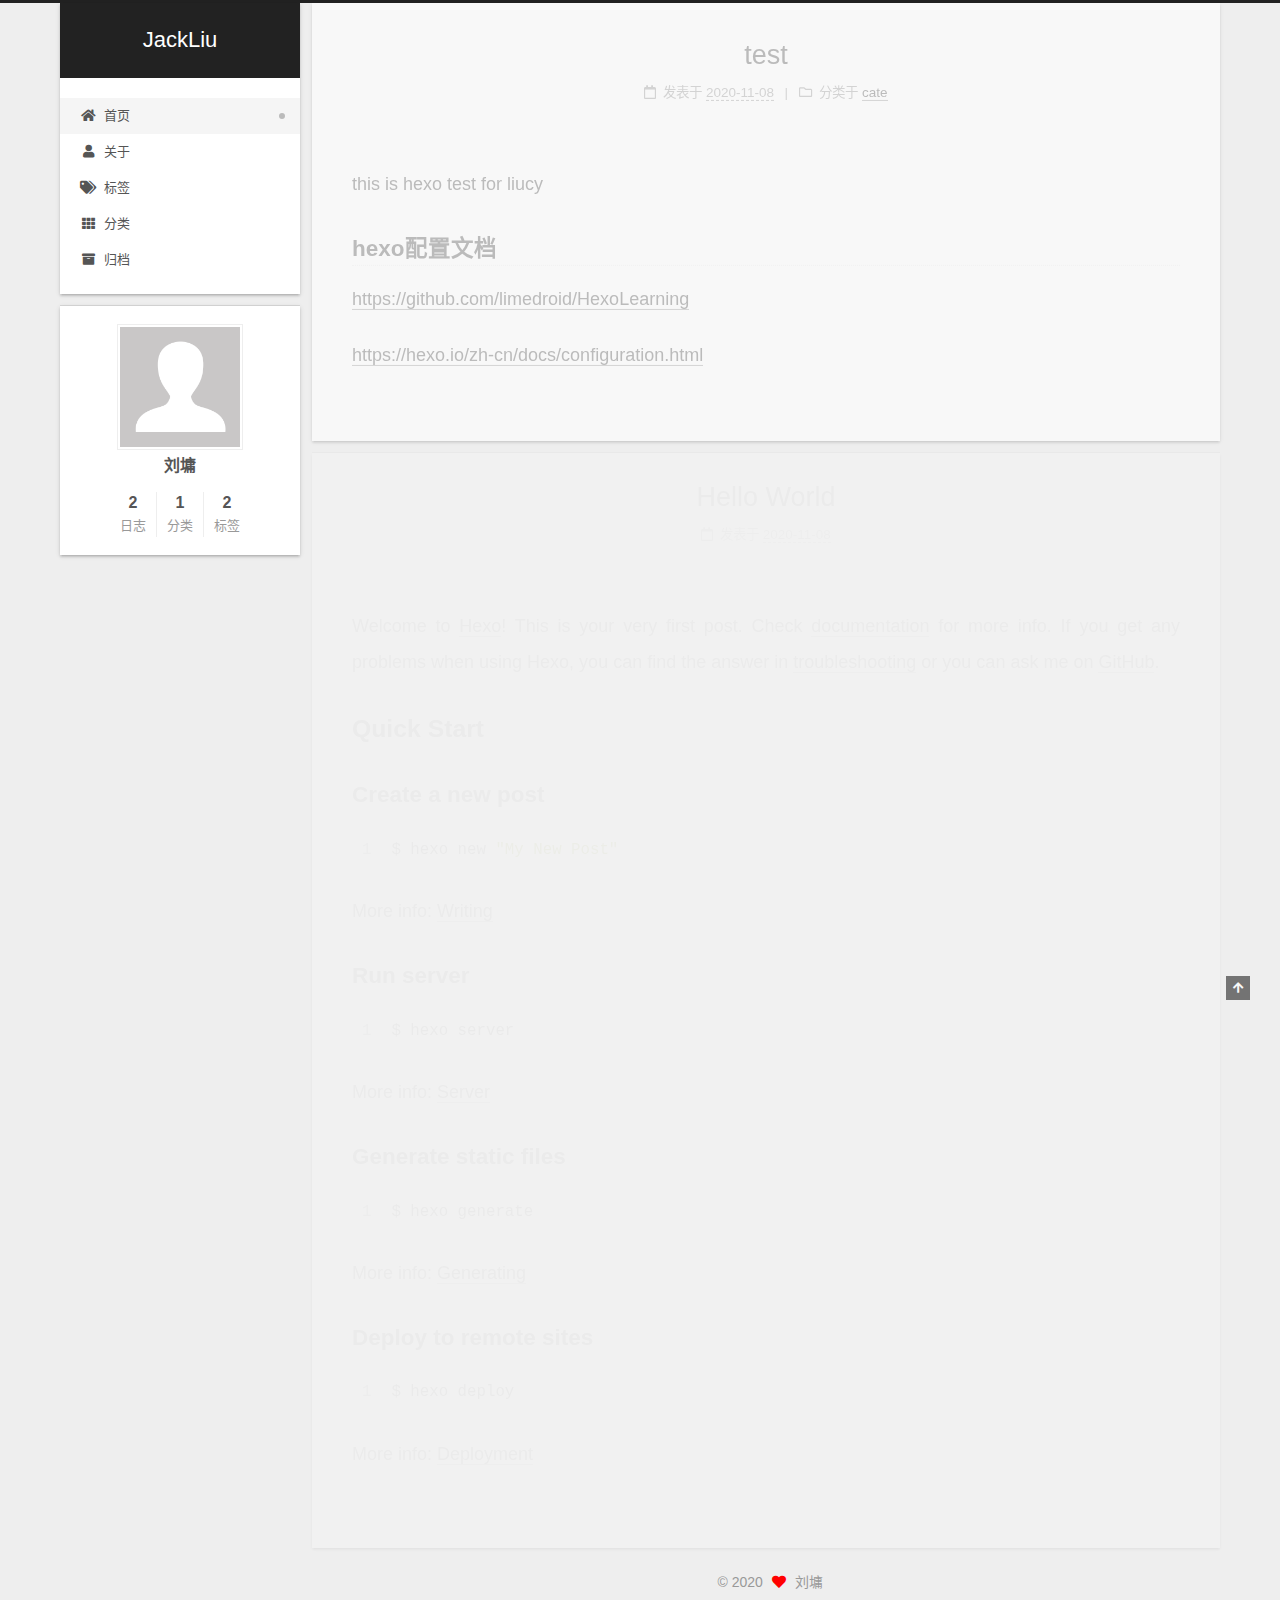
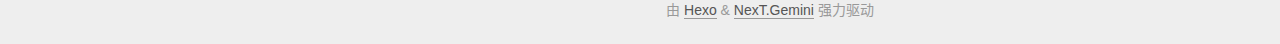
<file: index.html>
<!DOCTYPE html>
<html lang="zh-CN">
<head>
  <meta charset="UTF-8">
<meta name="viewport" content="width=device-width, initial-scale=1, maximum-scale=2">
<meta name="theme-color" content="#222">
<meta name="generator" content="Hexo 5.2.0">
  <link rel="apple-touch-icon" sizes="180x180" href="/images/apple-touch-icon-next.png">
  <link rel="icon" type="image/png" sizes="32x32" href="/images/favicon-32x32-next.png">
  <link rel="icon" type="image/png" sizes="16x16" href="/images/favicon-16x16-next.png">
  <link rel="mask-icon" href="/images/logo.svg" color="#222">

<link rel="stylesheet" href="/css/main.css">


<link rel="stylesheet" href="/lib/font-awesome/css/all.min.css">

<script id="hexo-configurations">
    var NexT = window.NexT || {};
    var CONFIG = {"hostname":"example.com","root":"/","scheme":"Gemini","version":"7.8.0","exturl":false,"sidebar":{"position":"left","display":"post","padding":18,"offset":12,"onmobile":false},"copycode":{"enable":false,"show_result":false,"style":null},"back2top":{"enable":true,"sidebar":false,"scrollpercent":false},"bookmark":{"enable":false,"color":"#222","save":"auto"},"fancybox":false,"mediumzoom":false,"lazyload":false,"pangu":false,"comments":{"style":"tabs","active":null,"storage":true,"lazyload":false,"nav":null},"algolia":{"hits":{"per_page":10},"labels":{"input_placeholder":"Search for Posts","hits_empty":"We didn't find any results for the search: ${query}","hits_stats":"${hits} results found in ${time} ms"}},"localsearch":{"enable":false,"trigger":"auto","top_n_per_article":1,"unescape":false,"preload":false},"motion":{"enable":true,"async":false,"transition":{"post_block":"fadeIn","post_header":"slideDownIn","post_body":"slideDownIn","coll_header":"slideLeftIn","sidebar":"slideUpIn"}}};
  </script>

  <meta property="og:type" content="website">
<meta property="og:title" content="JackLiu">
<meta property="og:url" content="http://example.com/index.html">
<meta property="og:site_name" content="JackLiu">
<meta property="og:locale" content="zh_CN">
<meta property="article:author" content="刘墉">
<meta name="twitter:card" content="summary">

<link rel="canonical" href="http://example.com/">


<script id="page-configurations">
  // https://hexo.io/docs/variables.html
  CONFIG.page = {
    sidebar: "",
    isHome : true,
    isPost : false,
    lang   : 'zh-CN'
  };
</script>

  <title>JackLiu</title>
  






  <noscript>
  <style>
  .use-motion .brand,
  .use-motion .menu-item,
  .sidebar-inner,
  .use-motion .post-block,
  .use-motion .pagination,
  .use-motion .comments,
  .use-motion .post-header,
  .use-motion .post-body,
  .use-motion .collection-header { opacity: initial; }

  .use-motion .site-title,
  .use-motion .site-subtitle {
    opacity: initial;
    top: initial;
  }

  .use-motion .logo-line-before i { left: initial; }
  .use-motion .logo-line-after i { right: initial; }
  </style>
</noscript>

</head>

<body itemscope itemtype="http://schema.org/WebPage">
  <div class="container use-motion">
    <div class="headband"></div>

    <header class="header" itemscope itemtype="http://schema.org/WPHeader">
      <div class="header-inner"><div class="site-brand-container">
  <div class="site-nav-toggle">
    <div class="toggle" aria-label="切换导航栏">
      <span class="toggle-line toggle-line-first"></span>
      <span class="toggle-line toggle-line-middle"></span>
      <span class="toggle-line toggle-line-last"></span>
    </div>
  </div>

  <div class="site-meta">

    <a href="/" class="brand" rel="start">
      <span class="logo-line-before"><i></i></span>
      <h1 class="site-title">JackLiu</h1>
      <span class="logo-line-after"><i></i></span>
    </a>
  </div>

  <div class="site-nav-right">
    <div class="toggle popup-trigger">
    </div>
  </div>
</div>




<nav class="site-nav">
  <ul id="menu" class="main-menu menu">
        <li class="menu-item menu-item-home">

    <a href="/" rel="section"><i class="fa fa-home fa-fw"></i>首页</a>

  </li>
        <li class="menu-item menu-item-about">

    <a href="/about/" rel="section"><i class="fa fa-user fa-fw"></i>关于</a>

  </li>
        <li class="menu-item menu-item-tags">

    <a href="/tags/" rel="section"><i class="fa fa-tags fa-fw"></i>标签</a>

  </li>
        <li class="menu-item menu-item-categories">

    <a href="/categories/" rel="section"><i class="fa fa-th fa-fw"></i>分类</a>

  </li>
        <li class="menu-item menu-item-archives">

    <a href="/archives/" rel="section"><i class="fa fa-archive fa-fw"></i>归档</a>

  </li>
  </ul>
</nav>




</div>
    </header>

    
  <div class="back-to-top">
    <i class="fa fa-arrow-up"></i>
    <span>0%</span>
  </div>


    <main class="main">
      <div class="main-inner">
        <div class="content-wrap">
          

          <div class="content index posts-expand">
            
      
  
  
  <article itemscope itemtype="http://schema.org/Article" class="post-block" lang="zh-CN">
    <link itemprop="mainEntityOfPage" href="http://example.com/2020/11/08/test/">

    <span hidden itemprop="author" itemscope itemtype="http://schema.org/Person">
      <meta itemprop="image" content="/images/avatar.gif">
      <meta itemprop="name" content="刘墉">
      <meta itemprop="description" content="">
    </span>

    <span hidden itemprop="publisher" itemscope itemtype="http://schema.org/Organization">
      <meta itemprop="name" content="JackLiu">
    </span>
      <header class="post-header">
        <h2 class="post-title" itemprop="name headline">
          
            <a href="/2020/11/08/test/" class="post-title-link" itemprop="url">test</a>
        </h2>

        <div class="post-meta">
            <span class="post-meta-item">
              <span class="post-meta-item-icon">
                <i class="far fa-calendar"></i>
              </span>
              <span class="post-meta-item-text">发表于</span>
              

              <time title="创建时间：2020-11-08 11:13:45 / 修改时间：17:45:02" itemprop="dateCreated datePublished" datetime="2020-11-08T11:13:45+08:00">2020-11-08</time>
            </span>
            <span class="post-meta-item">
              <span class="post-meta-item-icon">
                <i class="far fa-folder"></i>
              </span>
              <span class="post-meta-item-text">分类于</span>
                <span itemprop="about" itemscope itemtype="http://schema.org/Thing">
                  <a href="/categories/cate/" itemprop="url" rel="index"><span itemprop="name">cate</span></a>
                </span>
            </span>

          

        </div>
      </header>

    
    
    
    <div class="post-body" itemprop="articleBody">

      
          <p>this is hexo test for liucy</p>
<h3 id="hexo配置文档"><a href="#hexo配置文档" class="headerlink" title="hexo配置文档"></a>hexo配置文档</h3><p><a target="_blank" rel="noopener" href="https://github.com/limedroid/HexoLearning">https://github.com/limedroid/HexoLearning</a></p>
<p><a target="_blank" rel="noopener" href="https://hexo.io/zh-cn/docs/configuration.html">https://hexo.io/zh-cn/docs/configuration.html</a></p>

      
    </div>

    
    
    
      <footer class="post-footer">
        <div class="post-eof"></div>
      </footer>
  </article>
  
  
  

      
  
  
  <article itemscope itemtype="http://schema.org/Article" class="post-block" lang="zh-CN">
    <link itemprop="mainEntityOfPage" href="http://example.com/2020/11/08/hello-world/">

    <span hidden itemprop="author" itemscope itemtype="http://schema.org/Person">
      <meta itemprop="image" content="/images/avatar.gif">
      <meta itemprop="name" content="刘墉">
      <meta itemprop="description" content="">
    </span>

    <span hidden itemprop="publisher" itemscope itemtype="http://schema.org/Organization">
      <meta itemprop="name" content="JackLiu">
    </span>
      <header class="post-header">
        <h2 class="post-title" itemprop="name headline">
          
            <a href="/2020/11/08/hello-world/" class="post-title-link" itemprop="url">Hello World</a>
        </h2>

        <div class="post-meta">
            <span class="post-meta-item">
              <span class="post-meta-item-icon">
                <i class="far fa-calendar"></i>
              </span>
              <span class="post-meta-item-text">发表于</span>

              <time title="创建时间：2020-11-08 10:53:36" itemprop="dateCreated datePublished" datetime="2020-11-08T10:53:36+08:00">2020-11-08</time>
            </span>

          

        </div>
      </header>

    
    
    
    <div class="post-body" itemprop="articleBody">

      
          <p>Welcome to <a target="_blank" rel="noopener" href="https://hexo.io/">Hexo</a>! This is your very first post. Check <a target="_blank" rel="noopener" href="https://hexo.io/docs/">documentation</a> for more info. If you get any problems when using Hexo, you can find the answer in <a target="_blank" rel="noopener" href="https://hexo.io/docs/troubleshooting.html">troubleshooting</a> or you can ask me on <a target="_blank" rel="noopener" href="https://github.com/hexojs/hexo/issues">GitHub</a>.</p>
<h2 id="Quick-Start"><a href="#Quick-Start" class="headerlink" title="Quick Start"></a>Quick Start</h2><h3 id="Create-a-new-post"><a href="#Create-a-new-post" class="headerlink" title="Create a new post"></a>Create a new post</h3><figure class="highlight bash"><table><tr><td class="gutter"><pre><span class="line">1</span><br></pre></td><td class="code"><pre><span class="line">$ hexo new <span class="string">&quot;My New Post&quot;</span></span><br></pre></td></tr></table></figure>

<p>More info: <a target="_blank" rel="noopener" href="https://hexo.io/docs/writing.html">Writing</a></p>
<h3 id="Run-server"><a href="#Run-server" class="headerlink" title="Run server"></a>Run server</h3><figure class="highlight bash"><table><tr><td class="gutter"><pre><span class="line">1</span><br></pre></td><td class="code"><pre><span class="line">$ hexo server</span><br></pre></td></tr></table></figure>

<p>More info: <a target="_blank" rel="noopener" href="https://hexo.io/docs/server.html">Server</a></p>
<h3 id="Generate-static-files"><a href="#Generate-static-files" class="headerlink" title="Generate static files"></a>Generate static files</h3><figure class="highlight bash"><table><tr><td class="gutter"><pre><span class="line">1</span><br></pre></td><td class="code"><pre><span class="line">$ hexo generate</span><br></pre></td></tr></table></figure>

<p>More info: <a target="_blank" rel="noopener" href="https://hexo.io/docs/generating.html">Generating</a></p>
<h3 id="Deploy-to-remote-sites"><a href="#Deploy-to-remote-sites" class="headerlink" title="Deploy to remote sites"></a>Deploy to remote sites</h3><figure class="highlight bash"><table><tr><td class="gutter"><pre><span class="line">1</span><br></pre></td><td class="code"><pre><span class="line">$ hexo deploy</span><br></pre></td></tr></table></figure>

<p>More info: <a target="_blank" rel="noopener" href="https://hexo.io/docs/one-command-deployment.html">Deployment</a></p>

      
    </div>

    
    
    
      <footer class="post-footer">
        <div class="post-eof"></div>
      </footer>
  </article>
  
  
  


  



          </div>
          

<script>
  window.addEventListener('tabs:register', () => {
    let { activeClass } = CONFIG.comments;
    if (CONFIG.comments.storage) {
      activeClass = localStorage.getItem('comments_active') || activeClass;
    }
    if (activeClass) {
      let activeTab = document.querySelector(`a[href="#comment-${activeClass}"]`);
      if (activeTab) {
        activeTab.click();
      }
    }
  });
  if (CONFIG.comments.storage) {
    window.addEventListener('tabs:click', event => {
      if (!event.target.matches('.tabs-comment .tab-content .tab-pane')) return;
      let commentClass = event.target.classList[1];
      localStorage.setItem('comments_active', commentClass);
    });
  }
</script>

        </div>
          
  
  <div class="toggle sidebar-toggle">
    <span class="toggle-line toggle-line-first"></span>
    <span class="toggle-line toggle-line-middle"></span>
    <span class="toggle-line toggle-line-last"></span>
  </div>

  <aside class="sidebar">
    <div class="sidebar-inner">

      <ul class="sidebar-nav motion-element">
        <li class="sidebar-nav-toc">
          文章目录
        </li>
        <li class="sidebar-nav-overview">
          站点概览
        </li>
      </ul>

      <!--noindex-->
      <div class="post-toc-wrap sidebar-panel">
      </div>
      <!--/noindex-->

      <div class="site-overview-wrap sidebar-panel">
        <div class="site-author motion-element" itemprop="author" itemscope itemtype="http://schema.org/Person">
    <img class="site-author-image" itemprop="image" alt="刘墉"
      src="/images/avatar.gif">
  <p class="site-author-name" itemprop="name">刘墉</p>
  <div class="site-description" itemprop="description"></div>
</div>
<div class="site-state-wrap motion-element">
  <nav class="site-state">
      <div class="site-state-item site-state-posts">
          <a href="/archives/">
        
          <span class="site-state-item-count">2</span>
          <span class="site-state-item-name">日志</span>
        </a>
      </div>
      <div class="site-state-item site-state-categories">
            <a href="/categories/">
          
        <span class="site-state-item-count">1</span>
        <span class="site-state-item-name">分类</span></a>
      </div>
      <div class="site-state-item site-state-tags">
            <a href="/tags/">
          
        <span class="site-state-item-count">2</span>
        <span class="site-state-item-name">标签</span></a>
      </div>
  </nav>
</div>



      </div>

    </div>
  </aside>
  <div id="sidebar-dimmer"></div>


      </div>
    </main>

    <footer class="footer">
      <div class="footer-inner">
        

        

<div class="copyright">
  
  &copy; 
  <span itemprop="copyrightYear">2020</span>
  <span class="with-love">
    <i class="fa fa-heart"></i>
  </span>
  <span class="author" itemprop="copyrightHolder">刘墉</span>
</div>
  <div class="powered-by">由 <a href="https://hexo.io/" class="theme-link" rel="noopener" target="_blank">Hexo</a> & <a href="https://theme-next.org/" class="theme-link" rel="noopener" target="_blank">NexT.Gemini</a> 强力驱动
  </div>

        








      </div>
    </footer>
  </div>

  
  <script src="/lib/anime.min.js"></script>
  <script src="/lib/velocity/velocity.min.js"></script>
  <script src="/lib/velocity/velocity.ui.min.js"></script>

<script src="/js/utils.js"></script>

<script src="/js/motion.js"></script>


<script src="/js/schemes/pisces.js"></script>


<script src="/js/next-boot.js"></script>




  















  

  

</body>
</html>
</file>
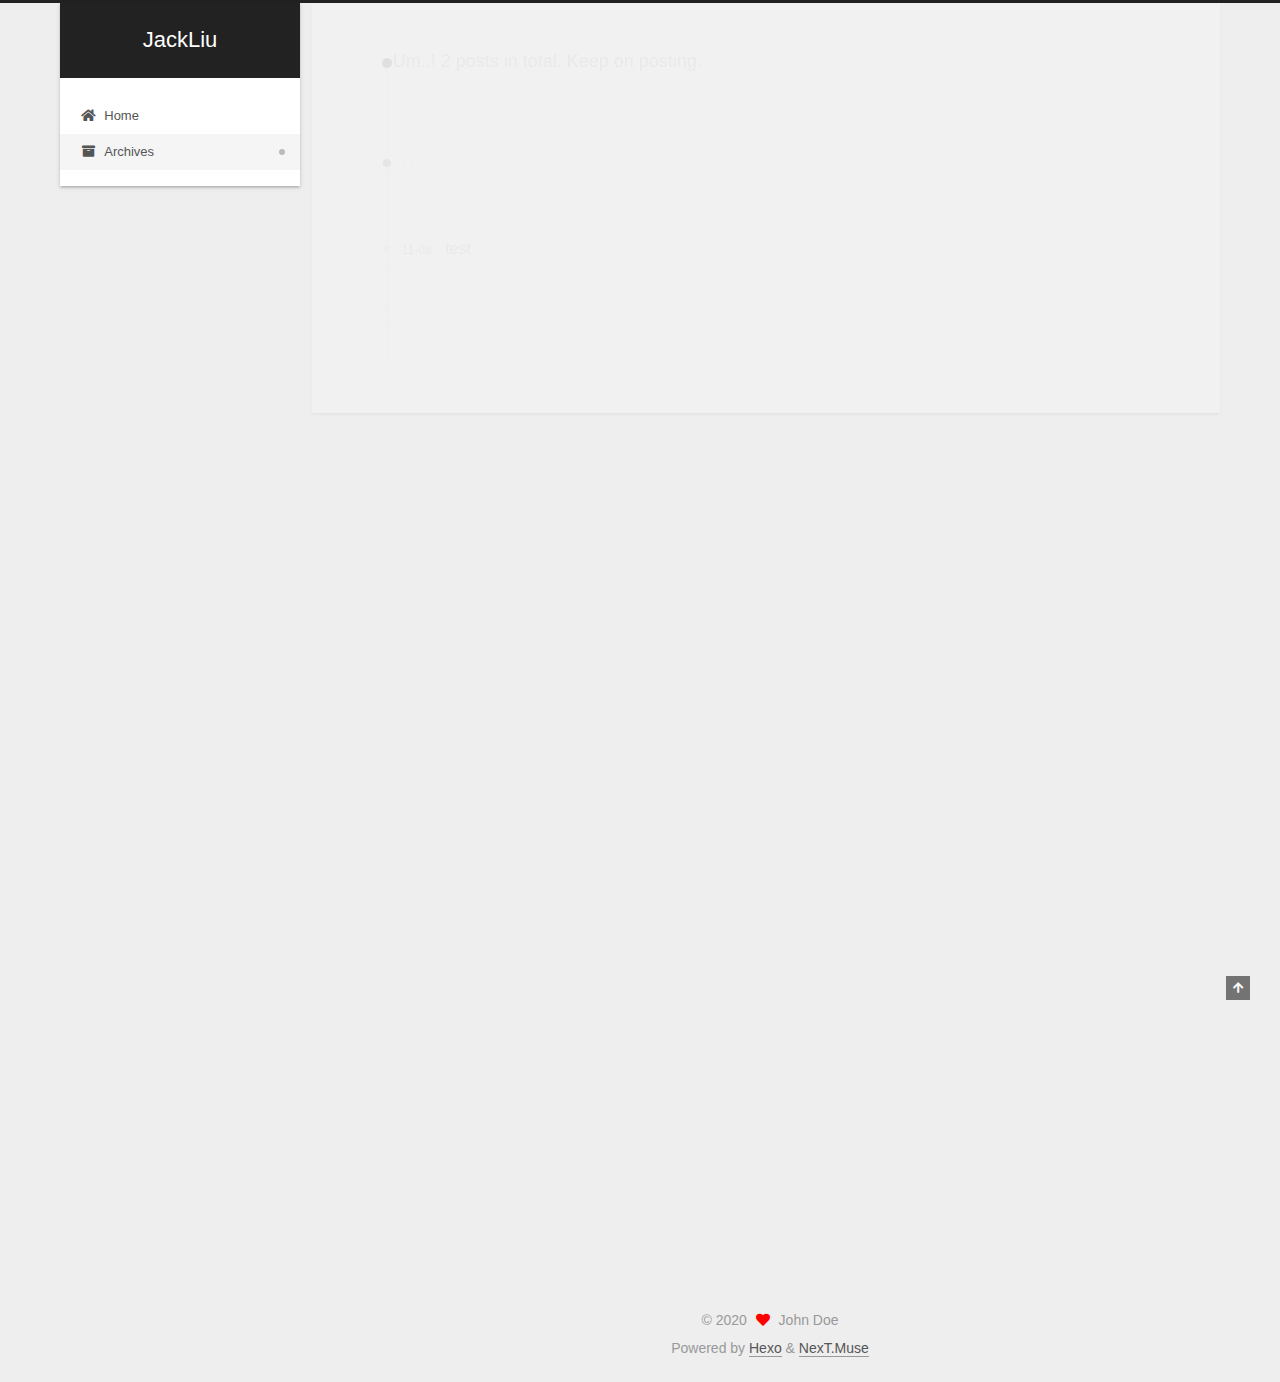
<file: archives/index.html>
<!DOCTYPE html>
<html lang="en">
<head>
  <meta charset="UTF-8">
<meta name="viewport" content="width=device-width, initial-scale=1, maximum-scale=2">
<meta name="theme-color" content="#222">
<meta name="generator" content="Hexo 5.2.0">
  <link rel="apple-touch-icon" sizes="180x180" href="/images/apple-touch-icon-next.png">
  <link rel="icon" type="image/png" sizes="32x32" href="/images/favicon-32x32-next.png">
  <link rel="icon" type="image/png" sizes="16x16" href="/images/favicon-16x16-next.png">
  <link rel="mask-icon" href="/images/logo.svg" color="#222">

<link rel="stylesheet" href="/css/main.css">


<link rel="stylesheet" href="/lib/font-awesome/css/all.min.css">

<script id="hexo-configurations">
    var NexT = window.NexT || {};
    var CONFIG = {"hostname":"example.com","root":"/","scheme":"Muse","version":"7.8.0","exturl":false,"sidebar":{"position":"left","display":"post","padding":18,"offset":12,"onmobile":false},"copycode":{"enable":false,"show_result":false,"style":null},"back2top":{"enable":true,"sidebar":false,"scrollpercent":false},"bookmark":{"enable":false,"color":"#222","save":"auto"},"fancybox":false,"mediumzoom":false,"lazyload":false,"pangu":false,"comments":{"style":"tabs","active":null,"storage":true,"lazyload":false,"nav":null},"algolia":{"hits":{"per_page":10},"labels":{"input_placeholder":"Search for Posts","hits_empty":"We didn't find any results for the search: ${query}","hits_stats":"${hits} results found in ${time} ms"}},"localsearch":{"enable":false,"trigger":"auto","top_n_per_article":1,"unescape":false,"preload":false},"motion":{"enable":true,"async":false,"transition":{"post_block":"fadeIn","post_header":"slideDownIn","post_body":"slideDownIn","coll_header":"slideLeftIn","sidebar":"slideUpIn"}}};
  </script>

  <meta property="og:type" content="website">
<meta property="og:title" content="JackLiu">
<meta property="og:url" content="http://example.com/archives/index.html">
<meta property="og:site_name" content="JackLiu">
<meta property="og:locale" content="en_US">
<meta property="article:author" content="John Doe">
<meta name="twitter:card" content="summary">

<link rel="canonical" href="http://example.com/archives/">


<script id="page-configurations">
  // https://hexo.io/docs/variables.html
  CONFIG.page = {
    sidebar: "",
    isHome : false,
    isPost : false,
    lang   : 'en'
  };
</script>

  <title>Archive | JackLiu</title>
  






  <noscript>
  <style>
  .use-motion .brand,
  .use-motion .menu-item,
  .sidebar-inner,
  .use-motion .post-block,
  .use-motion .pagination,
  .use-motion .comments,
  .use-motion .post-header,
  .use-motion .post-body,
  .use-motion .collection-header { opacity: initial; }

  .use-motion .site-title,
  .use-motion .site-subtitle {
    opacity: initial;
    top: initial;
  }

  .use-motion .logo-line-before i { left: initial; }
  .use-motion .logo-line-after i { right: initial; }
  </style>
</noscript>

</head>

<body itemscope itemtype="http://schema.org/WebPage">
  <div class="container use-motion">
    <div class="headband"></div>

    <header class="header" itemscope itemtype="http://schema.org/WPHeader">
      <div class="header-inner"><div class="site-brand-container">
  <div class="site-nav-toggle">
    <div class="toggle" aria-label="Toggle navigation bar">
      <span class="toggle-line toggle-line-first"></span>
      <span class="toggle-line toggle-line-middle"></span>
      <span class="toggle-line toggle-line-last"></span>
    </div>
  </div>

  <div class="site-meta">

    <a href="/" class="brand" rel="start">
      <span class="logo-line-before"><i></i></span>
      <h1 class="site-title">JackLiu</h1>
      <span class="logo-line-after"><i></i></span>
    </a>
  </div>

  <div class="site-nav-right">
    <div class="toggle popup-trigger">
    </div>
  </div>
</div>




<nav class="site-nav">
  <ul id="menu" class="main-menu menu">
        <li class="menu-item menu-item-home">

    <a href="/" rel="section"><i class="fa fa-home fa-fw"></i>Home</a>

  </li>
        <li class="menu-item menu-item-archives">

    <a href="/archives/" rel="section"><i class="fa fa-archive fa-fw"></i>Archives</a>

  </li>
  </ul>
</nav>




</div>
    </header>

    
  <div class="back-to-top">
    <i class="fa fa-arrow-up"></i>
    <span>0%</span>
  </div>


    <main class="main">
      <div class="main-inner">
        <div class="content-wrap">
          

          <div class="content archive">
            

  
  
  
  <div class="post-block">
    <div class="posts-collapse">
      <div class="collection-title">
        <span class="collection-header">Um..! 2 posts in total. Keep on posting.</span>
      </div>

      
    <div class="collection-year">
      <span class="collection-header">2020</span>
    </div>

  <article itemscope itemtype="http://schema.org/Article">
    <header class="post-header">

      <div class="post-meta">
        <time itemprop="dateCreated"
              datetime="2020-11-08T11:13:45+08:00"
              content="2020-11-08">
          11-08
        </time>
      </div>

      <div class="post-title">
          <a class="post-title-link" href="/2020/11/08/test/" itemprop="url">
            <span itemprop="name">test</span>
          </a>
      </div>

    </header>
  </article>

  <article itemscope itemtype="http://schema.org/Article">
    <header class="post-header">

      <div class="post-meta">
        <time itemprop="dateCreated"
              datetime="2020-11-08T10:53:36+08:00"
              content="2020-11-08">
          11-08
        </time>
      </div>

      <div class="post-title">
          <a class="post-title-link" href="/2020/11/08/hello-world/" itemprop="url">
            <span itemprop="name">Hello World</span>
          </a>
      </div>

    </header>
  </article>


    </div>
  </div>
  
  
  

  



          </div>
          

<script>
  window.addEventListener('tabs:register', () => {
    let { activeClass } = CONFIG.comments;
    if (CONFIG.comments.storage) {
      activeClass = localStorage.getItem('comments_active') || activeClass;
    }
    if (activeClass) {
      let activeTab = document.querySelector(`a[href="#comment-${activeClass}"]`);
      if (activeTab) {
        activeTab.click();
      }
    }
  });
  if (CONFIG.comments.storage) {
    window.addEventListener('tabs:click', event => {
      if (!event.target.matches('.tabs-comment .tab-content .tab-pane')) return;
      let commentClass = event.target.classList[1];
      localStorage.setItem('comments_active', commentClass);
    });
  }
</script>

        </div>
          
  
  <div class="toggle sidebar-toggle">
    <span class="toggle-line toggle-line-first"></span>
    <span class="toggle-line toggle-line-middle"></span>
    <span class="toggle-line toggle-line-last"></span>
  </div>

  <aside class="sidebar">
    <div class="sidebar-inner">

      <ul class="sidebar-nav motion-element">
        <li class="sidebar-nav-toc">
          Table of Contents
        </li>
        <li class="sidebar-nav-overview">
          Overview
        </li>
      </ul>

      <!--noindex-->
      <div class="post-toc-wrap sidebar-panel">
      </div>
      <!--/noindex-->

      <div class="site-overview-wrap sidebar-panel">
        <div class="site-author motion-element" itemprop="author" itemscope itemtype="http://schema.org/Person">
  <p class="site-author-name" itemprop="name">John Doe</p>
  <div class="site-description" itemprop="description"></div>
</div>
<div class="site-state-wrap motion-element">
  <nav class="site-state">
      <div class="site-state-item site-state-posts">
          <a href="/archives/">
        
          <span class="site-state-item-count">2</span>
          <span class="site-state-item-name">posts</span>
        </a>
      </div>
  </nav>
</div>



      </div>

    </div>
  </aside>
  <div id="sidebar-dimmer"></div>


      </div>
    </main>

    <footer class="footer">
      <div class="footer-inner">
        

        

<div class="copyright">
  
  &copy; 
  <span itemprop="copyrightYear">2020</span>
  <span class="with-love">
    <i class="fa fa-heart"></i>
  </span>
  <span class="author" itemprop="copyrightHolder">John Doe</span>
</div>
  <div class="powered-by">Powered by <a href="https://hexo.io/" class="theme-link" rel="noopener" target="_blank">Hexo</a> & <a href="https://muse.theme-next.org/" class="theme-link" rel="noopener" target="_blank">NexT.Muse</a>
  </div>

        








      </div>
    </footer>
  </div>

  
  <script src="/lib/anime.min.js"></script>
  <script src="/lib/velocity/velocity.min.js"></script>
  <script src="/lib/velocity/velocity.ui.min.js"></script>

<script src="/js/utils.js"></script>

<script src="/js/motion.js"></script>


<script src="/js/schemes/muse.js"></script>


<script src="/js/next-boot.js"></script>




  















  

  

</body>
</html>
</file>
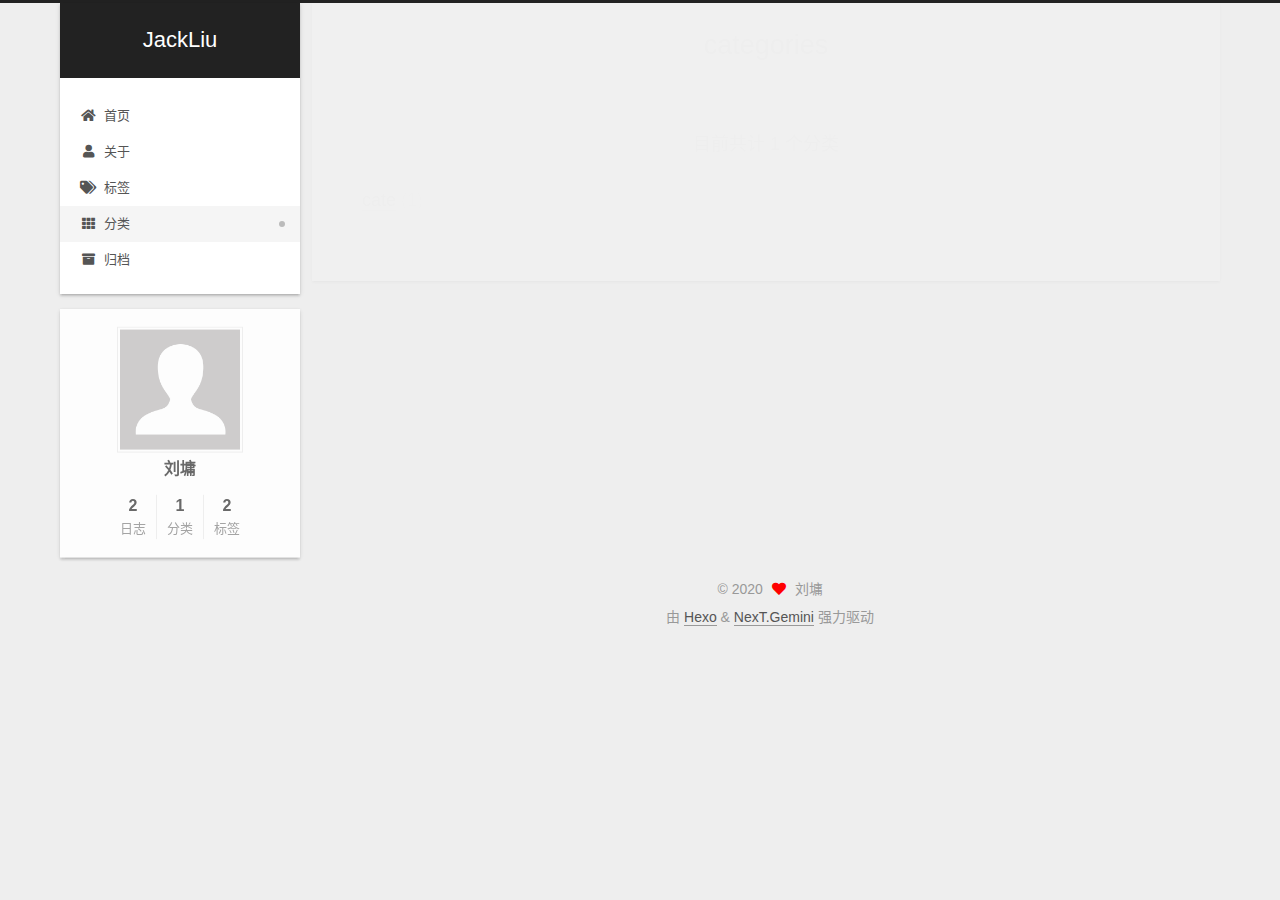
<file: categories/index.html>
<!DOCTYPE html>
<html lang="zh-CN">
<head>
  <meta charset="UTF-8">
<meta name="viewport" content="width=device-width, initial-scale=1, maximum-scale=2">
<meta name="theme-color" content="#222">
<meta name="generator" content="Hexo 5.2.0">
  <link rel="apple-touch-icon" sizes="180x180" href="/images/apple-touch-icon-next.png">
  <link rel="icon" type="image/png" sizes="32x32" href="/images/favicon-32x32-next.png">
  <link rel="icon" type="image/png" sizes="16x16" href="/images/favicon-16x16-next.png">
  <link rel="mask-icon" href="/images/logo.svg" color="#222">

<link rel="stylesheet" href="/css/main.css">


<link rel="stylesheet" href="/lib/font-awesome/css/all.min.css">

<script id="hexo-configurations">
    var NexT = window.NexT || {};
    var CONFIG = {"hostname":"example.com","root":"/","scheme":"Gemini","version":"7.8.0","exturl":false,"sidebar":{"position":"left","display":"post","padding":18,"offset":12,"onmobile":false},"copycode":{"enable":false,"show_result":false,"style":null},"back2top":{"enable":true,"sidebar":false,"scrollpercent":false},"bookmark":{"enable":false,"color":"#222","save":"auto"},"fancybox":false,"mediumzoom":false,"lazyload":false,"pangu":false,"comments":{"style":"tabs","active":null,"storage":true,"lazyload":false,"nav":null},"algolia":{"hits":{"per_page":10},"labels":{"input_placeholder":"Search for Posts","hits_empty":"We didn't find any results for the search: ${query}","hits_stats":"${hits} results found in ${time} ms"}},"localsearch":{"enable":false,"trigger":"auto","top_n_per_article":1,"unescape":false,"preload":false},"motion":{"enable":true,"async":false,"transition":{"post_block":"fadeIn","post_header":"slideDownIn","post_body":"slideDownIn","coll_header":"slideLeftIn","sidebar":"slideUpIn"}}};
  </script>

  <meta property="og:type" content="website">
<meta property="og:title" content="categories">
<meta property="og:url" content="http://example.com/categories/index.html">
<meta property="og:site_name" content="JackLiu">
<meta property="og:locale" content="zh_CN">
<meta property="article:published_time" content="2020-11-08T09:43:55.000Z">
<meta property="article:modified_time" content="2020-11-08T09:44:27.296Z">
<meta property="article:author" content="刘墉">
<meta name="twitter:card" content="summary">

<link rel="canonical" href="http://example.com/categories/">


<script id="page-configurations">
  // https://hexo.io/docs/variables.html
  CONFIG.page = {
    sidebar: "",
    isHome : false,
    isPost : false,
    lang   : 'zh-CN'
  };
</script>

  <title>categories | JackLiu
</title>
  






  <noscript>
  <style>
  .use-motion .brand,
  .use-motion .menu-item,
  .sidebar-inner,
  .use-motion .post-block,
  .use-motion .pagination,
  .use-motion .comments,
  .use-motion .post-header,
  .use-motion .post-body,
  .use-motion .collection-header { opacity: initial; }

  .use-motion .site-title,
  .use-motion .site-subtitle {
    opacity: initial;
    top: initial;
  }

  .use-motion .logo-line-before i { left: initial; }
  .use-motion .logo-line-after i { right: initial; }
  </style>
</noscript>

</head>

<body itemscope itemtype="http://schema.org/WebPage">
  <div class="container use-motion">
    <div class="headband"></div>

    <header class="header" itemscope itemtype="http://schema.org/WPHeader">
      <div class="header-inner"><div class="site-brand-container">
  <div class="site-nav-toggle">
    <div class="toggle" aria-label="切换导航栏">
      <span class="toggle-line toggle-line-first"></span>
      <span class="toggle-line toggle-line-middle"></span>
      <span class="toggle-line toggle-line-last"></span>
    </div>
  </div>

  <div class="site-meta">

    <a href="/" class="brand" rel="start">
      <span class="logo-line-before"><i></i></span>
      <h1 class="site-title">JackLiu</h1>
      <span class="logo-line-after"><i></i></span>
    </a>
  </div>

  <div class="site-nav-right">
    <div class="toggle popup-trigger">
    </div>
  </div>
</div>




<nav class="site-nav">
  <ul id="menu" class="main-menu menu">
        <li class="menu-item menu-item-home">

    <a href="/" rel="section"><i class="fa fa-home fa-fw"></i>首页</a>

  </li>
        <li class="menu-item menu-item-about">

    <a href="/about/" rel="section"><i class="fa fa-user fa-fw"></i>关于</a>

  </li>
        <li class="menu-item menu-item-tags">

    <a href="/tags/" rel="section"><i class="fa fa-tags fa-fw"></i>标签</a>

  </li>
        <li class="menu-item menu-item-categories">

    <a href="/categories/" rel="section"><i class="fa fa-th fa-fw"></i>分类</a>

  </li>
        <li class="menu-item menu-item-archives">

    <a href="/archives/" rel="section"><i class="fa fa-archive fa-fw"></i>归档</a>

  </li>
  </ul>
</nav>




</div>
    </header>

    
  <div class="back-to-top">
    <i class="fa fa-arrow-up"></i>
    <span>0%</span>
  </div>


    <main class="main">
      <div class="main-inner">
        <div class="content-wrap">
          
  
  

          <div class="content page posts-expand">
            

    
    
    
    <div class="post-block" lang="zh-CN">
      <header class="post-header">

<h1 class="post-title" itemprop="name headline">categories
</h1>

<div class="post-meta">
  

</div>

</header>

      
      
      
      <div class="post-body">
          <div class="category-all-page">
            <div class="category-all-title">
              目前共计 1 个分类
            </div>
            <div class="category-all">
              <ul class="category-list"><li class="category-list-item"><a class="category-list-link" href="/categories/cate/">cate</a><span class="category-list-count">1</span></li></ul>
            </div>
          </div>
        
      </div>
      
      
      
    </div>
    

    
    
    


          </div>
          

<script>
  window.addEventListener('tabs:register', () => {
    let { activeClass } = CONFIG.comments;
    if (CONFIG.comments.storage) {
      activeClass = localStorage.getItem('comments_active') || activeClass;
    }
    if (activeClass) {
      let activeTab = document.querySelector(`a[href="#comment-${activeClass}"]`);
      if (activeTab) {
        activeTab.click();
      }
    }
  });
  if (CONFIG.comments.storage) {
    window.addEventListener('tabs:click', event => {
      if (!event.target.matches('.tabs-comment .tab-content .tab-pane')) return;
      let commentClass = event.target.classList[1];
      localStorage.setItem('comments_active', commentClass);
    });
  }
</script>

        </div>
          
  
  <div class="toggle sidebar-toggle">
    <span class="toggle-line toggle-line-first"></span>
    <span class="toggle-line toggle-line-middle"></span>
    <span class="toggle-line toggle-line-last"></span>
  </div>

  <aside class="sidebar">
    <div class="sidebar-inner">

      <ul class="sidebar-nav motion-element">
        <li class="sidebar-nav-toc">
          文章目录
        </li>
        <li class="sidebar-nav-overview">
          站点概览
        </li>
      </ul>

      <!--noindex-->
      <div class="post-toc-wrap sidebar-panel">
      </div>
      <!--/noindex-->

      <div class="site-overview-wrap sidebar-panel">
        <div class="site-author motion-element" itemprop="author" itemscope itemtype="http://schema.org/Person">
    <img class="site-author-image" itemprop="image" alt="刘墉"
      src="/images/avatar.gif">
  <p class="site-author-name" itemprop="name">刘墉</p>
  <div class="site-description" itemprop="description"></div>
</div>
<div class="site-state-wrap motion-element">
  <nav class="site-state">
      <div class="site-state-item site-state-posts">
          <a href="/archives/">
        
          <span class="site-state-item-count">2</span>
          <span class="site-state-item-name">日志</span>
        </a>
      </div>
      <div class="site-state-item site-state-categories">
            <a href="/categories/">
          
        <span class="site-state-item-count">1</span>
        <span class="site-state-item-name">分类</span></a>
      </div>
      <div class="site-state-item site-state-tags">
            <a href="/tags/">
          
        <span class="site-state-item-count">2</span>
        <span class="site-state-item-name">标签</span></a>
      </div>
  </nav>
</div>



      </div>

    </div>
  </aside>
  <div id="sidebar-dimmer"></div>


      </div>
    </main>

    <footer class="footer">
      <div class="footer-inner">
        

        

<div class="copyright">
  
  &copy; 
  <span itemprop="copyrightYear">2020</span>
  <span class="with-love">
    <i class="fa fa-heart"></i>
  </span>
  <span class="author" itemprop="copyrightHolder">刘墉</span>
</div>
  <div class="powered-by">由 <a href="https://hexo.io/" class="theme-link" rel="noopener" target="_blank">Hexo</a> & <a href="https://theme-next.org/" class="theme-link" rel="noopener" target="_blank">NexT.Gemini</a> 强力驱动
  </div>

        








      </div>
    </footer>
  </div>

  
  <script src="/lib/anime.min.js"></script>
  <script src="/lib/velocity/velocity.min.js"></script>
  <script src="/lib/velocity/velocity.ui.min.js"></script>

<script src="/js/utils.js"></script>

<script src="/js/motion.js"></script>


<script src="/js/schemes/pisces.js"></script>


<script src="/js/next-boot.js"></script>




  















  

  

</body>
</html>
</file>
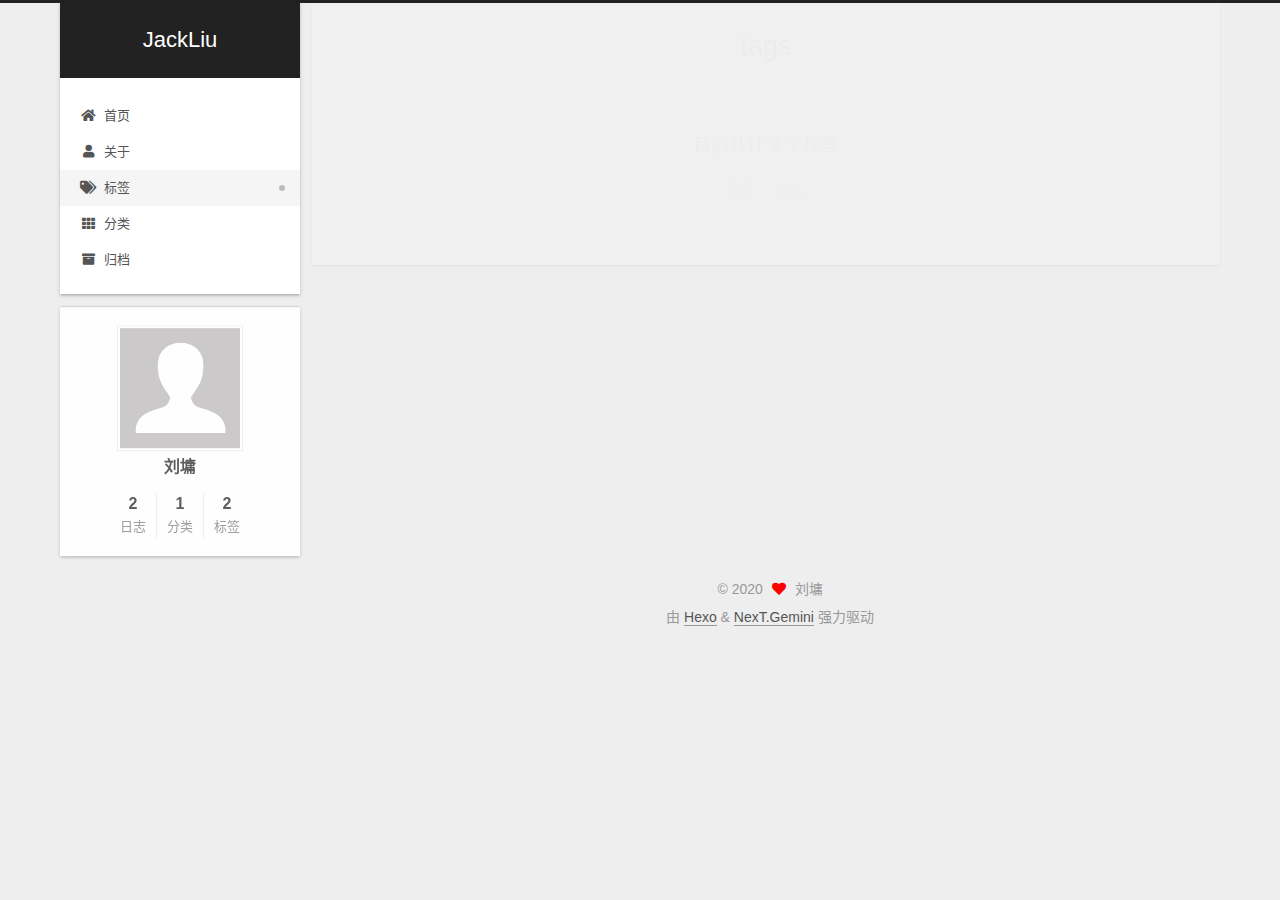
<file: tags/index.html>
<!DOCTYPE html>
<html lang="zh-CN">
<head>
  <meta charset="UTF-8">
<meta name="viewport" content="width=device-width, initial-scale=1, maximum-scale=2">
<meta name="theme-color" content="#222">
<meta name="generator" content="Hexo 5.2.0">
  <link rel="apple-touch-icon" sizes="180x180" href="/images/apple-touch-icon-next.png">
  <link rel="icon" type="image/png" sizes="32x32" href="/images/favicon-32x32-next.png">
  <link rel="icon" type="image/png" sizes="16x16" href="/images/favicon-16x16-next.png">
  <link rel="mask-icon" href="/images/logo.svg" color="#222">

<link rel="stylesheet" href="/css/main.css">


<link rel="stylesheet" href="/lib/font-awesome/css/all.min.css">

<script id="hexo-configurations">
    var NexT = window.NexT || {};
    var CONFIG = {"hostname":"example.com","root":"/","scheme":"Gemini","version":"7.8.0","exturl":false,"sidebar":{"position":"left","display":"post","padding":18,"offset":12,"onmobile":false},"copycode":{"enable":false,"show_result":false,"style":null},"back2top":{"enable":true,"sidebar":false,"scrollpercent":false},"bookmark":{"enable":false,"color":"#222","save":"auto"},"fancybox":false,"mediumzoom":false,"lazyload":false,"pangu":false,"comments":{"style":"tabs","active":null,"storage":true,"lazyload":false,"nav":null},"algolia":{"hits":{"per_page":10},"labels":{"input_placeholder":"Search for Posts","hits_empty":"We didn't find any results for the search: ${query}","hits_stats":"${hits} results found in ${time} ms"}},"localsearch":{"enable":false,"trigger":"auto","top_n_per_article":1,"unescape":false,"preload":false},"motion":{"enable":true,"async":false,"transition":{"post_block":"fadeIn","post_header":"slideDownIn","post_body":"slideDownIn","coll_header":"slideLeftIn","sidebar":"slideUpIn"}}};
  </script>

  <meta property="og:type" content="website">
<meta property="og:title" content="tags">
<meta property="og:url" content="http://example.com/tags/index.html">
<meta property="og:site_name" content="JackLiu">
<meta property="og:locale" content="zh_CN">
<meta property="article:published_time" content="2020-11-08T09:36:24.000Z">
<meta property="article:modified_time" content="2020-11-08T09:37:34.835Z">
<meta property="article:author" content="刘墉">
<meta name="twitter:card" content="summary">

<link rel="canonical" href="http://example.com/tags/">


<script id="page-configurations">
  // https://hexo.io/docs/variables.html
  CONFIG.page = {
    sidebar: "",
    isHome : false,
    isPost : false,
    lang   : 'zh-CN'
  };
</script>

  <title>tags | JackLiu
</title>
  






  <noscript>
  <style>
  .use-motion .brand,
  .use-motion .menu-item,
  .sidebar-inner,
  .use-motion .post-block,
  .use-motion .pagination,
  .use-motion .comments,
  .use-motion .post-header,
  .use-motion .post-body,
  .use-motion .collection-header { opacity: initial; }

  .use-motion .site-title,
  .use-motion .site-subtitle {
    opacity: initial;
    top: initial;
  }

  .use-motion .logo-line-before i { left: initial; }
  .use-motion .logo-line-after i { right: initial; }
  </style>
</noscript>

</head>

<body itemscope itemtype="http://schema.org/WebPage">
  <div class="container use-motion">
    <div class="headband"></div>

    <header class="header" itemscope itemtype="http://schema.org/WPHeader">
      <div class="header-inner"><div class="site-brand-container">
  <div class="site-nav-toggle">
    <div class="toggle" aria-label="切换导航栏">
      <span class="toggle-line toggle-line-first"></span>
      <span class="toggle-line toggle-line-middle"></span>
      <span class="toggle-line toggle-line-last"></span>
    </div>
  </div>

  <div class="site-meta">

    <a href="/" class="brand" rel="start">
      <span class="logo-line-before"><i></i></span>
      <h1 class="site-title">JackLiu</h1>
      <span class="logo-line-after"><i></i></span>
    </a>
  </div>

  <div class="site-nav-right">
    <div class="toggle popup-trigger">
    </div>
  </div>
</div>




<nav class="site-nav">
  <ul id="menu" class="main-menu menu">
        <li class="menu-item menu-item-home">

    <a href="/" rel="section"><i class="fa fa-home fa-fw"></i>首页</a>

  </li>
        <li class="menu-item menu-item-about">

    <a href="/about/" rel="section"><i class="fa fa-user fa-fw"></i>关于</a>

  </li>
        <li class="menu-item menu-item-tags">

    <a href="/tags/" rel="section"><i class="fa fa-tags fa-fw"></i>标签</a>

  </li>
        <li class="menu-item menu-item-categories">

    <a href="/categories/" rel="section"><i class="fa fa-th fa-fw"></i>分类</a>

  </li>
        <li class="menu-item menu-item-archives">

    <a href="/archives/" rel="section"><i class="fa fa-archive fa-fw"></i>归档</a>

  </li>
  </ul>
</nav>




</div>
    </header>

    
  <div class="back-to-top">
    <i class="fa fa-arrow-up"></i>
    <span>0%</span>
  </div>


    <main class="main">
      <div class="main-inner">
        <div class="content-wrap">
          
  
  

          <div class="content page posts-expand">
            

    
    
    
    <div class="post-block" lang="zh-CN">
      <header class="post-header">

<h1 class="post-title" itemprop="name headline">tags
</h1>

<div class="post-meta">
  

</div>

</header>

      
      
      
      <div class="post-body">
          <div class="tag-cloud">
            <div class="tag-cloud-title">
              目前共计 2 个标签
            </div>
            <div class="tag-cloud-tags">
              <a href="/tags/test1/" style="font-size: 12px; color: #ccc">test1</a> <a href="/tags/test2/" style="font-size: 12px; color: #ccc">test2</a>
            </div>
          </div>
        
      </div>
      
      
      
    </div>
    

    
    
    


          </div>
          

<script>
  window.addEventListener('tabs:register', () => {
    let { activeClass } = CONFIG.comments;
    if (CONFIG.comments.storage) {
      activeClass = localStorage.getItem('comments_active') || activeClass;
    }
    if (activeClass) {
      let activeTab = document.querySelector(`a[href="#comment-${activeClass}"]`);
      if (activeTab) {
        activeTab.click();
      }
    }
  });
  if (CONFIG.comments.storage) {
    window.addEventListener('tabs:click', event => {
      if (!event.target.matches('.tabs-comment .tab-content .tab-pane')) return;
      let commentClass = event.target.classList[1];
      localStorage.setItem('comments_active', commentClass);
    });
  }
</script>

        </div>
          
  
  <div class="toggle sidebar-toggle">
    <span class="toggle-line toggle-line-first"></span>
    <span class="toggle-line toggle-line-middle"></span>
    <span class="toggle-line toggle-line-last"></span>
  </div>

  <aside class="sidebar">
    <div class="sidebar-inner">

      <ul class="sidebar-nav motion-element">
        <li class="sidebar-nav-toc">
          文章目录
        </li>
        <li class="sidebar-nav-overview">
          站点概览
        </li>
      </ul>

      <!--noindex-->
      <div class="post-toc-wrap sidebar-panel">
      </div>
      <!--/noindex-->

      <div class="site-overview-wrap sidebar-panel">
        <div class="site-author motion-element" itemprop="author" itemscope itemtype="http://schema.org/Person">
    <img class="site-author-image" itemprop="image" alt="刘墉"
      src="/images/avatar.gif">
  <p class="site-author-name" itemprop="name">刘墉</p>
  <div class="site-description" itemprop="description"></div>
</div>
<div class="site-state-wrap motion-element">
  <nav class="site-state">
      <div class="site-state-item site-state-posts">
          <a href="/archives/">
        
          <span class="site-state-item-count">2</span>
          <span class="site-state-item-name">日志</span>
        </a>
      </div>
      <div class="site-state-item site-state-categories">
            <a href="/categories/">
          
        <span class="site-state-item-count">1</span>
        <span class="site-state-item-name">分类</span></a>
      </div>
      <div class="site-state-item site-state-tags">
            <a href="/tags/">
          
        <span class="site-state-item-count">2</span>
        <span class="site-state-item-name">标签</span></a>
      </div>
  </nav>
</div>



      </div>

    </div>
  </aside>
  <div id="sidebar-dimmer"></div>


      </div>
    </main>

    <footer class="footer">
      <div class="footer-inner">
        

        

<div class="copyright">
  
  &copy; 
  <span itemprop="copyrightYear">2020</span>
  <span class="with-love">
    <i class="fa fa-heart"></i>
  </span>
  <span class="author" itemprop="copyrightHolder">刘墉</span>
</div>
  <div class="powered-by">由 <a href="https://hexo.io/" class="theme-link" rel="noopener" target="_blank">Hexo</a> & <a href="https://theme-next.org/" class="theme-link" rel="noopener" target="_blank">NexT.Gemini</a> 强力驱动
  </div>

        








      </div>
    </footer>
  </div>

  
  <script src="/lib/anime.min.js"></script>
  <script src="/lib/velocity/velocity.min.js"></script>
  <script src="/lib/velocity/velocity.ui.min.js"></script>

<script src="/js/utils.js"></script>

<script src="/js/motion.js"></script>


<script src="/js/schemes/pisces.js"></script>


<script src="/js/next-boot.js"></script>




  















  

  

</body>
</html>
</file>
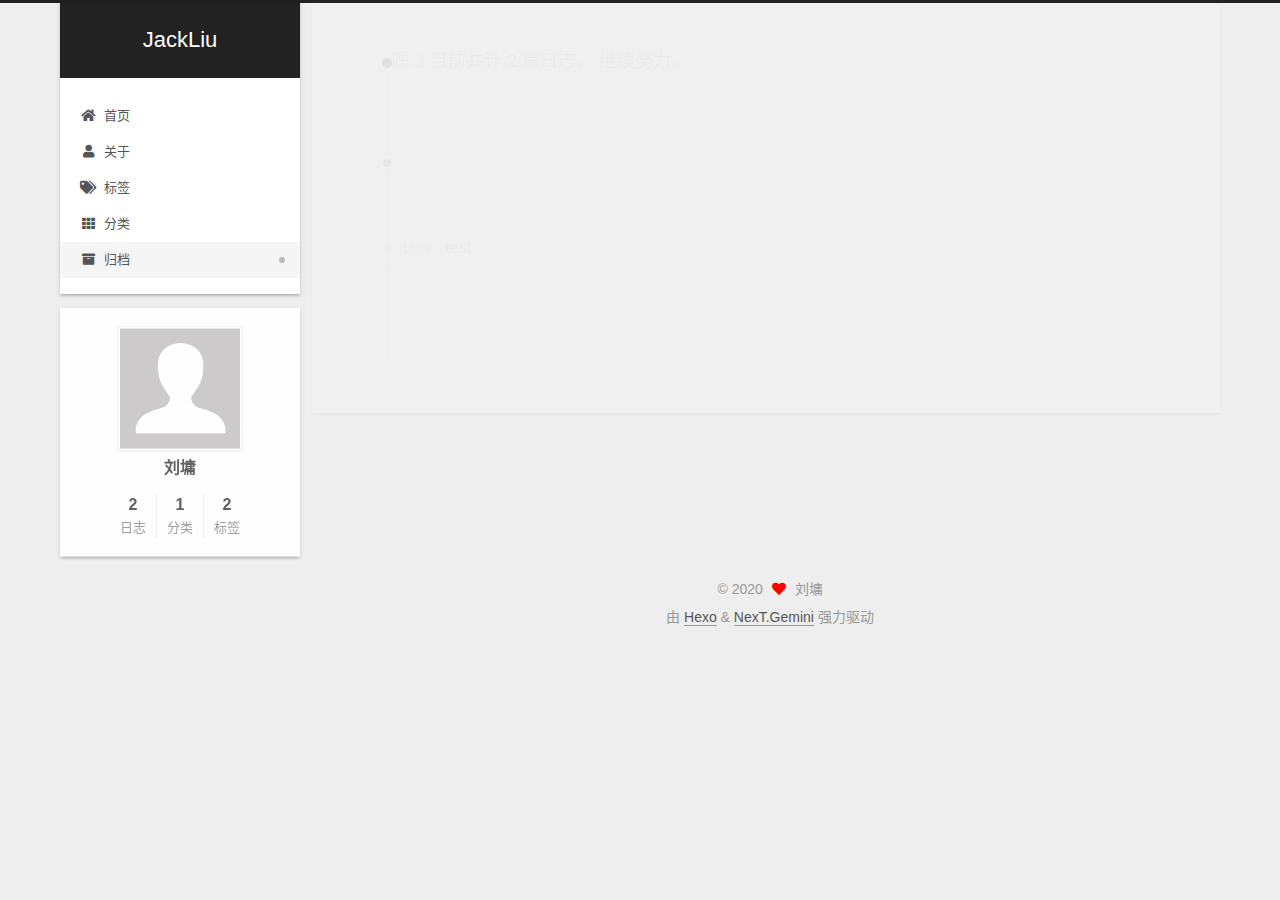
<file: archives/2020/index.html>
<!DOCTYPE html>
<html lang="zh-CN">
<head>
  <meta charset="UTF-8">
<meta name="viewport" content="width=device-width, initial-scale=1, maximum-scale=2">
<meta name="theme-color" content="#222">
<meta name="generator" content="Hexo 5.2.0">
  <link rel="apple-touch-icon" sizes="180x180" href="/images/apple-touch-icon-next.png">
  <link rel="icon" type="image/png" sizes="32x32" href="/images/favicon-32x32-next.png">
  <link rel="icon" type="image/png" sizes="16x16" href="/images/favicon-16x16-next.png">
  <link rel="mask-icon" href="/images/logo.svg" color="#222">

<link rel="stylesheet" href="/css/main.css">


<link rel="stylesheet" href="/lib/font-awesome/css/all.min.css">

<script id="hexo-configurations">
    var NexT = window.NexT || {};
    var CONFIG = {"hostname":"example.com","root":"/","scheme":"Gemini","version":"7.8.0","exturl":false,"sidebar":{"position":"left","display":"post","padding":18,"offset":12,"onmobile":false},"copycode":{"enable":false,"show_result":false,"style":null},"back2top":{"enable":true,"sidebar":false,"scrollpercent":false},"bookmark":{"enable":false,"color":"#222","save":"auto"},"fancybox":false,"mediumzoom":false,"lazyload":false,"pangu":false,"comments":{"style":"tabs","active":null,"storage":true,"lazyload":false,"nav":null},"algolia":{"hits":{"per_page":10},"labels":{"input_placeholder":"Search for Posts","hits_empty":"We didn't find any results for the search: ${query}","hits_stats":"${hits} results found in ${time} ms"}},"localsearch":{"enable":false,"trigger":"auto","top_n_per_article":1,"unescape":false,"preload":false},"motion":{"enable":true,"async":false,"transition":{"post_block":"fadeIn","post_header":"slideDownIn","post_body":"slideDownIn","coll_header":"slideLeftIn","sidebar":"slideUpIn"}}};
  </script>

  <meta property="og:type" content="website">
<meta property="og:title" content="JackLiu">
<meta property="og:url" content="http://example.com/archives/2020/index.html">
<meta property="og:site_name" content="JackLiu">
<meta property="og:locale" content="zh_CN">
<meta property="article:author" content="刘墉">
<meta name="twitter:card" content="summary">

<link rel="canonical" href="http://example.com/archives/2020/">


<script id="page-configurations">
  // https://hexo.io/docs/variables.html
  CONFIG.page = {
    sidebar: "",
    isHome : false,
    isPost : false,
    lang   : 'zh-CN'
  };
</script>

  <title>归档 | JackLiu</title>
  






  <noscript>
  <style>
  .use-motion .brand,
  .use-motion .menu-item,
  .sidebar-inner,
  .use-motion .post-block,
  .use-motion .pagination,
  .use-motion .comments,
  .use-motion .post-header,
  .use-motion .post-body,
  .use-motion .collection-header { opacity: initial; }

  .use-motion .site-title,
  .use-motion .site-subtitle {
    opacity: initial;
    top: initial;
  }

  .use-motion .logo-line-before i { left: initial; }
  .use-motion .logo-line-after i { right: initial; }
  </style>
</noscript>

</head>

<body itemscope itemtype="http://schema.org/WebPage">
  <div class="container use-motion">
    <div class="headband"></div>

    <header class="header" itemscope itemtype="http://schema.org/WPHeader">
      <div class="header-inner"><div class="site-brand-container">
  <div class="site-nav-toggle">
    <div class="toggle" aria-label="切换导航栏">
      <span class="toggle-line toggle-line-first"></span>
      <span class="toggle-line toggle-line-middle"></span>
      <span class="toggle-line toggle-line-last"></span>
    </div>
  </div>

  <div class="site-meta">

    <a href="/" class="brand" rel="start">
      <span class="logo-line-before"><i></i></span>
      <h1 class="site-title">JackLiu</h1>
      <span class="logo-line-after"><i></i></span>
    </a>
  </div>

  <div class="site-nav-right">
    <div class="toggle popup-trigger">
    </div>
  </div>
</div>




<nav class="site-nav">
  <ul id="menu" class="main-menu menu">
        <li class="menu-item menu-item-home">

    <a href="/" rel="section"><i class="fa fa-home fa-fw"></i>首页</a>

  </li>
        <li class="menu-item menu-item-about">

    <a href="/about/" rel="section"><i class="fa fa-user fa-fw"></i>关于</a>

  </li>
        <li class="menu-item menu-item-tags">

    <a href="/tags/" rel="section"><i class="fa fa-tags fa-fw"></i>标签</a>

  </li>
        <li class="menu-item menu-item-categories">

    <a href="/categories/" rel="section"><i class="fa fa-th fa-fw"></i>分类</a>

  </li>
        <li class="menu-item menu-item-archives">

    <a href="/archives/" rel="section"><i class="fa fa-archive fa-fw"></i>归档</a>

  </li>
  </ul>
</nav>




</div>
    </header>

    
  <div class="back-to-top">
    <i class="fa fa-arrow-up"></i>
    <span>0%</span>
  </div>


    <main class="main">
      <div class="main-inner">
        <div class="content-wrap">
          

          <div class="content archive">
            

  
  
  
  <div class="post-block">
    <div class="posts-collapse">
      <div class="collection-title">
        <span class="collection-header">嗯..! 目前共计 2 篇日志。 继续努力。</span>
      </div>

      
    <div class="collection-year">
      <span class="collection-header">2020</span>
    </div>

  <article itemscope itemtype="http://schema.org/Article">
    <header class="post-header">

      <div class="post-meta">
        <time itemprop="dateCreated"
              datetime="2020-11-08T11:13:45+08:00"
              content="2020-11-08">
          11-08
        </time>
      </div>

      <div class="post-title">
          <a class="post-title-link" href="/2020/11/08/test/" itemprop="url">
            <span itemprop="name">test</span>
          </a>
      </div>

    </header>
  </article>

  <article itemscope itemtype="http://schema.org/Article">
    <header class="post-header">

      <div class="post-meta">
        <time itemprop="dateCreated"
              datetime="2020-11-08T10:53:36+08:00"
              content="2020-11-08">
          11-08
        </time>
      </div>

      <div class="post-title">
          <a class="post-title-link" href="/2020/11/08/hello-world/" itemprop="url">
            <span itemprop="name">Hello World</span>
          </a>
      </div>

    </header>
  </article>


    </div>
  </div>
  
  
  

  



          </div>
          

<script>
  window.addEventListener('tabs:register', () => {
    let { activeClass } = CONFIG.comments;
    if (CONFIG.comments.storage) {
      activeClass = localStorage.getItem('comments_active') || activeClass;
    }
    if (activeClass) {
      let activeTab = document.querySelector(`a[href="#comment-${activeClass}"]`);
      if (activeTab) {
        activeTab.click();
      }
    }
  });
  if (CONFIG.comments.storage) {
    window.addEventListener('tabs:click', event => {
      if (!event.target.matches('.tabs-comment .tab-content .tab-pane')) return;
      let commentClass = event.target.classList[1];
      localStorage.setItem('comments_active', commentClass);
    });
  }
</script>

        </div>
          
  
  <div class="toggle sidebar-toggle">
    <span class="toggle-line toggle-line-first"></span>
    <span class="toggle-line toggle-line-middle"></span>
    <span class="toggle-line toggle-line-last"></span>
  </div>

  <aside class="sidebar">
    <div class="sidebar-inner">

      <ul class="sidebar-nav motion-element">
        <li class="sidebar-nav-toc">
          文章目录
        </li>
        <li class="sidebar-nav-overview">
          站点概览
        </li>
      </ul>

      <!--noindex-->
      <div class="post-toc-wrap sidebar-panel">
      </div>
      <!--/noindex-->

      <div class="site-overview-wrap sidebar-panel">
        <div class="site-author motion-element" itemprop="author" itemscope itemtype="http://schema.org/Person">
    <img class="site-author-image" itemprop="image" alt="刘墉"
      src="/images/avatar.gif">
  <p class="site-author-name" itemprop="name">刘墉</p>
  <div class="site-description" itemprop="description"></div>
</div>
<div class="site-state-wrap motion-element">
  <nav class="site-state">
      <div class="site-state-item site-state-posts">
          <a href="/archives/">
        
          <span class="site-state-item-count">2</span>
          <span class="site-state-item-name">日志</span>
        </a>
      </div>
      <div class="site-state-item site-state-categories">
            <a href="/categories/">
          
        <span class="site-state-item-count">1</span>
        <span class="site-state-item-name">分类</span></a>
      </div>
      <div class="site-state-item site-state-tags">
            <a href="/tags/">
          
        <span class="site-state-item-count">2</span>
        <span class="site-state-item-name">标签</span></a>
      </div>
  </nav>
</div>



      </div>

    </div>
  </aside>
  <div id="sidebar-dimmer"></div>


      </div>
    </main>

    <footer class="footer">
      <div class="footer-inner">
        

        

<div class="copyright">
  
  &copy; 
  <span itemprop="copyrightYear">2020</span>
  <span class="with-love">
    <i class="fa fa-heart"></i>
  </span>
  <span class="author" itemprop="copyrightHolder">刘墉</span>
</div>
  <div class="powered-by">由 <a href="https://hexo.io/" class="theme-link" rel="noopener" target="_blank">Hexo</a> & <a href="https://theme-next.org/" class="theme-link" rel="noopener" target="_blank">NexT.Gemini</a> 强力驱动
  </div>

        








      </div>
    </footer>
  </div>

  
  <script src="/lib/anime.min.js"></script>
  <script src="/lib/velocity/velocity.min.js"></script>
  <script src="/lib/velocity/velocity.ui.min.js"></script>

<script src="/js/utils.js"></script>

<script src="/js/motion.js"></script>


<script src="/js/schemes/pisces.js"></script>


<script src="/js/next-boot.js"></script>




  















  

  

</body>
</html>
</file>
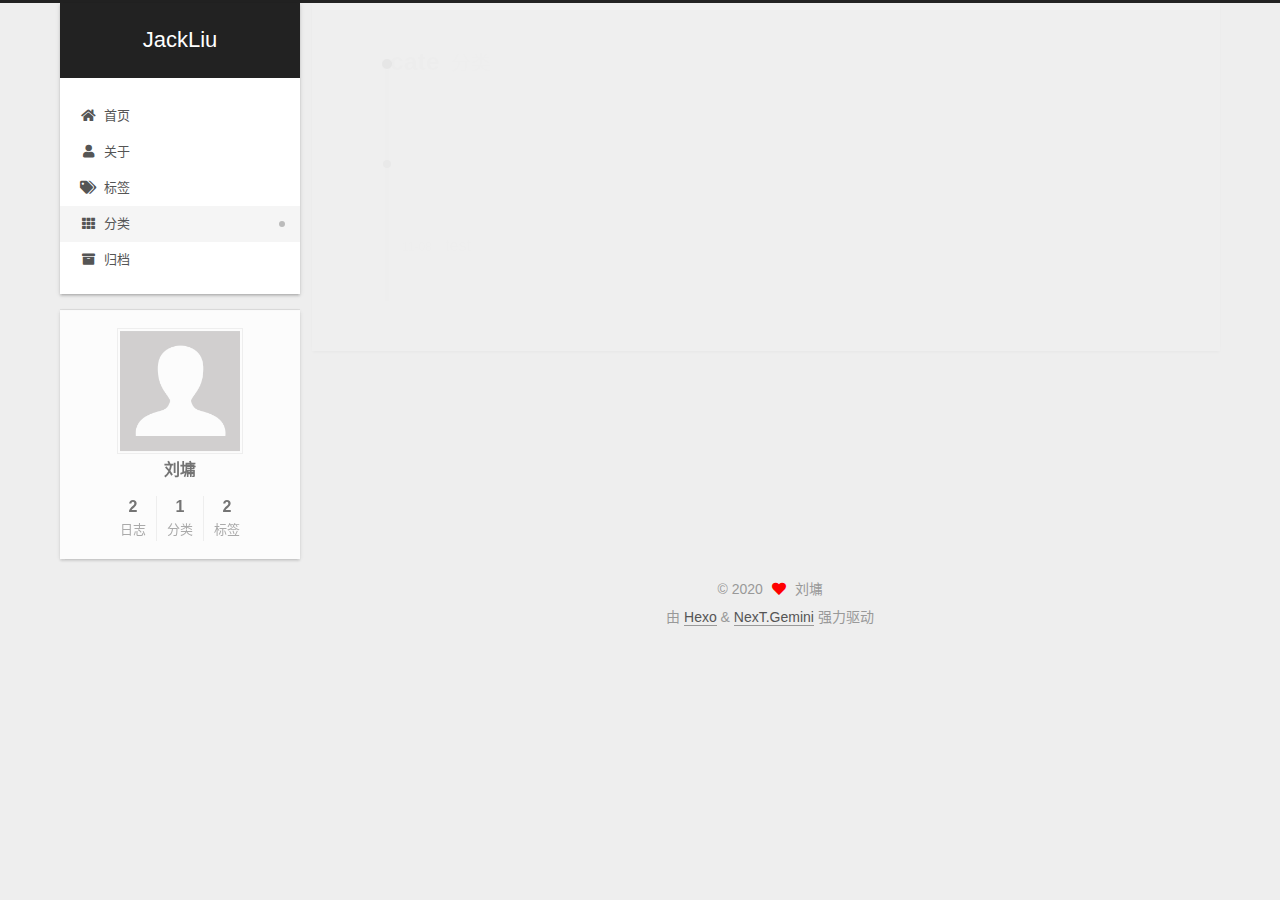
<file: categories/cate/index.html>
<!DOCTYPE html>
<html lang="zh-CN">
<head>
  <meta charset="UTF-8">
<meta name="viewport" content="width=device-width, initial-scale=1, maximum-scale=2">
<meta name="theme-color" content="#222">
<meta name="generator" content="Hexo 5.2.0">
  <link rel="apple-touch-icon" sizes="180x180" href="/images/apple-touch-icon-next.png">
  <link rel="icon" type="image/png" sizes="32x32" href="/images/favicon-32x32-next.png">
  <link rel="icon" type="image/png" sizes="16x16" href="/images/favicon-16x16-next.png">
  <link rel="mask-icon" href="/images/logo.svg" color="#222">

<link rel="stylesheet" href="/css/main.css">


<link rel="stylesheet" href="/lib/font-awesome/css/all.min.css">

<script id="hexo-configurations">
    var NexT = window.NexT || {};
    var CONFIG = {"hostname":"example.com","root":"/","scheme":"Gemini","version":"7.8.0","exturl":false,"sidebar":{"position":"left","display":"post","padding":18,"offset":12,"onmobile":false},"copycode":{"enable":false,"show_result":false,"style":null},"back2top":{"enable":true,"sidebar":false,"scrollpercent":false},"bookmark":{"enable":false,"color":"#222","save":"auto"},"fancybox":false,"mediumzoom":false,"lazyload":false,"pangu":false,"comments":{"style":"tabs","active":null,"storage":true,"lazyload":false,"nav":null},"algolia":{"hits":{"per_page":10},"labels":{"input_placeholder":"Search for Posts","hits_empty":"We didn't find any results for the search: ${query}","hits_stats":"${hits} results found in ${time} ms"}},"localsearch":{"enable":false,"trigger":"auto","top_n_per_article":1,"unescape":false,"preload":false},"motion":{"enable":true,"async":false,"transition":{"post_block":"fadeIn","post_header":"slideDownIn","post_body":"slideDownIn","coll_header":"slideLeftIn","sidebar":"slideUpIn"}}};
  </script>

  <meta property="og:type" content="website">
<meta property="og:title" content="JackLiu">
<meta property="og:url" content="http://example.com/categories/cate/index.html">
<meta property="og:site_name" content="JackLiu">
<meta property="og:locale" content="zh_CN">
<meta property="article:author" content="刘墉">
<meta name="twitter:card" content="summary">

<link rel="canonical" href="http://example.com/categories/cate/">


<script id="page-configurations">
  // https://hexo.io/docs/variables.html
  CONFIG.page = {
    sidebar: "",
    isHome : false,
    isPost : false,
    lang   : 'zh-CN'
  };
</script>

  <title>分类: cate | JackLiu</title>
  






  <noscript>
  <style>
  .use-motion .brand,
  .use-motion .menu-item,
  .sidebar-inner,
  .use-motion .post-block,
  .use-motion .pagination,
  .use-motion .comments,
  .use-motion .post-header,
  .use-motion .post-body,
  .use-motion .collection-header { opacity: initial; }

  .use-motion .site-title,
  .use-motion .site-subtitle {
    opacity: initial;
    top: initial;
  }

  .use-motion .logo-line-before i { left: initial; }
  .use-motion .logo-line-after i { right: initial; }
  </style>
</noscript>

</head>

<body itemscope itemtype="http://schema.org/WebPage">
  <div class="container use-motion">
    <div class="headband"></div>

    <header class="header" itemscope itemtype="http://schema.org/WPHeader">
      <div class="header-inner"><div class="site-brand-container">
  <div class="site-nav-toggle">
    <div class="toggle" aria-label="切换导航栏">
      <span class="toggle-line toggle-line-first"></span>
      <span class="toggle-line toggle-line-middle"></span>
      <span class="toggle-line toggle-line-last"></span>
    </div>
  </div>

  <div class="site-meta">

    <a href="/" class="brand" rel="start">
      <span class="logo-line-before"><i></i></span>
      <h1 class="site-title">JackLiu</h1>
      <span class="logo-line-after"><i></i></span>
    </a>
  </div>

  <div class="site-nav-right">
    <div class="toggle popup-trigger">
    </div>
  </div>
</div>




<nav class="site-nav">
  <ul id="menu" class="main-menu menu">
        <li class="menu-item menu-item-home">

    <a href="/" rel="section"><i class="fa fa-home fa-fw"></i>首页</a>

  </li>
        <li class="menu-item menu-item-about">

    <a href="/about/" rel="section"><i class="fa fa-user fa-fw"></i>关于</a>

  </li>
        <li class="menu-item menu-item-tags">

    <a href="/tags/" rel="section"><i class="fa fa-tags fa-fw"></i>标签</a>

  </li>
        <li class="menu-item menu-item-categories">

    <a href="/categories/" rel="section"><i class="fa fa-th fa-fw"></i>分类</a>

  </li>
        <li class="menu-item menu-item-archives">

    <a href="/archives/" rel="section"><i class="fa fa-archive fa-fw"></i>归档</a>

  </li>
  </ul>
</nav>




</div>
    </header>

    
  <div class="back-to-top">
    <i class="fa fa-arrow-up"></i>
    <span>0%</span>
  </div>


    <main class="main">
      <div class="main-inner">
        <div class="content-wrap">
          

          <div class="content category">
            

  
  
  
  <div class="post-block">
    <div class="posts-collapse">
      <div class="collection-title">
        <h2 class="collection-header">cate
          <small>分类</small>
        </h2>
      </div>

      
    <div class="collection-year">
      <span class="collection-header">2020</span>
    </div>

  <article itemscope itemtype="http://schema.org/Article">
    <header class="post-header">

      <div class="post-meta">
        <time itemprop="dateCreated"
              datetime="2020-11-08T11:13:45+08:00"
              content="2020-11-08">
          11-08
        </time>
      </div>

      <div class="post-title">
          <a class="post-title-link" href="/2020/11/08/test/" itemprop="url">
            <span itemprop="name">test</span>
          </a>
      </div>

    </header>
  </article>

    </div>
  </div>
  
  
  

  



          </div>
          

<script>
  window.addEventListener('tabs:register', () => {
    let { activeClass } = CONFIG.comments;
    if (CONFIG.comments.storage) {
      activeClass = localStorage.getItem('comments_active') || activeClass;
    }
    if (activeClass) {
      let activeTab = document.querySelector(`a[href="#comment-${activeClass}"]`);
      if (activeTab) {
        activeTab.click();
      }
    }
  });
  if (CONFIG.comments.storage) {
    window.addEventListener('tabs:click', event => {
      if (!event.target.matches('.tabs-comment .tab-content .tab-pane')) return;
      let commentClass = event.target.classList[1];
      localStorage.setItem('comments_active', commentClass);
    });
  }
</script>

        </div>
          
  
  <div class="toggle sidebar-toggle">
    <span class="toggle-line toggle-line-first"></span>
    <span class="toggle-line toggle-line-middle"></span>
    <span class="toggle-line toggle-line-last"></span>
  </div>

  <aside class="sidebar">
    <div class="sidebar-inner">

      <ul class="sidebar-nav motion-element">
        <li class="sidebar-nav-toc">
          文章目录
        </li>
        <li class="sidebar-nav-overview">
          站点概览
        </li>
      </ul>

      <!--noindex-->
      <div class="post-toc-wrap sidebar-panel">
      </div>
      <!--/noindex-->

      <div class="site-overview-wrap sidebar-panel">
        <div class="site-author motion-element" itemprop="author" itemscope itemtype="http://schema.org/Person">
    <img class="site-author-image" itemprop="image" alt="刘墉"
      src="/images/avatar.gif">
  <p class="site-author-name" itemprop="name">刘墉</p>
  <div class="site-description" itemprop="description"></div>
</div>
<div class="site-state-wrap motion-element">
  <nav class="site-state">
      <div class="site-state-item site-state-posts">
          <a href="/archives/">
        
          <span class="site-state-item-count">2</span>
          <span class="site-state-item-name">日志</span>
        </a>
      </div>
      <div class="site-state-item site-state-categories">
            <a href="/categories/">
          
        <span class="site-state-item-count">1</span>
        <span class="site-state-item-name">分类</span></a>
      </div>
      <div class="site-state-item site-state-tags">
            <a href="/tags/">
          
        <span class="site-state-item-count">2</span>
        <span class="site-state-item-name">标签</span></a>
      </div>
  </nav>
</div>



      </div>

    </div>
  </aside>
  <div id="sidebar-dimmer"></div>


      </div>
    </main>

    <footer class="footer">
      <div class="footer-inner">
        

        

<div class="copyright">
  
  &copy; 
  <span itemprop="copyrightYear">2020</span>
  <span class="with-love">
    <i class="fa fa-heart"></i>
  </span>
  <span class="author" itemprop="copyrightHolder">刘墉</span>
</div>
  <div class="powered-by">由 <a href="https://hexo.io/" class="theme-link" rel="noopener" target="_blank">Hexo</a> & <a href="https://theme-next.org/" class="theme-link" rel="noopener" target="_blank">NexT.Gemini</a> 强力驱动
  </div>

        








      </div>
    </footer>
  </div>

  
  <script src="/lib/anime.min.js"></script>
  <script src="/lib/velocity/velocity.min.js"></script>
  <script src="/lib/velocity/velocity.ui.min.js"></script>

<script src="/js/utils.js"></script>

<script src="/js/motion.js"></script>


<script src="/js/schemes/pisces.js"></script>


<script src="/js/next-boot.js"></script>




  















  

  

</body>
</html>
</file>
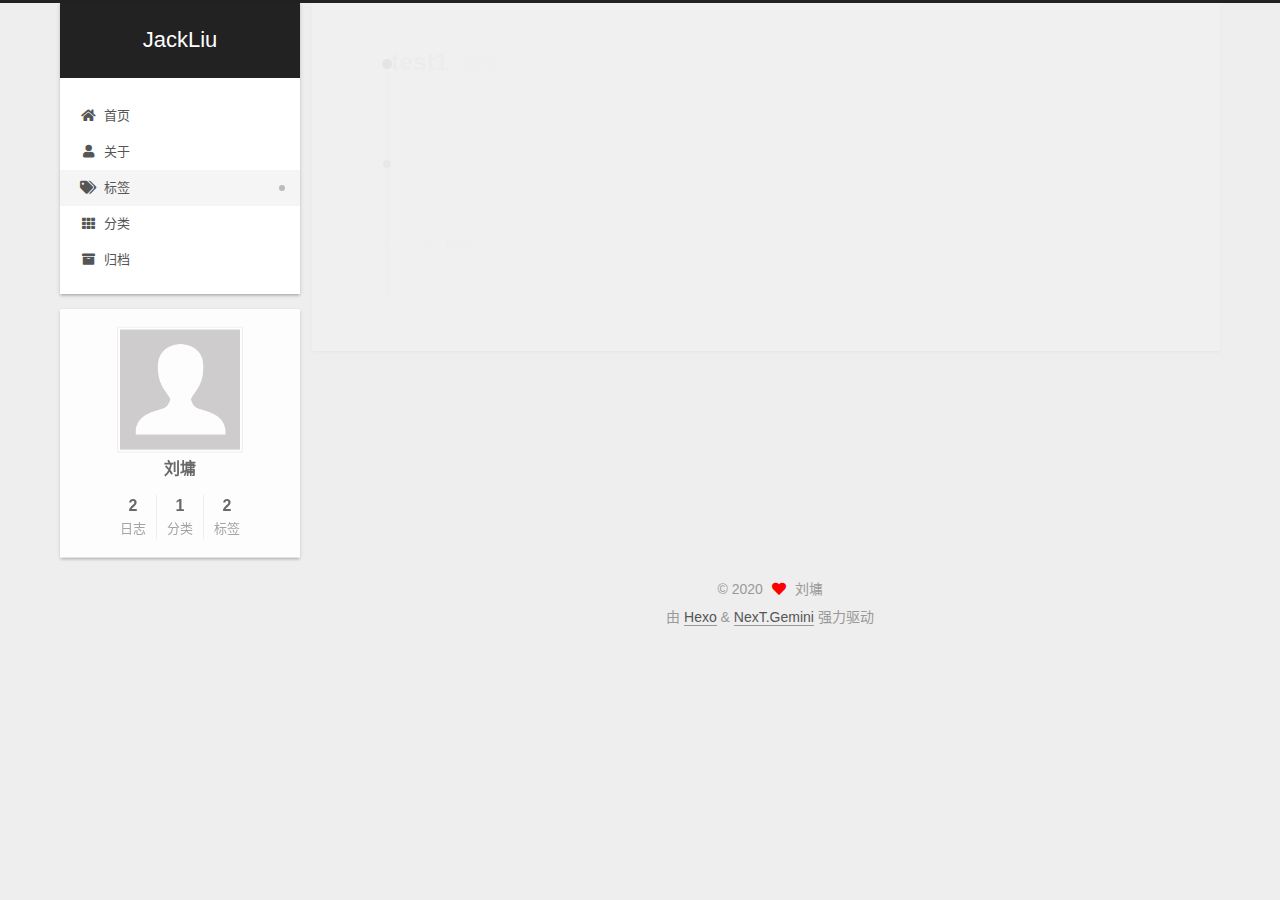
<file: tags/test1/index.html>
<!DOCTYPE html>
<html lang="zh-CN">
<head>
  <meta charset="UTF-8">
<meta name="viewport" content="width=device-width, initial-scale=1, maximum-scale=2">
<meta name="theme-color" content="#222">
<meta name="generator" content="Hexo 5.2.0">
  <link rel="apple-touch-icon" sizes="180x180" href="/images/apple-touch-icon-next.png">
  <link rel="icon" type="image/png" sizes="32x32" href="/images/favicon-32x32-next.png">
  <link rel="icon" type="image/png" sizes="16x16" href="/images/favicon-16x16-next.png">
  <link rel="mask-icon" href="/images/logo.svg" color="#222">

<link rel="stylesheet" href="/css/main.css">


<link rel="stylesheet" href="/lib/font-awesome/css/all.min.css">

<script id="hexo-configurations">
    var NexT = window.NexT || {};
    var CONFIG = {"hostname":"example.com","root":"/","scheme":"Gemini","version":"7.8.0","exturl":false,"sidebar":{"position":"left","display":"post","padding":18,"offset":12,"onmobile":false},"copycode":{"enable":false,"show_result":false,"style":null},"back2top":{"enable":true,"sidebar":false,"scrollpercent":false},"bookmark":{"enable":false,"color":"#222","save":"auto"},"fancybox":false,"mediumzoom":false,"lazyload":false,"pangu":false,"comments":{"style":"tabs","active":null,"storage":true,"lazyload":false,"nav":null},"algolia":{"hits":{"per_page":10},"labels":{"input_placeholder":"Search for Posts","hits_empty":"We didn't find any results for the search: ${query}","hits_stats":"${hits} results found in ${time} ms"}},"localsearch":{"enable":false,"trigger":"auto","top_n_per_article":1,"unescape":false,"preload":false},"motion":{"enable":true,"async":false,"transition":{"post_block":"fadeIn","post_header":"slideDownIn","post_body":"slideDownIn","coll_header":"slideLeftIn","sidebar":"slideUpIn"}}};
  </script>

  <meta property="og:type" content="website">
<meta property="og:title" content="JackLiu">
<meta property="og:url" content="http://example.com/tags/test1/index.html">
<meta property="og:site_name" content="JackLiu">
<meta property="og:locale" content="zh_CN">
<meta property="article:author" content="刘墉">
<meta name="twitter:card" content="summary">

<link rel="canonical" href="http://example.com/tags/test1/">


<script id="page-configurations">
  // https://hexo.io/docs/variables.html
  CONFIG.page = {
    sidebar: "",
    isHome : false,
    isPost : false,
    lang   : 'zh-CN'
  };
</script>

  <title>标签: test1 | JackLiu</title>
  






  <noscript>
  <style>
  .use-motion .brand,
  .use-motion .menu-item,
  .sidebar-inner,
  .use-motion .post-block,
  .use-motion .pagination,
  .use-motion .comments,
  .use-motion .post-header,
  .use-motion .post-body,
  .use-motion .collection-header { opacity: initial; }

  .use-motion .site-title,
  .use-motion .site-subtitle {
    opacity: initial;
    top: initial;
  }

  .use-motion .logo-line-before i { left: initial; }
  .use-motion .logo-line-after i { right: initial; }
  </style>
</noscript>

</head>

<body itemscope itemtype="http://schema.org/WebPage">
  <div class="container use-motion">
    <div class="headband"></div>

    <header class="header" itemscope itemtype="http://schema.org/WPHeader">
      <div class="header-inner"><div class="site-brand-container">
  <div class="site-nav-toggle">
    <div class="toggle" aria-label="切换导航栏">
      <span class="toggle-line toggle-line-first"></span>
      <span class="toggle-line toggle-line-middle"></span>
      <span class="toggle-line toggle-line-last"></span>
    </div>
  </div>

  <div class="site-meta">

    <a href="/" class="brand" rel="start">
      <span class="logo-line-before"><i></i></span>
      <h1 class="site-title">JackLiu</h1>
      <span class="logo-line-after"><i></i></span>
    </a>
  </div>

  <div class="site-nav-right">
    <div class="toggle popup-trigger">
    </div>
  </div>
</div>




<nav class="site-nav">
  <ul id="menu" class="main-menu menu">
        <li class="menu-item menu-item-home">

    <a href="/" rel="section"><i class="fa fa-home fa-fw"></i>首页</a>

  </li>
        <li class="menu-item menu-item-about">

    <a href="/about/" rel="section"><i class="fa fa-user fa-fw"></i>关于</a>

  </li>
        <li class="menu-item menu-item-tags">

    <a href="/tags/" rel="section"><i class="fa fa-tags fa-fw"></i>标签</a>

  </li>
        <li class="menu-item menu-item-categories">

    <a href="/categories/" rel="section"><i class="fa fa-th fa-fw"></i>分类</a>

  </li>
        <li class="menu-item menu-item-archives">

    <a href="/archives/" rel="section"><i class="fa fa-archive fa-fw"></i>归档</a>

  </li>
  </ul>
</nav>




</div>
    </header>

    
  <div class="back-to-top">
    <i class="fa fa-arrow-up"></i>
    <span>0%</span>
  </div>


    <main class="main">
      <div class="main-inner">
        <div class="content-wrap">
          

          <div class="content tag">
            

  
  
  
  <div class="post-block">
    <div class="posts-collapse">
      <div class="collection-title">
        <h2 class="collection-header">test1
          <small>标签</small>
        </h2>
      </div>

      
    <div class="collection-year">
      <span class="collection-header">2020</span>
    </div>

  <article itemscope itemtype="http://schema.org/Article">
    <header class="post-header">

      <div class="post-meta">
        <time itemprop="dateCreated"
              datetime="2020-11-08T11:13:45+08:00"
              content="2020-11-08">
          11-08
        </time>
      </div>

      <div class="post-title">
          <a class="post-title-link" href="/2020/11/08/test/" itemprop="url">
            <span itemprop="name">test</span>
          </a>
      </div>

    </header>
  </article>

    </div>
  </div>
  
  
  

  



          </div>
          

<script>
  window.addEventListener('tabs:register', () => {
    let { activeClass } = CONFIG.comments;
    if (CONFIG.comments.storage) {
      activeClass = localStorage.getItem('comments_active') || activeClass;
    }
    if (activeClass) {
      let activeTab = document.querySelector(`a[href="#comment-${activeClass}"]`);
      if (activeTab) {
        activeTab.click();
      }
    }
  });
  if (CONFIG.comments.storage) {
    window.addEventListener('tabs:click', event => {
      if (!event.target.matches('.tabs-comment .tab-content .tab-pane')) return;
      let commentClass = event.target.classList[1];
      localStorage.setItem('comments_active', commentClass);
    });
  }
</script>

        </div>
          
  
  <div class="toggle sidebar-toggle">
    <span class="toggle-line toggle-line-first"></span>
    <span class="toggle-line toggle-line-middle"></span>
    <span class="toggle-line toggle-line-last"></span>
  </div>

  <aside class="sidebar">
    <div class="sidebar-inner">

      <ul class="sidebar-nav motion-element">
        <li class="sidebar-nav-toc">
          文章目录
        </li>
        <li class="sidebar-nav-overview">
          站点概览
        </li>
      </ul>

      <!--noindex-->
      <div class="post-toc-wrap sidebar-panel">
      </div>
      <!--/noindex-->

      <div class="site-overview-wrap sidebar-panel">
        <div class="site-author motion-element" itemprop="author" itemscope itemtype="http://schema.org/Person">
    <img class="site-author-image" itemprop="image" alt="刘墉"
      src="/images/avatar.gif">
  <p class="site-author-name" itemprop="name">刘墉</p>
  <div class="site-description" itemprop="description"></div>
</div>
<div class="site-state-wrap motion-element">
  <nav class="site-state">
      <div class="site-state-item site-state-posts">
          <a href="/archives/">
        
          <span class="site-state-item-count">2</span>
          <span class="site-state-item-name">日志</span>
        </a>
      </div>
      <div class="site-state-item site-state-categories">
            <a href="/categories/">
          
        <span class="site-state-item-count">1</span>
        <span class="site-state-item-name">分类</span></a>
      </div>
      <div class="site-state-item site-state-tags">
            <a href="/tags/">
          
        <span class="site-state-item-count">2</span>
        <span class="site-state-item-name">标签</span></a>
      </div>
  </nav>
</div>



      </div>

    </div>
  </aside>
  <div id="sidebar-dimmer"></div>


      </div>
    </main>

    <footer class="footer">
      <div class="footer-inner">
        

        

<div class="copyright">
  
  &copy; 
  <span itemprop="copyrightYear">2020</span>
  <span class="with-love">
    <i class="fa fa-heart"></i>
  </span>
  <span class="author" itemprop="copyrightHolder">刘墉</span>
</div>
  <div class="powered-by">由 <a href="https://hexo.io/" class="theme-link" rel="noopener" target="_blank">Hexo</a> & <a href="https://theme-next.org/" class="theme-link" rel="noopener" target="_blank">NexT.Gemini</a> 强力驱动
  </div>

        








      </div>
    </footer>
  </div>

  
  <script src="/lib/anime.min.js"></script>
  <script src="/lib/velocity/velocity.min.js"></script>
  <script src="/lib/velocity/velocity.ui.min.js"></script>

<script src="/js/utils.js"></script>

<script src="/js/motion.js"></script>


<script src="/js/schemes/pisces.js"></script>


<script src="/js/next-boot.js"></script>




  















  

  

</body>
</html>
</file>
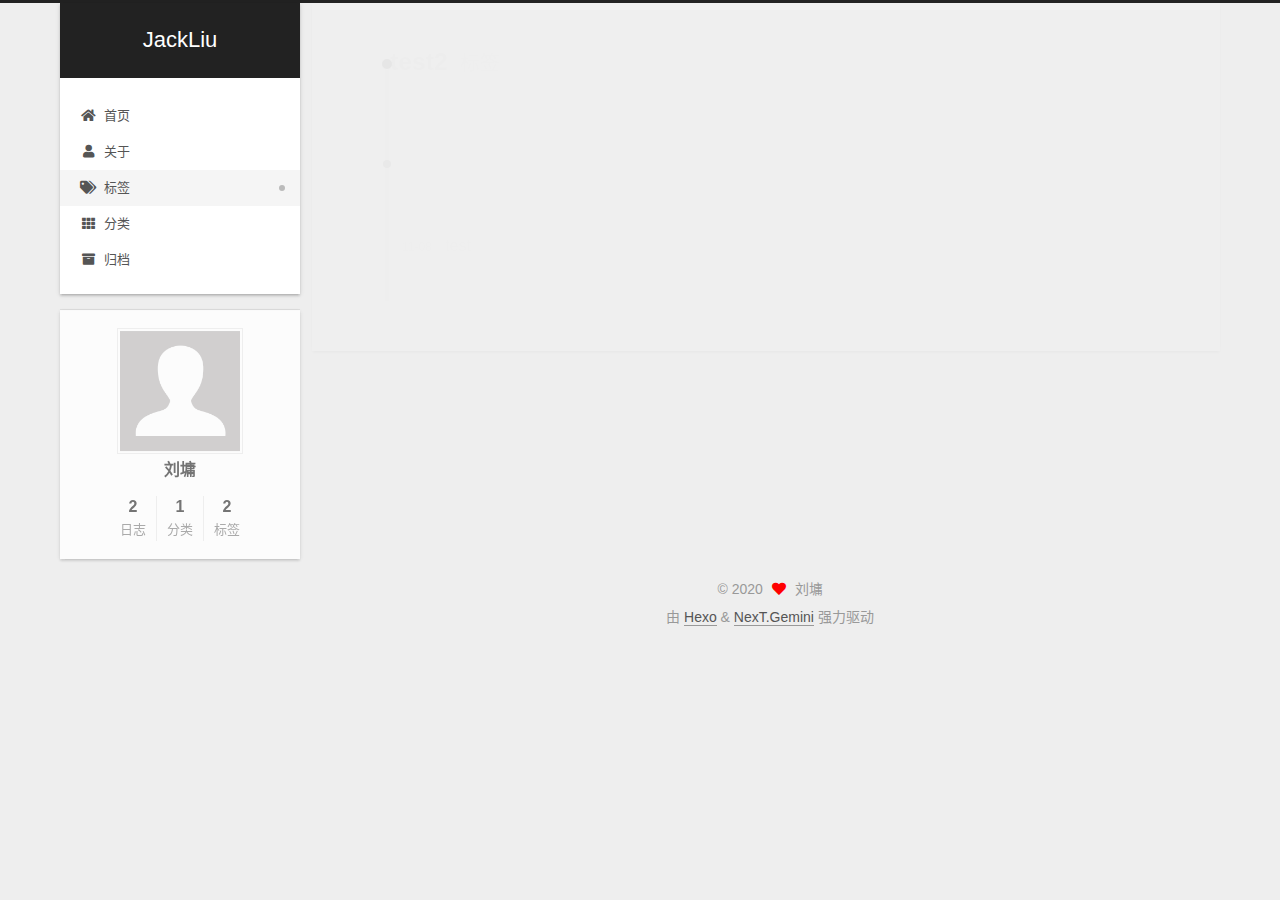
<file: tags/test2/index.html>
<!DOCTYPE html>
<html lang="zh-CN">
<head>
  <meta charset="UTF-8">
<meta name="viewport" content="width=device-width, initial-scale=1, maximum-scale=2">
<meta name="theme-color" content="#222">
<meta name="generator" content="Hexo 5.2.0">
  <link rel="apple-touch-icon" sizes="180x180" href="/images/apple-touch-icon-next.png">
  <link rel="icon" type="image/png" sizes="32x32" href="/images/favicon-32x32-next.png">
  <link rel="icon" type="image/png" sizes="16x16" href="/images/favicon-16x16-next.png">
  <link rel="mask-icon" href="/images/logo.svg" color="#222">

<link rel="stylesheet" href="/css/main.css">


<link rel="stylesheet" href="/lib/font-awesome/css/all.min.css">

<script id="hexo-configurations">
    var NexT = window.NexT || {};
    var CONFIG = {"hostname":"example.com","root":"/","scheme":"Gemini","version":"7.8.0","exturl":false,"sidebar":{"position":"left","display":"post","padding":18,"offset":12,"onmobile":false},"copycode":{"enable":false,"show_result":false,"style":null},"back2top":{"enable":true,"sidebar":false,"scrollpercent":false},"bookmark":{"enable":false,"color":"#222","save":"auto"},"fancybox":false,"mediumzoom":false,"lazyload":false,"pangu":false,"comments":{"style":"tabs","active":null,"storage":true,"lazyload":false,"nav":null},"algolia":{"hits":{"per_page":10},"labels":{"input_placeholder":"Search for Posts","hits_empty":"We didn't find any results for the search: ${query}","hits_stats":"${hits} results found in ${time} ms"}},"localsearch":{"enable":false,"trigger":"auto","top_n_per_article":1,"unescape":false,"preload":false},"motion":{"enable":true,"async":false,"transition":{"post_block":"fadeIn","post_header":"slideDownIn","post_body":"slideDownIn","coll_header":"slideLeftIn","sidebar":"slideUpIn"}}};
  </script>

  <meta property="og:type" content="website">
<meta property="og:title" content="JackLiu">
<meta property="og:url" content="http://example.com/tags/test2/index.html">
<meta property="og:site_name" content="JackLiu">
<meta property="og:locale" content="zh_CN">
<meta property="article:author" content="刘墉">
<meta name="twitter:card" content="summary">

<link rel="canonical" href="http://example.com/tags/test2/">


<script id="page-configurations">
  // https://hexo.io/docs/variables.html
  CONFIG.page = {
    sidebar: "",
    isHome : false,
    isPost : false,
    lang   : 'zh-CN'
  };
</script>

  <title>标签: test2 | JackLiu</title>
  






  <noscript>
  <style>
  .use-motion .brand,
  .use-motion .menu-item,
  .sidebar-inner,
  .use-motion .post-block,
  .use-motion .pagination,
  .use-motion .comments,
  .use-motion .post-header,
  .use-motion .post-body,
  .use-motion .collection-header { opacity: initial; }

  .use-motion .site-title,
  .use-motion .site-subtitle {
    opacity: initial;
    top: initial;
  }

  .use-motion .logo-line-before i { left: initial; }
  .use-motion .logo-line-after i { right: initial; }
  </style>
</noscript>

</head>

<body itemscope itemtype="http://schema.org/WebPage">
  <div class="container use-motion">
    <div class="headband"></div>

    <header class="header" itemscope itemtype="http://schema.org/WPHeader">
      <div class="header-inner"><div class="site-brand-container">
  <div class="site-nav-toggle">
    <div class="toggle" aria-label="切换导航栏">
      <span class="toggle-line toggle-line-first"></span>
      <span class="toggle-line toggle-line-middle"></span>
      <span class="toggle-line toggle-line-last"></span>
    </div>
  </div>

  <div class="site-meta">

    <a href="/" class="brand" rel="start">
      <span class="logo-line-before"><i></i></span>
      <h1 class="site-title">JackLiu</h1>
      <span class="logo-line-after"><i></i></span>
    </a>
  </div>

  <div class="site-nav-right">
    <div class="toggle popup-trigger">
    </div>
  </div>
</div>




<nav class="site-nav">
  <ul id="menu" class="main-menu menu">
        <li class="menu-item menu-item-home">

    <a href="/" rel="section"><i class="fa fa-home fa-fw"></i>首页</a>

  </li>
        <li class="menu-item menu-item-about">

    <a href="/about/" rel="section"><i class="fa fa-user fa-fw"></i>关于</a>

  </li>
        <li class="menu-item menu-item-tags">

    <a href="/tags/" rel="section"><i class="fa fa-tags fa-fw"></i>标签</a>

  </li>
        <li class="menu-item menu-item-categories">

    <a href="/categories/" rel="section"><i class="fa fa-th fa-fw"></i>分类</a>

  </li>
        <li class="menu-item menu-item-archives">

    <a href="/archives/" rel="section"><i class="fa fa-archive fa-fw"></i>归档</a>

  </li>
  </ul>
</nav>




</div>
    </header>

    
  <div class="back-to-top">
    <i class="fa fa-arrow-up"></i>
    <span>0%</span>
  </div>


    <main class="main">
      <div class="main-inner">
        <div class="content-wrap">
          

          <div class="content tag">
            

  
  
  
  <div class="post-block">
    <div class="posts-collapse">
      <div class="collection-title">
        <h2 class="collection-header">test2
          <small>标签</small>
        </h2>
      </div>

      
    <div class="collection-year">
      <span class="collection-header">2020</span>
    </div>

  <article itemscope itemtype="http://schema.org/Article">
    <header class="post-header">

      <div class="post-meta">
        <time itemprop="dateCreated"
              datetime="2020-11-08T11:13:45+08:00"
              content="2020-11-08">
          11-08
        </time>
      </div>

      <div class="post-title">
          <a class="post-title-link" href="/2020/11/08/test/" itemprop="url">
            <span itemprop="name">test</span>
          </a>
      </div>

    </header>
  </article>

    </div>
  </div>
  
  
  

  



          </div>
          

<script>
  window.addEventListener('tabs:register', () => {
    let { activeClass } = CONFIG.comments;
    if (CONFIG.comments.storage) {
      activeClass = localStorage.getItem('comments_active') || activeClass;
    }
    if (activeClass) {
      let activeTab = document.querySelector(`a[href="#comment-${activeClass}"]`);
      if (activeTab) {
        activeTab.click();
      }
    }
  });
  if (CONFIG.comments.storage) {
    window.addEventListener('tabs:click', event => {
      if (!event.target.matches('.tabs-comment .tab-content .tab-pane')) return;
      let commentClass = event.target.classList[1];
      localStorage.setItem('comments_active', commentClass);
    });
  }
</script>

        </div>
          
  
  <div class="toggle sidebar-toggle">
    <span class="toggle-line toggle-line-first"></span>
    <span class="toggle-line toggle-line-middle"></span>
    <span class="toggle-line toggle-line-last"></span>
  </div>

  <aside class="sidebar">
    <div class="sidebar-inner">

      <ul class="sidebar-nav motion-element">
        <li class="sidebar-nav-toc">
          文章目录
        </li>
        <li class="sidebar-nav-overview">
          站点概览
        </li>
      </ul>

      <!--noindex-->
      <div class="post-toc-wrap sidebar-panel">
      </div>
      <!--/noindex-->

      <div class="site-overview-wrap sidebar-panel">
        <div class="site-author motion-element" itemprop="author" itemscope itemtype="http://schema.org/Person">
    <img class="site-author-image" itemprop="image" alt="刘墉"
      src="/images/avatar.gif">
  <p class="site-author-name" itemprop="name">刘墉</p>
  <div class="site-description" itemprop="description"></div>
</div>
<div class="site-state-wrap motion-element">
  <nav class="site-state">
      <div class="site-state-item site-state-posts">
          <a href="/archives/">
        
          <span class="site-state-item-count">2</span>
          <span class="site-state-item-name">日志</span>
        </a>
      </div>
      <div class="site-state-item site-state-categories">
            <a href="/categories/">
          
        <span class="site-state-item-count">1</span>
        <span class="site-state-item-name">分类</span></a>
      </div>
      <div class="site-state-item site-state-tags">
            <a href="/tags/">
          
        <span class="site-state-item-count">2</span>
        <span class="site-state-item-name">标签</span></a>
      </div>
  </nav>
</div>



      </div>

    </div>
  </aside>
  <div id="sidebar-dimmer"></div>


      </div>
    </main>

    <footer class="footer">
      <div class="footer-inner">
        

        

<div class="copyright">
  
  &copy; 
  <span itemprop="copyrightYear">2020</span>
  <span class="with-love">
    <i class="fa fa-heart"></i>
  </span>
  <span class="author" itemprop="copyrightHolder">刘墉</span>
</div>
  <div class="powered-by">由 <a href="https://hexo.io/" class="theme-link" rel="noopener" target="_blank">Hexo</a> & <a href="https://theme-next.org/" class="theme-link" rel="noopener" target="_blank">NexT.Gemini</a> 强力驱动
  </div>

        








      </div>
    </footer>
  </div>

  
  <script src="/lib/anime.min.js"></script>
  <script src="/lib/velocity/velocity.min.js"></script>
  <script src="/lib/velocity/velocity.ui.min.js"></script>

<script src="/js/utils.js"></script>

<script src="/js/motion.js"></script>


<script src="/js/schemes/pisces.js"></script>


<script src="/js/next-boot.js"></script>




  















  

  

</body>
</html>
</file>
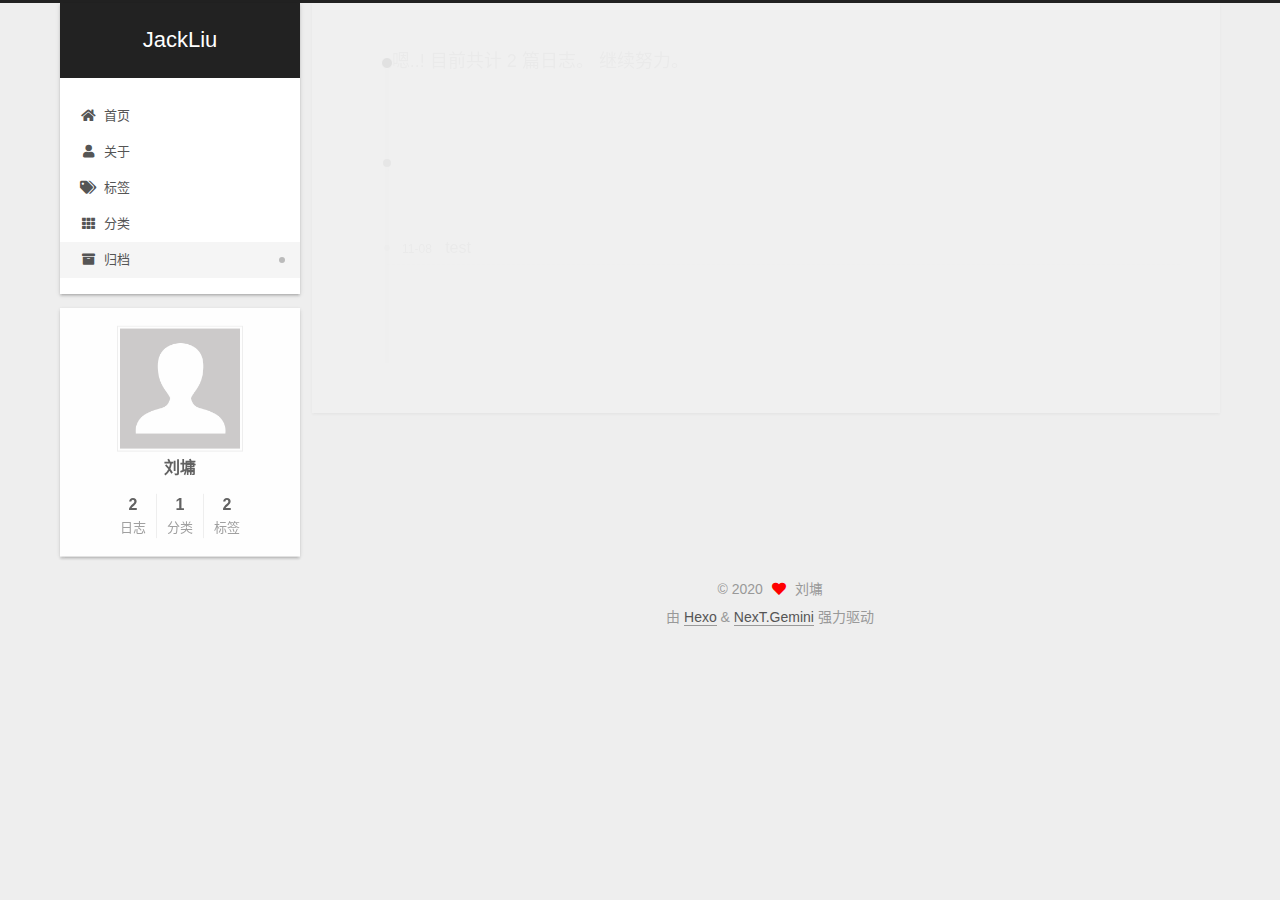
<file: archives/2020/11/index.html>
<!DOCTYPE html>
<html lang="zh-CN">
<head>
  <meta charset="UTF-8">
<meta name="viewport" content="width=device-width, initial-scale=1, maximum-scale=2">
<meta name="theme-color" content="#222">
<meta name="generator" content="Hexo 5.2.0">
  <link rel="apple-touch-icon" sizes="180x180" href="/images/apple-touch-icon-next.png">
  <link rel="icon" type="image/png" sizes="32x32" href="/images/favicon-32x32-next.png">
  <link rel="icon" type="image/png" sizes="16x16" href="/images/favicon-16x16-next.png">
  <link rel="mask-icon" href="/images/logo.svg" color="#222">

<link rel="stylesheet" href="/css/main.css">


<link rel="stylesheet" href="/lib/font-awesome/css/all.min.css">

<script id="hexo-configurations">
    var NexT = window.NexT || {};
    var CONFIG = {"hostname":"example.com","root":"/","scheme":"Gemini","version":"7.8.0","exturl":false,"sidebar":{"position":"left","display":"post","padding":18,"offset":12,"onmobile":false},"copycode":{"enable":false,"show_result":false,"style":null},"back2top":{"enable":true,"sidebar":false,"scrollpercent":false},"bookmark":{"enable":false,"color":"#222","save":"auto"},"fancybox":false,"mediumzoom":false,"lazyload":false,"pangu":false,"comments":{"style":"tabs","active":null,"storage":true,"lazyload":false,"nav":null},"algolia":{"hits":{"per_page":10},"labels":{"input_placeholder":"Search for Posts","hits_empty":"We didn't find any results for the search: ${query}","hits_stats":"${hits} results found in ${time} ms"}},"localsearch":{"enable":false,"trigger":"auto","top_n_per_article":1,"unescape":false,"preload":false},"motion":{"enable":true,"async":false,"transition":{"post_block":"fadeIn","post_header":"slideDownIn","post_body":"slideDownIn","coll_header":"slideLeftIn","sidebar":"slideUpIn"}}};
  </script>

  <meta property="og:type" content="website">
<meta property="og:title" content="JackLiu">
<meta property="og:url" content="http://example.com/archives/2020/11/index.html">
<meta property="og:site_name" content="JackLiu">
<meta property="og:locale" content="zh_CN">
<meta property="article:author" content="刘墉">
<meta name="twitter:card" content="summary">

<link rel="canonical" href="http://example.com/archives/2020/11/">


<script id="page-configurations">
  // https://hexo.io/docs/variables.html
  CONFIG.page = {
    sidebar: "",
    isHome : false,
    isPost : false,
    lang   : 'zh-CN'
  };
</script>

  <title>归档 | JackLiu</title>
  






  <noscript>
  <style>
  .use-motion .brand,
  .use-motion .menu-item,
  .sidebar-inner,
  .use-motion .post-block,
  .use-motion .pagination,
  .use-motion .comments,
  .use-motion .post-header,
  .use-motion .post-body,
  .use-motion .collection-header { opacity: initial; }

  .use-motion .site-title,
  .use-motion .site-subtitle {
    opacity: initial;
    top: initial;
  }

  .use-motion .logo-line-before i { left: initial; }
  .use-motion .logo-line-after i { right: initial; }
  </style>
</noscript>

</head>

<body itemscope itemtype="http://schema.org/WebPage">
  <div class="container use-motion">
    <div class="headband"></div>

    <header class="header" itemscope itemtype="http://schema.org/WPHeader">
      <div class="header-inner"><div class="site-brand-container">
  <div class="site-nav-toggle">
    <div class="toggle" aria-label="切换导航栏">
      <span class="toggle-line toggle-line-first"></span>
      <span class="toggle-line toggle-line-middle"></span>
      <span class="toggle-line toggle-line-last"></span>
    </div>
  </div>

  <div class="site-meta">

    <a href="/" class="brand" rel="start">
      <span class="logo-line-before"><i></i></span>
      <h1 class="site-title">JackLiu</h1>
      <span class="logo-line-after"><i></i></span>
    </a>
  </div>

  <div class="site-nav-right">
    <div class="toggle popup-trigger">
    </div>
  </div>
</div>




<nav class="site-nav">
  <ul id="menu" class="main-menu menu">
        <li class="menu-item menu-item-home">

    <a href="/" rel="section"><i class="fa fa-home fa-fw"></i>首页</a>

  </li>
        <li class="menu-item menu-item-about">

    <a href="/about/" rel="section"><i class="fa fa-user fa-fw"></i>关于</a>

  </li>
        <li class="menu-item menu-item-tags">

    <a href="/tags/" rel="section"><i class="fa fa-tags fa-fw"></i>标签</a>

  </li>
        <li class="menu-item menu-item-categories">

    <a href="/categories/" rel="section"><i class="fa fa-th fa-fw"></i>分类</a>

  </li>
        <li class="menu-item menu-item-archives">

    <a href="/archives/" rel="section"><i class="fa fa-archive fa-fw"></i>归档</a>

  </li>
  </ul>
</nav>




</div>
    </header>

    
  <div class="back-to-top">
    <i class="fa fa-arrow-up"></i>
    <span>0%</span>
  </div>


    <main class="main">
      <div class="main-inner">
        <div class="content-wrap">
          

          <div class="content archive">
            

  
  
  
  <div class="post-block">
    <div class="posts-collapse">
      <div class="collection-title">
        <span class="collection-header">嗯..! 目前共计 2 篇日志。 继续努力。</span>
      </div>

      
    <div class="collection-year">
      <span class="collection-header">2020</span>
    </div>

  <article itemscope itemtype="http://schema.org/Article">
    <header class="post-header">

      <div class="post-meta">
        <time itemprop="dateCreated"
              datetime="2020-11-08T11:13:45+08:00"
              content="2020-11-08">
          11-08
        </time>
      </div>

      <div class="post-title">
          <a class="post-title-link" href="/2020/11/08/test/" itemprop="url">
            <span itemprop="name">test</span>
          </a>
      </div>

    </header>
  </article>

  <article itemscope itemtype="http://schema.org/Article">
    <header class="post-header">

      <div class="post-meta">
        <time itemprop="dateCreated"
              datetime="2020-11-08T10:53:36+08:00"
              content="2020-11-08">
          11-08
        </time>
      </div>

      <div class="post-title">
          <a class="post-title-link" href="/2020/11/08/hello-world/" itemprop="url">
            <span itemprop="name">Hello World</span>
          </a>
      </div>

    </header>
  </article>


    </div>
  </div>
  
  
  

  



          </div>
          

<script>
  window.addEventListener('tabs:register', () => {
    let { activeClass } = CONFIG.comments;
    if (CONFIG.comments.storage) {
      activeClass = localStorage.getItem('comments_active') || activeClass;
    }
    if (activeClass) {
      let activeTab = document.querySelector(`a[href="#comment-${activeClass}"]`);
      if (activeTab) {
        activeTab.click();
      }
    }
  });
  if (CONFIG.comments.storage) {
    window.addEventListener('tabs:click', event => {
      if (!event.target.matches('.tabs-comment .tab-content .tab-pane')) return;
      let commentClass = event.target.classList[1];
      localStorage.setItem('comments_active', commentClass);
    });
  }
</script>

        </div>
          
  
  <div class="toggle sidebar-toggle">
    <span class="toggle-line toggle-line-first"></span>
    <span class="toggle-line toggle-line-middle"></span>
    <span class="toggle-line toggle-line-last"></span>
  </div>

  <aside class="sidebar">
    <div class="sidebar-inner">

      <ul class="sidebar-nav motion-element">
        <li class="sidebar-nav-toc">
          文章目录
        </li>
        <li class="sidebar-nav-overview">
          站点概览
        </li>
      </ul>

      <!--noindex-->
      <div class="post-toc-wrap sidebar-panel">
      </div>
      <!--/noindex-->

      <div class="site-overview-wrap sidebar-panel">
        <div class="site-author motion-element" itemprop="author" itemscope itemtype="http://schema.org/Person">
    <img class="site-author-image" itemprop="image" alt="刘墉"
      src="/images/avatar.gif">
  <p class="site-author-name" itemprop="name">刘墉</p>
  <div class="site-description" itemprop="description"></div>
</div>
<div class="site-state-wrap motion-element">
  <nav class="site-state">
      <div class="site-state-item site-state-posts">
          <a href="/archives/">
        
          <span class="site-state-item-count">2</span>
          <span class="site-state-item-name">日志</span>
        </a>
      </div>
      <div class="site-state-item site-state-categories">
            <a href="/categories/">
          
        <span class="site-state-item-count">1</span>
        <span class="site-state-item-name">分类</span></a>
      </div>
      <div class="site-state-item site-state-tags">
            <a href="/tags/">
          
        <span class="site-state-item-count">2</span>
        <span class="site-state-item-name">标签</span></a>
      </div>
  </nav>
</div>



      </div>

    </div>
  </aside>
  <div id="sidebar-dimmer"></div>


      </div>
    </main>

    <footer class="footer">
      <div class="footer-inner">
        

        

<div class="copyright">
  
  &copy; 
  <span itemprop="copyrightYear">2020</span>
  <span class="with-love">
    <i class="fa fa-heart"></i>
  </span>
  <span class="author" itemprop="copyrightHolder">刘墉</span>
</div>
  <div class="powered-by">由 <a href="https://hexo.io/" class="theme-link" rel="noopener" target="_blank">Hexo</a> & <a href="https://theme-next.org/" class="theme-link" rel="noopener" target="_blank">NexT.Gemini</a> 强力驱动
  </div>

        








      </div>
    </footer>
  </div>

  
  <script src="/lib/anime.min.js"></script>
  <script src="/lib/velocity/velocity.min.js"></script>
  <script src="/lib/velocity/velocity.ui.min.js"></script>

<script src="/js/utils.js"></script>

<script src="/js/motion.js"></script>


<script src="/js/schemes/pisces.js"></script>


<script src="/js/next-boot.js"></script>




  















  

  

</body>
</html>
</file>
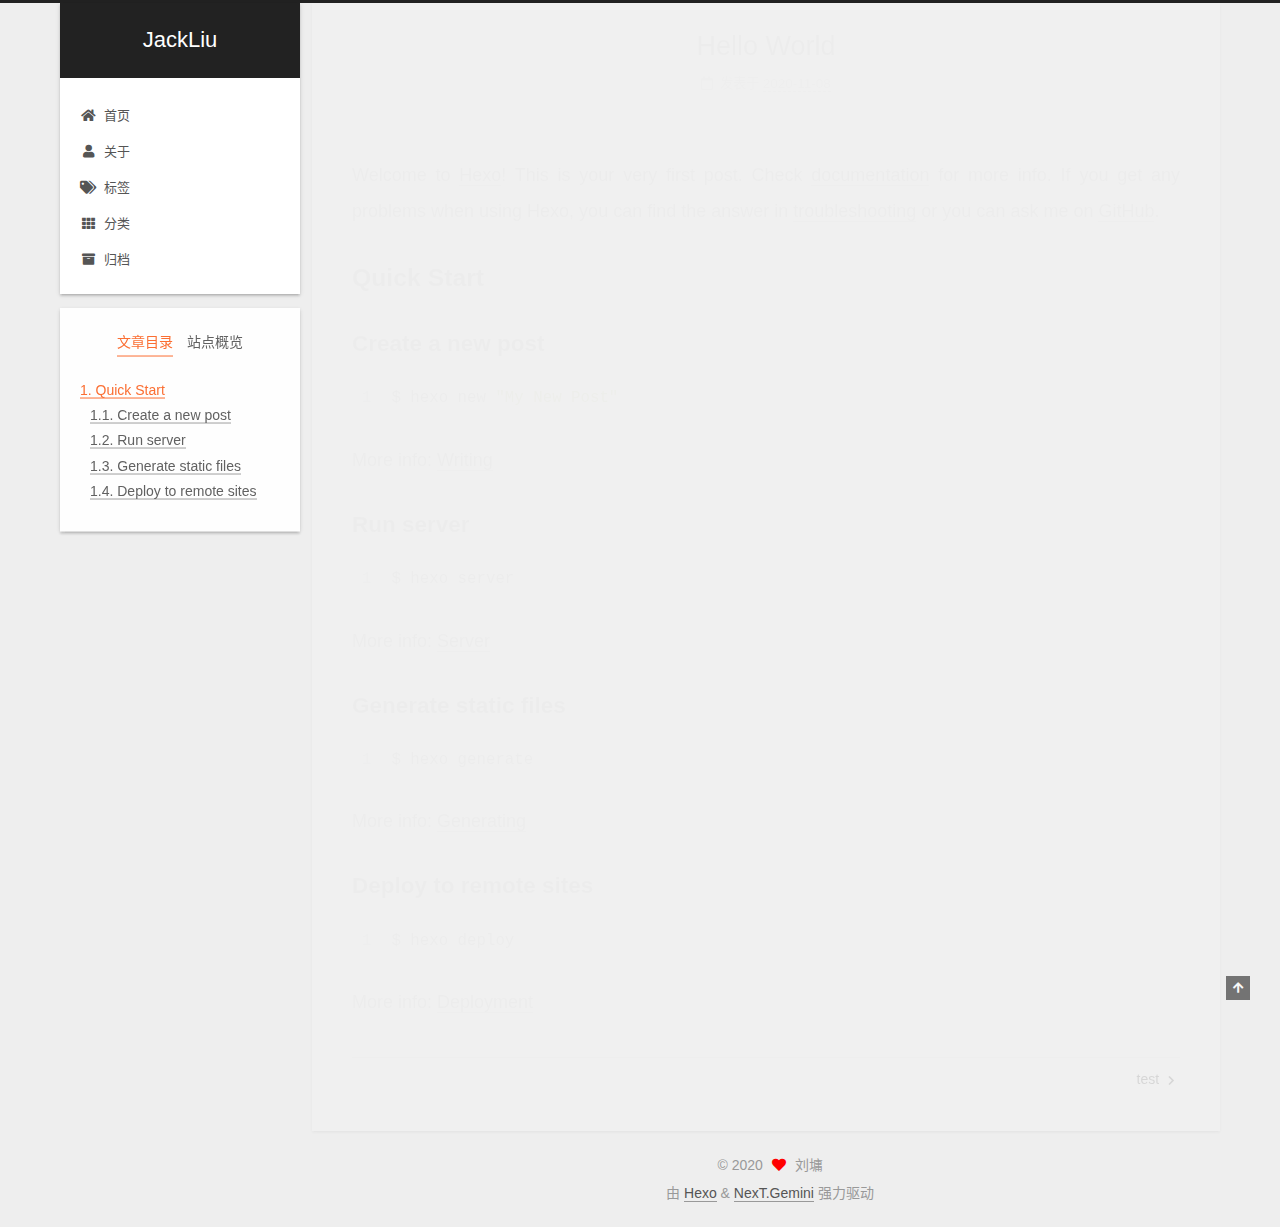
<file: 2020/11/08/hello-world/index.html>
<!DOCTYPE html>
<html lang="zh-CN">
<head>
  <meta charset="UTF-8">
<meta name="viewport" content="width=device-width, initial-scale=1, maximum-scale=2">
<meta name="theme-color" content="#222">
<meta name="generator" content="Hexo 5.2.0">
  <link rel="apple-touch-icon" sizes="180x180" href="/images/apple-touch-icon-next.png">
  <link rel="icon" type="image/png" sizes="32x32" href="/images/favicon-32x32-next.png">
  <link rel="icon" type="image/png" sizes="16x16" href="/images/favicon-16x16-next.png">
  <link rel="mask-icon" href="/images/logo.svg" color="#222">

<link rel="stylesheet" href="/css/main.css">


<link rel="stylesheet" href="/lib/font-awesome/css/all.min.css">

<script id="hexo-configurations">
    var NexT = window.NexT || {};
    var CONFIG = {"hostname":"example.com","root":"/","scheme":"Gemini","version":"7.8.0","exturl":false,"sidebar":{"position":"left","display":"post","padding":18,"offset":12,"onmobile":false},"copycode":{"enable":false,"show_result":false,"style":null},"back2top":{"enable":true,"sidebar":false,"scrollpercent":false},"bookmark":{"enable":false,"color":"#222","save":"auto"},"fancybox":false,"mediumzoom":false,"lazyload":false,"pangu":false,"comments":{"style":"tabs","active":null,"storage":true,"lazyload":false,"nav":null},"algolia":{"hits":{"per_page":10},"labels":{"input_placeholder":"Search for Posts","hits_empty":"We didn't find any results for the search: ${query}","hits_stats":"${hits} results found in ${time} ms"}},"localsearch":{"enable":false,"trigger":"auto","top_n_per_article":1,"unescape":false,"preload":false},"motion":{"enable":true,"async":false,"transition":{"post_block":"fadeIn","post_header":"slideDownIn","post_body":"slideDownIn","coll_header":"slideLeftIn","sidebar":"slideUpIn"}}};
  </script>

  <meta name="description" content="Welcome to Hexo! This is your very first post. Check documentation for more info. If you get any problems when using Hexo, you can find the answer in troubleshooting or you can ask me on GitHub. Quick">
<meta property="og:type" content="article">
<meta property="og:title" content="Hello World">
<meta property="og:url" content="http://example.com/2020/11/08/hello-world/index.html">
<meta property="og:site_name" content="JackLiu">
<meta property="og:description" content="Welcome to Hexo! This is your very first post. Check documentation for more info. If you get any problems when using Hexo, you can find the answer in troubleshooting or you can ask me on GitHub. Quick">
<meta property="og:locale" content="zh_CN">
<meta property="article:published_time" content="2020-11-08T02:53:36.696Z">
<meta property="article:modified_time" content="2020-11-08T02:53:36.696Z">
<meta property="article:author" content="刘墉">
<meta name="twitter:card" content="summary">

<link rel="canonical" href="http://example.com/2020/11/08/hello-world/">


<script id="page-configurations">
  // https://hexo.io/docs/variables.html
  CONFIG.page = {
    sidebar: "",
    isHome : false,
    isPost : true,
    lang   : 'zh-CN'
  };
</script>

  <title>Hello World | JackLiu</title>
  






  <noscript>
  <style>
  .use-motion .brand,
  .use-motion .menu-item,
  .sidebar-inner,
  .use-motion .post-block,
  .use-motion .pagination,
  .use-motion .comments,
  .use-motion .post-header,
  .use-motion .post-body,
  .use-motion .collection-header { opacity: initial; }

  .use-motion .site-title,
  .use-motion .site-subtitle {
    opacity: initial;
    top: initial;
  }

  .use-motion .logo-line-before i { left: initial; }
  .use-motion .logo-line-after i { right: initial; }
  </style>
</noscript>

</head>

<body itemscope itemtype="http://schema.org/WebPage">
  <div class="container use-motion">
    <div class="headband"></div>

    <header class="header" itemscope itemtype="http://schema.org/WPHeader">
      <div class="header-inner"><div class="site-brand-container">
  <div class="site-nav-toggle">
    <div class="toggle" aria-label="切换导航栏">
      <span class="toggle-line toggle-line-first"></span>
      <span class="toggle-line toggle-line-middle"></span>
      <span class="toggle-line toggle-line-last"></span>
    </div>
  </div>

  <div class="site-meta">

    <a href="/" class="brand" rel="start">
      <span class="logo-line-before"><i></i></span>
      <h1 class="site-title">JackLiu</h1>
      <span class="logo-line-after"><i></i></span>
    </a>
  </div>

  <div class="site-nav-right">
    <div class="toggle popup-trigger">
    </div>
  </div>
</div>




<nav class="site-nav">
  <ul id="menu" class="main-menu menu">
        <li class="menu-item menu-item-home">

    <a href="/" rel="section"><i class="fa fa-home fa-fw"></i>首页</a>

  </li>
        <li class="menu-item menu-item-about">

    <a href="/about/" rel="section"><i class="fa fa-user fa-fw"></i>关于</a>

  </li>
        <li class="menu-item menu-item-tags">

    <a href="/tags/" rel="section"><i class="fa fa-tags fa-fw"></i>标签</a>

  </li>
        <li class="menu-item menu-item-categories">

    <a href="/categories/" rel="section"><i class="fa fa-th fa-fw"></i>分类</a>

  </li>
        <li class="menu-item menu-item-archives">

    <a href="/archives/" rel="section"><i class="fa fa-archive fa-fw"></i>归档</a>

  </li>
  </ul>
</nav>




</div>
    </header>

    
  <div class="back-to-top">
    <i class="fa fa-arrow-up"></i>
    <span>0%</span>
  </div>


    <main class="main">
      <div class="main-inner">
        <div class="content-wrap">
          

          <div class="content post posts-expand">
            

    
  
  
  <article itemscope itemtype="http://schema.org/Article" class="post-block" lang="zh-CN">
    <link itemprop="mainEntityOfPage" href="http://example.com/2020/11/08/hello-world/">

    <span hidden itemprop="author" itemscope itemtype="http://schema.org/Person">
      <meta itemprop="image" content="/images/avatar.gif">
      <meta itemprop="name" content="刘墉">
      <meta itemprop="description" content="">
    </span>

    <span hidden itemprop="publisher" itemscope itemtype="http://schema.org/Organization">
      <meta itemprop="name" content="JackLiu">
    </span>
      <header class="post-header">
        <h1 class="post-title" itemprop="name headline">
          Hello World
        </h1>

        <div class="post-meta">
            <span class="post-meta-item">
              <span class="post-meta-item-icon">
                <i class="far fa-calendar"></i>
              </span>
              <span class="post-meta-item-text">发表于</span>

              <time title="创建时间：2020-11-08 10:53:36" itemprop="dateCreated datePublished" datetime="2020-11-08T10:53:36+08:00">2020-11-08</time>
            </span>

          

        </div>
      </header>

    
    
    
    <div class="post-body" itemprop="articleBody">

      
        <p>Welcome to <a target="_blank" rel="noopener" href="https://hexo.io/">Hexo</a>! This is your very first post. Check <a target="_blank" rel="noopener" href="https://hexo.io/docs/">documentation</a> for more info. If you get any problems when using Hexo, you can find the answer in <a target="_blank" rel="noopener" href="https://hexo.io/docs/troubleshooting.html">troubleshooting</a> or you can ask me on <a target="_blank" rel="noopener" href="https://github.com/hexojs/hexo/issues">GitHub</a>.</p>
<h2 id="Quick-Start"><a href="#Quick-Start" class="headerlink" title="Quick Start"></a>Quick Start</h2><h3 id="Create-a-new-post"><a href="#Create-a-new-post" class="headerlink" title="Create a new post"></a>Create a new post</h3><figure class="highlight bash"><table><tr><td class="gutter"><pre><span class="line">1</span><br></pre></td><td class="code"><pre><span class="line">$ hexo new <span class="string">&quot;My New Post&quot;</span></span><br></pre></td></tr></table></figure>

<p>More info: <a target="_blank" rel="noopener" href="https://hexo.io/docs/writing.html">Writing</a></p>
<h3 id="Run-server"><a href="#Run-server" class="headerlink" title="Run server"></a>Run server</h3><figure class="highlight bash"><table><tr><td class="gutter"><pre><span class="line">1</span><br></pre></td><td class="code"><pre><span class="line">$ hexo server</span><br></pre></td></tr></table></figure>

<p>More info: <a target="_blank" rel="noopener" href="https://hexo.io/docs/server.html">Server</a></p>
<h3 id="Generate-static-files"><a href="#Generate-static-files" class="headerlink" title="Generate static files"></a>Generate static files</h3><figure class="highlight bash"><table><tr><td class="gutter"><pre><span class="line">1</span><br></pre></td><td class="code"><pre><span class="line">$ hexo generate</span><br></pre></td></tr></table></figure>

<p>More info: <a target="_blank" rel="noopener" href="https://hexo.io/docs/generating.html">Generating</a></p>
<h3 id="Deploy-to-remote-sites"><a href="#Deploy-to-remote-sites" class="headerlink" title="Deploy to remote sites"></a>Deploy to remote sites</h3><figure class="highlight bash"><table><tr><td class="gutter"><pre><span class="line">1</span><br></pre></td><td class="code"><pre><span class="line">$ hexo deploy</span><br></pre></td></tr></table></figure>

<p>More info: <a target="_blank" rel="noopener" href="https://hexo.io/docs/one-command-deployment.html">Deployment</a></p>

    </div>

    
    
    

      <footer class="post-footer">

        


        
    <div class="post-nav">
      <div class="post-nav-item"></div>
      <div class="post-nav-item">
    <a href="/2020/11/08/test/" rel="next" title="test">
      test <i class="fa fa-chevron-right"></i>
    </a></div>
    </div>
      </footer>
    
  </article>
  
  
  



          </div>
          

<script>
  window.addEventListener('tabs:register', () => {
    let { activeClass } = CONFIG.comments;
    if (CONFIG.comments.storage) {
      activeClass = localStorage.getItem('comments_active') || activeClass;
    }
    if (activeClass) {
      let activeTab = document.querySelector(`a[href="#comment-${activeClass}"]`);
      if (activeTab) {
        activeTab.click();
      }
    }
  });
  if (CONFIG.comments.storage) {
    window.addEventListener('tabs:click', event => {
      if (!event.target.matches('.tabs-comment .tab-content .tab-pane')) return;
      let commentClass = event.target.classList[1];
      localStorage.setItem('comments_active', commentClass);
    });
  }
</script>

        </div>
          
  
  <div class="toggle sidebar-toggle">
    <span class="toggle-line toggle-line-first"></span>
    <span class="toggle-line toggle-line-middle"></span>
    <span class="toggle-line toggle-line-last"></span>
  </div>

  <aside class="sidebar">
    <div class="sidebar-inner">

      <ul class="sidebar-nav motion-element">
        <li class="sidebar-nav-toc">
          文章目录
        </li>
        <li class="sidebar-nav-overview">
          站点概览
        </li>
      </ul>

      <!--noindex-->
      <div class="post-toc-wrap sidebar-panel">
          <div class="post-toc motion-element"><ol class="nav"><li class="nav-item nav-level-2"><a class="nav-link" href="#Quick-Start"><span class="nav-number">1.</span> <span class="nav-text">Quick Start</span></a><ol class="nav-child"><li class="nav-item nav-level-3"><a class="nav-link" href="#Create-a-new-post"><span class="nav-number">1.1.</span> <span class="nav-text">Create a new post</span></a></li><li class="nav-item nav-level-3"><a class="nav-link" href="#Run-server"><span class="nav-number">1.2.</span> <span class="nav-text">Run server</span></a></li><li class="nav-item nav-level-3"><a class="nav-link" href="#Generate-static-files"><span class="nav-number">1.3.</span> <span class="nav-text">Generate static files</span></a></li><li class="nav-item nav-level-3"><a class="nav-link" href="#Deploy-to-remote-sites"><span class="nav-number">1.4.</span> <span class="nav-text">Deploy to remote sites</span></a></li></ol></li></ol></div>
      </div>
      <!--/noindex-->

      <div class="site-overview-wrap sidebar-panel">
        <div class="site-author motion-element" itemprop="author" itemscope itemtype="http://schema.org/Person">
    <img class="site-author-image" itemprop="image" alt="刘墉"
      src="/images/avatar.gif">
  <p class="site-author-name" itemprop="name">刘墉</p>
  <div class="site-description" itemprop="description"></div>
</div>
<div class="site-state-wrap motion-element">
  <nav class="site-state">
      <div class="site-state-item site-state-posts">
          <a href="/archives/">
        
          <span class="site-state-item-count">2</span>
          <span class="site-state-item-name">日志</span>
        </a>
      </div>
      <div class="site-state-item site-state-categories">
            <a href="/categories/">
          
        <span class="site-state-item-count">1</span>
        <span class="site-state-item-name">分类</span></a>
      </div>
      <div class="site-state-item site-state-tags">
            <a href="/tags/">
          
        <span class="site-state-item-count">2</span>
        <span class="site-state-item-name">标签</span></a>
      </div>
  </nav>
</div>



      </div>

    </div>
  </aside>
  <div id="sidebar-dimmer"></div>


      </div>
    </main>

    <footer class="footer">
      <div class="footer-inner">
        

        

<div class="copyright">
  
  &copy; 
  <span itemprop="copyrightYear">2020</span>
  <span class="with-love">
    <i class="fa fa-heart"></i>
  </span>
  <span class="author" itemprop="copyrightHolder">刘墉</span>
</div>
  <div class="powered-by">由 <a href="https://hexo.io/" class="theme-link" rel="noopener" target="_blank">Hexo</a> & <a href="https://theme-next.org/" class="theme-link" rel="noopener" target="_blank">NexT.Gemini</a> 强力驱动
  </div>

        








      </div>
    </footer>
  </div>

  
  <script src="/lib/anime.min.js"></script>
  <script src="/lib/velocity/velocity.min.js"></script>
  <script src="/lib/velocity/velocity.ui.min.js"></script>

<script src="/js/utils.js"></script>

<script src="/js/motion.js"></script>


<script src="/js/schemes/pisces.js"></script>


<script src="/js/next-boot.js"></script>




  















  

  

</body>
</html>
</file>
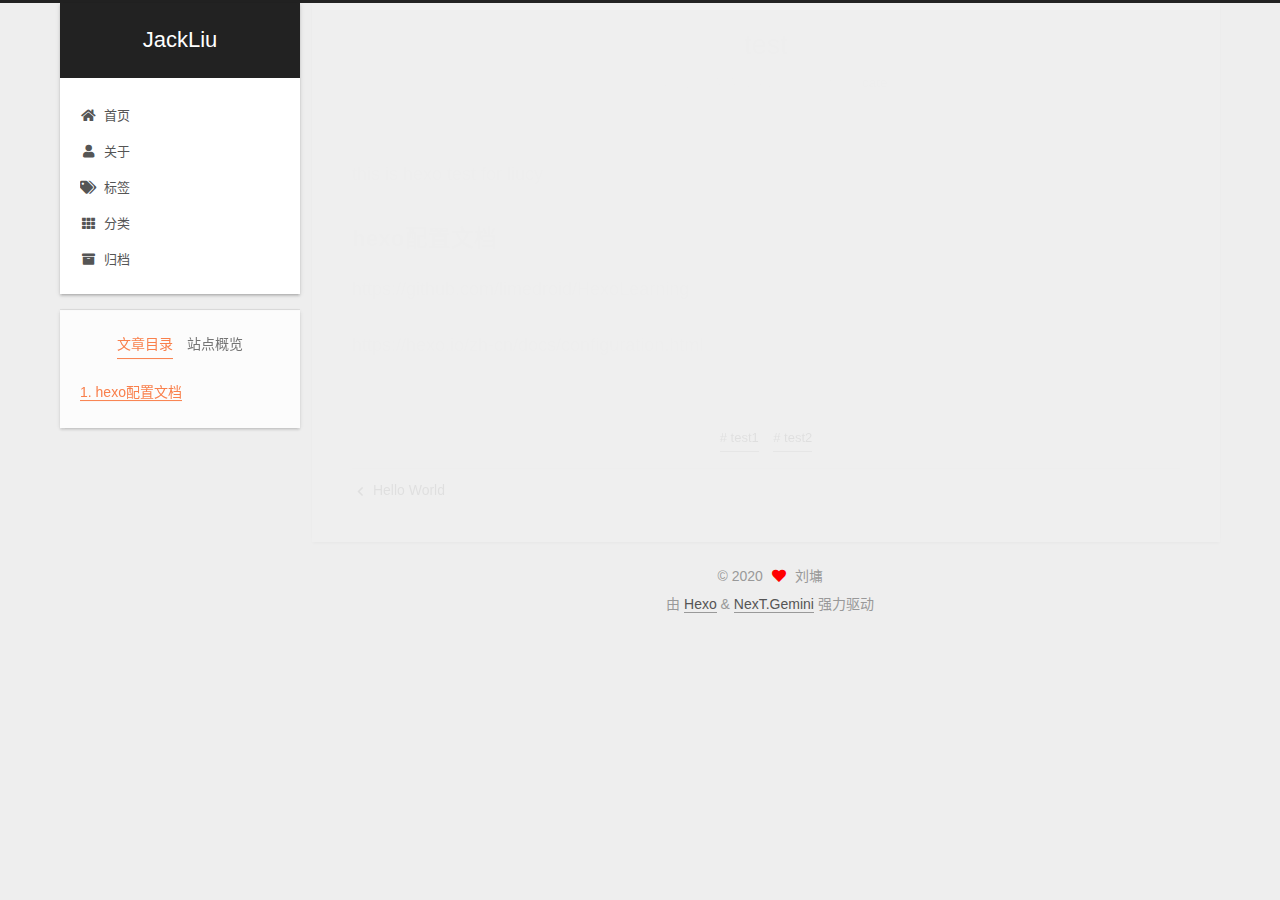
<file: 2020/11/08/test/index.html>
<!DOCTYPE html>
<html lang="zh-CN">
<head>
  <meta charset="UTF-8">
<meta name="viewport" content="width=device-width, initial-scale=1, maximum-scale=2">
<meta name="theme-color" content="#222">
<meta name="generator" content="Hexo 5.2.0">
  <link rel="apple-touch-icon" sizes="180x180" href="/images/apple-touch-icon-next.png">
  <link rel="icon" type="image/png" sizes="32x32" href="/images/favicon-32x32-next.png">
  <link rel="icon" type="image/png" sizes="16x16" href="/images/favicon-16x16-next.png">
  <link rel="mask-icon" href="/images/logo.svg" color="#222">

<link rel="stylesheet" href="/css/main.css">


<link rel="stylesheet" href="/lib/font-awesome/css/all.min.css">

<script id="hexo-configurations">
    var NexT = window.NexT || {};
    var CONFIG = {"hostname":"example.com","root":"/","scheme":"Gemini","version":"7.8.0","exturl":false,"sidebar":{"position":"left","display":"post","padding":18,"offset":12,"onmobile":false},"copycode":{"enable":false,"show_result":false,"style":null},"back2top":{"enable":true,"sidebar":false,"scrollpercent":false},"bookmark":{"enable":false,"color":"#222","save":"auto"},"fancybox":false,"mediumzoom":false,"lazyload":false,"pangu":false,"comments":{"style":"tabs","active":null,"storage":true,"lazyload":false,"nav":null},"algolia":{"hits":{"per_page":10},"labels":{"input_placeholder":"Search for Posts","hits_empty":"We didn't find any results for the search: ${query}","hits_stats":"${hits} results found in ${time} ms"}},"localsearch":{"enable":false,"trigger":"auto","top_n_per_article":1,"unescape":false,"preload":false},"motion":{"enable":true,"async":false,"transition":{"post_block":"fadeIn","post_header":"slideDownIn","post_body":"slideDownIn","coll_header":"slideLeftIn","sidebar":"slideUpIn"}}};
  </script>

  <meta name="description" content="this is hexo test for liucy hexo配置文档https:&#x2F;&#x2F;github.com&#x2F;limedroid&#x2F;HexoLearning https:&#x2F;&#x2F;hexo.io&#x2F;zh-cn&#x2F;docs&#x2F;configuration.html">
<meta property="og:type" content="article">
<meta property="og:title" content="test">
<meta property="og:url" content="http://example.com/2020/11/08/test/index.html">
<meta property="og:site_name" content="JackLiu">
<meta property="og:description" content="this is hexo test for liucy hexo配置文档https:&#x2F;&#x2F;github.com&#x2F;limedroid&#x2F;HexoLearning https:&#x2F;&#x2F;hexo.io&#x2F;zh-cn&#x2F;docs&#x2F;configuration.html">
<meta property="og:locale" content="zh_CN">
<meta property="article:published_time" content="2020-11-08T03:13:45.000Z">
<meta property="article:modified_time" content="2020-11-08T09:45:02.627Z">
<meta property="article:author" content="刘墉">
<meta property="article:tag" content="test1">
<meta property="article:tag" content="test2">
<meta name="twitter:card" content="summary">

<link rel="canonical" href="http://example.com/2020/11/08/test/">


<script id="page-configurations">
  // https://hexo.io/docs/variables.html
  CONFIG.page = {
    sidebar: "",
    isHome : false,
    isPost : true,
    lang   : 'zh-CN'
  };
</script>

  <title>test | JackLiu</title>
  






  <noscript>
  <style>
  .use-motion .brand,
  .use-motion .menu-item,
  .sidebar-inner,
  .use-motion .post-block,
  .use-motion .pagination,
  .use-motion .comments,
  .use-motion .post-header,
  .use-motion .post-body,
  .use-motion .collection-header { opacity: initial; }

  .use-motion .site-title,
  .use-motion .site-subtitle {
    opacity: initial;
    top: initial;
  }

  .use-motion .logo-line-before i { left: initial; }
  .use-motion .logo-line-after i { right: initial; }
  </style>
</noscript>

</head>

<body itemscope itemtype="http://schema.org/WebPage">
  <div class="container use-motion">
    <div class="headband"></div>

    <header class="header" itemscope itemtype="http://schema.org/WPHeader">
      <div class="header-inner"><div class="site-brand-container">
  <div class="site-nav-toggle">
    <div class="toggle" aria-label="切换导航栏">
      <span class="toggle-line toggle-line-first"></span>
      <span class="toggle-line toggle-line-middle"></span>
      <span class="toggle-line toggle-line-last"></span>
    </div>
  </div>

  <div class="site-meta">

    <a href="/" class="brand" rel="start">
      <span class="logo-line-before"><i></i></span>
      <h1 class="site-title">JackLiu</h1>
      <span class="logo-line-after"><i></i></span>
    </a>
  </div>

  <div class="site-nav-right">
    <div class="toggle popup-trigger">
    </div>
  </div>
</div>




<nav class="site-nav">
  <ul id="menu" class="main-menu menu">
        <li class="menu-item menu-item-home">

    <a href="/" rel="section"><i class="fa fa-home fa-fw"></i>首页</a>

  </li>
        <li class="menu-item menu-item-about">

    <a href="/about/" rel="section"><i class="fa fa-user fa-fw"></i>关于</a>

  </li>
        <li class="menu-item menu-item-tags">

    <a href="/tags/" rel="section"><i class="fa fa-tags fa-fw"></i>标签</a>

  </li>
        <li class="menu-item menu-item-categories">

    <a href="/categories/" rel="section"><i class="fa fa-th fa-fw"></i>分类</a>

  </li>
        <li class="menu-item menu-item-archives">

    <a href="/archives/" rel="section"><i class="fa fa-archive fa-fw"></i>归档</a>

  </li>
  </ul>
</nav>




</div>
    </header>

    
  <div class="back-to-top">
    <i class="fa fa-arrow-up"></i>
    <span>0%</span>
  </div>


    <main class="main">
      <div class="main-inner">
        <div class="content-wrap">
          

          <div class="content post posts-expand">
            

    
  
  
  <article itemscope itemtype="http://schema.org/Article" class="post-block" lang="zh-CN">
    <link itemprop="mainEntityOfPage" href="http://example.com/2020/11/08/test/">

    <span hidden itemprop="author" itemscope itemtype="http://schema.org/Person">
      <meta itemprop="image" content="/images/avatar.gif">
      <meta itemprop="name" content="刘墉">
      <meta itemprop="description" content="">
    </span>

    <span hidden itemprop="publisher" itemscope itemtype="http://schema.org/Organization">
      <meta itemprop="name" content="JackLiu">
    </span>
      <header class="post-header">
        <h1 class="post-title" itemprop="name headline">
          test
        </h1>

        <div class="post-meta">
            <span class="post-meta-item">
              <span class="post-meta-item-icon">
                <i class="far fa-calendar"></i>
              </span>
              <span class="post-meta-item-text">发表于</span>
              

              <time title="创建时间：2020-11-08 11:13:45 / 修改时间：17:45:02" itemprop="dateCreated datePublished" datetime="2020-11-08T11:13:45+08:00">2020-11-08</time>
            </span>
            <span class="post-meta-item">
              <span class="post-meta-item-icon">
                <i class="far fa-folder"></i>
              </span>
              <span class="post-meta-item-text">分类于</span>
                <span itemprop="about" itemscope itemtype="http://schema.org/Thing">
                  <a href="/categories/cate/" itemprop="url" rel="index"><span itemprop="name">cate</span></a>
                </span>
            </span>

          

        </div>
      </header>

    
    
    
    <div class="post-body" itemprop="articleBody">

      
        <p>this is hexo test for liucy</p>
<h3 id="hexo配置文档"><a href="#hexo配置文档" class="headerlink" title="hexo配置文档"></a>hexo配置文档</h3><p><a target="_blank" rel="noopener" href="https://github.com/limedroid/HexoLearning">https://github.com/limedroid/HexoLearning</a></p>
<p><a target="_blank" rel="noopener" href="https://hexo.io/zh-cn/docs/configuration.html">https://hexo.io/zh-cn/docs/configuration.html</a></p>

    </div>

    
    
    

      <footer class="post-footer">
          <div class="post-tags">
              <a href="/tags/test1/" rel="tag"># test1</a>
              <a href="/tags/test2/" rel="tag"># test2</a>
          </div>

        


        
    <div class="post-nav">
      <div class="post-nav-item">
    <a href="/2020/11/08/hello-world/" rel="prev" title="Hello World">
      <i class="fa fa-chevron-left"></i> Hello World
    </a></div>
      <div class="post-nav-item"></div>
    </div>
      </footer>
    
  </article>
  
  
  



          </div>
          

<script>
  window.addEventListener('tabs:register', () => {
    let { activeClass } = CONFIG.comments;
    if (CONFIG.comments.storage) {
      activeClass = localStorage.getItem('comments_active') || activeClass;
    }
    if (activeClass) {
      let activeTab = document.querySelector(`a[href="#comment-${activeClass}"]`);
      if (activeTab) {
        activeTab.click();
      }
    }
  });
  if (CONFIG.comments.storage) {
    window.addEventListener('tabs:click', event => {
      if (!event.target.matches('.tabs-comment .tab-content .tab-pane')) return;
      let commentClass = event.target.classList[1];
      localStorage.setItem('comments_active', commentClass);
    });
  }
</script>

        </div>
          
  
  <div class="toggle sidebar-toggle">
    <span class="toggle-line toggle-line-first"></span>
    <span class="toggle-line toggle-line-middle"></span>
    <span class="toggle-line toggle-line-last"></span>
  </div>

  <aside class="sidebar">
    <div class="sidebar-inner">

      <ul class="sidebar-nav motion-element">
        <li class="sidebar-nav-toc">
          文章目录
        </li>
        <li class="sidebar-nav-overview">
          站点概览
        </li>
      </ul>

      <!--noindex-->
      <div class="post-toc-wrap sidebar-panel">
          <div class="post-toc motion-element"><ol class="nav"><li class="nav-item nav-level-3"><a class="nav-link" href="#hexo%E9%85%8D%E7%BD%AE%E6%96%87%E6%A1%A3"><span class="nav-number">1.</span> <span class="nav-text">hexo配置文档</span></a></li></ol></div>
      </div>
      <!--/noindex-->

      <div class="site-overview-wrap sidebar-panel">
        <div class="site-author motion-element" itemprop="author" itemscope itemtype="http://schema.org/Person">
    <img class="site-author-image" itemprop="image" alt="刘墉"
      src="/images/avatar.gif">
  <p class="site-author-name" itemprop="name">刘墉</p>
  <div class="site-description" itemprop="description"></div>
</div>
<div class="site-state-wrap motion-element">
  <nav class="site-state">
      <div class="site-state-item site-state-posts">
          <a href="/archives/">
        
          <span class="site-state-item-count">2</span>
          <span class="site-state-item-name">日志</span>
        </a>
      </div>
      <div class="site-state-item site-state-categories">
            <a href="/categories/">
          
        <span class="site-state-item-count">1</span>
        <span class="site-state-item-name">分类</span></a>
      </div>
      <div class="site-state-item site-state-tags">
            <a href="/tags/">
          
        <span class="site-state-item-count">2</span>
        <span class="site-state-item-name">标签</span></a>
      </div>
  </nav>
</div>



      </div>

    </div>
  </aside>
  <div id="sidebar-dimmer"></div>


      </div>
    </main>

    <footer class="footer">
      <div class="footer-inner">
        

        

<div class="copyright">
  
  &copy; 
  <span itemprop="copyrightYear">2020</span>
  <span class="with-love">
    <i class="fa fa-heart"></i>
  </span>
  <span class="author" itemprop="copyrightHolder">刘墉</span>
</div>
  <div class="powered-by">由 <a href="https://hexo.io/" class="theme-link" rel="noopener" target="_blank">Hexo</a> & <a href="https://theme-next.org/" class="theme-link" rel="noopener" target="_blank">NexT.Gemini</a> 强力驱动
  </div>

        








      </div>
    </footer>
  </div>

  
  <script src="/lib/anime.min.js"></script>
  <script src="/lib/velocity/velocity.min.js"></script>
  <script src="/lib/velocity/velocity.ui.min.js"></script>

<script src="/js/utils.js"></script>

<script src="/js/motion.js"></script>


<script src="/js/schemes/pisces.js"></script>


<script src="/js/next-boot.js"></script>




  















  

  

</body>
</html>
</file>
<file: css/main.css>
:root {
  --body-bg-color: #eee;
  --content-bg-color: #fff;
  --card-bg-color: #f5f5f5;
  --text-color: #555;
  --blockquote-color: #666;
  --link-color: #555;
  --link-hover-color: #222;
  --brand-color: #fff;
  --brand-hover-color: #fff;
  --table-row-odd-bg-color: #f9f9f9;
  --table-row-hover-bg-color: #f5f5f5;
  --menu-item-bg-color: #f5f5f5;
  --btn-default-bg: #fff;
  --btn-default-color: #555;
  --btn-default-border-color: #555;
  --btn-default-hover-bg: #222;
  --btn-default-hover-color: #fff;
  --btn-default-hover-border-color: #222;
}
@media (prefers-color-scheme: dark) {
  :root {
    --body-bg-color: #282828;
    --content-bg-color: #333;
    --card-bg-color: #555;
    --text-color: #ccc;
    --blockquote-color: #bbb;
    --link-color: #ccc;
    --link-hover-color: #eee;
    --brand-color: #ddd;
    --brand-hover-color: #ddd;
    --table-row-odd-bg-color: #282828;
    --table-row-hover-bg-color: #363636;
    --menu-item-bg-color: #555;
    --btn-default-bg: #222;
    --btn-default-color: #ccc;
    --btn-default-border-color: #555;
    --btn-default-hover-bg: #666;
    --btn-default-hover-color: #ccc;
    --btn-default-hover-border-color: #666;
  }
  img {
    opacity: 0.75;
  }
  img:hover {
    opacity: 0.9;
  }
}
html {
  line-height: 1.15; /* 1 */
  -webkit-text-size-adjust: 100%; /* 2 */
}
body {
  margin: 0;
}
main {
  display: block;
}
h1 {
  font-size: 2em;
  margin: 0.67em 0;
}
hr {
  box-sizing: content-box; /* 1 */
  height: 0; /* 1 */
  overflow: visible; /* 2 */
}
pre {
  font-family: monospace, monospace; /* 1 */
  font-size: 1em; /* 2 */
}
a {
  background: transparent;
}
abbr[title] {
  border-bottom: none; /* 1 */
  text-decoration: underline; /* 2 */
  text-decoration: underline dotted; /* 2 */
}
b,
strong {
  font-weight: bolder;
}
code,
kbd,
samp {
  font-family: monospace, monospace; /* 1 */
  font-size: 1em; /* 2 */
}
small {
  font-size: 80%;
}
sub,
sup {
  font-size: 75%;
  line-height: 0;
  position: relative;
  vertical-align: baseline;
}
sub {
  bottom: -0.25em;
}
sup {
  top: -0.5em;
}
img {
  border-style: none;
}
button,
input,
optgroup,
select,
textarea {
  font-family: inherit; /* 1 */
  font-size: 100%; /* 1 */
  line-height: 1.15; /* 1 */
  margin: 0; /* 2 */
}
button,
input {
/* 1 */
  overflow: visible;
}
button,
select {
/* 1 */
  text-transform: none;
}
button,
[type='button'],
[type='reset'],
[type='submit'] {
  -webkit-appearance: button;
}
button::-moz-focus-inner,
[type='button']::-moz-focus-inner,
[type='reset']::-moz-focus-inner,
[type='submit']::-moz-focus-inner {
  border-style: none;
  padding: 0;
}
button:-moz-focusring,
[type='button']:-moz-focusring,
[type='reset']:-moz-focusring,
[type='submit']:-moz-focusring {
  outline: 1px dotted ButtonText;
}
fieldset {
  padding: 0.35em 0.75em 0.625em;
}
legend {
  box-sizing: border-box; /* 1 */
  color: inherit; /* 2 */
  display: table; /* 1 */
  max-width: 100%; /* 1 */
  padding: 0; /* 3 */
  white-space: normal; /* 1 */
}
progress {
  vertical-align: baseline;
}
textarea {
  overflow: auto;
}
[type='checkbox'],
[type='radio'] {
  box-sizing: border-box; /* 1 */
  padding: 0; /* 2 */
}
[type='number']::-webkit-inner-spin-button,
[type='number']::-webkit-outer-spin-button {
  height: auto;
}
[type='search'] {
  outline-offset: -2px; /* 2 */
  -webkit-appearance: textfield; /* 1 */
}
[type='search']::-webkit-search-decoration {
  -webkit-appearance: none;
}
::-webkit-file-upload-button {
  font: inherit; /* 2 */
  -webkit-appearance: button; /* 1 */
}
details {
  display: block;
}
summary {
  display: list-item;
}
template {
  display: none;
}
[hidden] {
  display: none;
}
::selection {
  background: #262a30;
  color: #eee;
}
html,
body {
  height: 100%;
}
body {
  background: var(--body-bg-color);
  color: var(--text-color);
  font-family: 'Lato', "PingFang SC", "Microsoft YaHei", sans-serif;
  font-size: 1em;
  line-height: 2;
}
@media (max-width: 991px) {
  body {
    padding-left: 0 !important;
    padding-right: 0 !important;
  }
}
h1,
h2,
h3,
h4,
h5,
h6 {
  font-family: 'Lato', "PingFang SC", "Microsoft YaHei", sans-serif;
  font-weight: bold;
  line-height: 1.5;
  margin: 20px 0 15px;
}
h1 {
  font-size: 1.5em;
}
h2 {
  font-size: 1.375em;
}
h3 {
  font-size: 1.25em;
}
h4 {
  font-size: 1.125em;
}
h5 {
  font-size: 1em;
}
h6 {
  font-size: 0.875em;
}
p {
  margin: 0 0 20px 0;
}
a,
span.exturl {
  border-bottom: 1px solid #999;
  color: var(--link-color);
  outline: 0;
  text-decoration: none;
  overflow-wrap: break-word;
  word-wrap: break-word;
  cursor: pointer;
}
a:hover,
span.exturl:hover {
  border-bottom-color: var(--link-hover-color);
  color: var(--link-hover-color);
}
iframe,
img,
video {
  display: block;
  margin-left: auto;
  margin-right: auto;
  max-width: 100%;
}
hr {
  background-image: repeating-linear-gradient(-45deg, #ddd, #ddd 4px, transparent 4px, transparent 8px);
  border: 0;
  height: 3px;
  margin: 40px 0;
}
blockquote {
  border-left: 4px solid #ddd;
  color: var(--blockquote-color);
  margin: 0;
  padding: 0 15px;
}
blockquote cite::before {
  content: '-';
  padding: 0 5px;
}
dt {
  font-weight: bold;
}
dd {
  margin: 0;
  padding: 0;
}
kbd {
  background-color: #f5f5f5;
  background-image: linear-gradient(#eee, #fff, #eee);
  border: 1px solid #ccc;
  border-radius: 0.2em;
  box-shadow: 0.1em 0.1em 0.2em rgba(0,0,0,0.1);
  color: #555;
  font-family: inherit;
  padding: 0.1em 0.3em;
  white-space: nowrap;
}
.table-container {
  overflow: auto;
}
table {
  border-collapse: collapse;
  border-spacing: 0;
  font-size: 0.875em;
  margin: 0 0 20px 0;
  width: 100%;
}
tbody tr:nth-of-type(odd) {
  background: var(--table-row-odd-bg-color);
}
tbody tr:hover {
  background: var(--table-row-hover-bg-color);
}
caption,
th,
td {
  font-weight: normal;
  padding: 8px;
  vertical-align: middle;
}
th,
td {
  border: 1px solid #ddd;
  border-bottom: 3px solid #ddd;
}
th {
  font-weight: 700;
  padding-bottom: 10px;
}
td {
  border-bottom-width: 1px;
}
.btn {
  background: var(--btn-default-bg);
  border: 2px solid var(--btn-default-border-color);
  border-radius: 2px;
  color: var(--btn-default-color);
  display: inline-block;
  font-size: 0.875em;
  line-height: 2;
  padding: 0 20px;
  text-decoration: none;
  transition-property: background-color;
  transition-delay: 0s;
  transition-duration: 0.2s;
  transition-timing-function: ease-in-out;
}
.btn:hover {
  background: var(--btn-default-hover-bg);
  border-color: var(--btn-default-hover-border-color);
  color: var(--btn-default-hover-color);
}
.btn + .btn {
  margin: 0 0 8px 8px;
}
.btn .fa-fw {
  text-align: left;
  width: 1.285714285714286em;
}
.toggle {
  line-height: 0;
}
.toggle .toggle-line {
  background: #fff;
  display: inline-block;
  height: 2px;
  left: 0;
  position: relative;
  top: 0;
  transition: all 0.4s;
  vertical-align: top;
  width: 100%;
}
.toggle .toggle-line:not(:first-child) {
  margin-top: 3px;
}
.toggle.toggle-arrow .toggle-line-first {
  left: 50%;
  top: 2px;
  transform: rotate(45deg);
  width: 50%;
}
.toggle.toggle-arrow .toggle-line-middle {
  left: 2px;
  width: 90%;
}
.toggle.toggle-arrow .toggle-line-last {
  left: 50%;
  top: -2px;
  transform: rotate(-45deg);
  width: 50%;
}
.toggle.toggle-close .toggle-line-first {
  transform: rotate(-45deg);
  top: 5px;
}
.toggle.toggle-close .toggle-line-middle {
  opacity: 0;
}
.toggle.toggle-close .toggle-line-last {
  transform: rotate(45deg);
  top: -5px;
}
.highlight,
pre {
  background: #f7f7f7;
  color: #4d4d4c;
  line-height: 1.6;
  margin: 0 auto 20px;
}
pre,
code {
  font-family: consolas, Menlo, monospace, "PingFang SC", "Microsoft YaHei";
}
code {
  background: #eee;
  border-radius: 3px;
  color: #555;
  padding: 2px 4px;
  overflow-wrap: break-word;
  word-wrap: break-word;
}
.highlight *::selection {
  background: #d6d6d6;
}
.highlight pre {
  border: 0;
  margin: 0;
  padding: 10px 0;
}
.highlight table {
  border: 0;
  margin: 0;
  width: auto;
}
.highlight td {
  border: 0;
  padding: 0;
}
.highlight figcaption {
  background: #eff2f3;
  color: #4d4d4c;
  display: flex;
  font-size: 0.875em;
  justify-content: space-between;
  line-height: 1.2;
  padding: 0.5em;
}
.highlight figcaption a {
  color: #4d4d4c;
}
.highlight figcaption a:hover {
  border-bottom-color: #4d4d4c;
}
.highlight .gutter {
  -moz-user-select: none;
  -ms-user-select: none;
  -webkit-user-select: none;
  user-select: none;
}
.highlight .gutter pre {
  background: #eff2f3;
  color: #869194;
  padding-left: 10px;
  padding-right: 10px;
  text-align: right;
}
.highlight .code pre {
  background: #f7f7f7;
  padding-left: 10px;
  width: 100%;
}
.gist table {
  width: auto;
}
.gist table td {
  border: 0;
}
pre {
  overflow: auto;
  padding: 10px;
}
pre code {
  background: none;
  color: #4d4d4c;
  font-size: 0.875em;
  padding: 0;
  text-shadow: none;
}
pre .deletion {
  background: #fdd;
}
pre .addition {
  background: #dfd;
}
pre .meta {
  color: #eab700;
  -moz-user-select: none;
  -ms-user-select: none;
  -webkit-user-select: none;
  user-select: none;
}
pre .comment {
  color: #8e908c;
}
pre .variable,
pre .attribute,
pre .tag,
pre .name,
pre .regexp,
pre .ruby .constant,
pre .xml .tag .title,
pre .xml .pi,
pre .xml .doctype,
pre .html .doctype,
pre .css .id,
pre .css .class,
pre .css .pseudo {
  color: #c82829;
}
pre .number,
pre .preprocessor,
pre .built_in,
pre .builtin-name,
pre .literal,
pre .params,
pre .constant,
pre .command {
  color: #f5871f;
}
pre .ruby .class .title,
pre .css .rules .attribute,
pre .string,
pre .symbol,
pre .value,
pre .inheritance,
pre .header,
pre .ruby .symbol,
pre .xml .cdata,
pre .special,
pre .formula {
  color: #718c00;
}
pre .title,
pre .css .hexcolor {
  color: #3e999f;
}
pre .function,
pre .python .decorator,
pre .python .title,
pre .ruby .function .title,
pre .ruby .title .keyword,
pre .perl .sub,
pre .javascript .title,
pre .coffeescript .title {
  color: #4271ae;
}
pre .keyword,
pre .javascript .function {
  color: #8959a8;
}
.blockquote-center {
  border-left: none;
  margin: 40px 0;
  padding: 0;
  position: relative;
  text-align: center;
}
.blockquote-center .fa {
  display: block;
  opacity: 0.6;
  position: absolute;
  width: 100%;
}
.blockquote-center .fa-quote-left {
  border-top: 1px solid #ccc;
  text-align: left;
  top: -20px;
}
.blockquote-center .fa-quote-right {
  border-bottom: 1px solid #ccc;
  text-align: right;
  bottom: -20px;
}
.blockquote-center p,
.blockquote-center div {
  text-align: center;
}
.post-body .group-picture img {
  margin: 0 auto;
  padding: 0 3px;
}
.group-picture-row {
  margin-bottom: 6px;
  overflow: hidden;
}
.group-picture-column {
  float: left;
  margin-bottom: 10px;
}
.post-body .label {
  color: #555;
  display: inline;
  padding: 0 2px;
}
.post-body .label.default {
  background: #f0f0f0;
}
.post-body .label.primary {
  background: #efe6f7;
}
.post-body .label.info {
  background: #e5f2f8;
}
.post-body .label.success {
  background: #e7f4e9;
}
.post-body .label.warning {
  background: #fcf6e1;
}
.post-body .label.danger {
  background: #fae8eb;
}
.post-body .tabs {
  margin-bottom: 20px;
}
.post-body .tabs,
.tabs-comment {
  display: block;
  padding-top: 10px;
  position: relative;
}
.post-body .tabs ul.nav-tabs,
.tabs-comment ul.nav-tabs {
  display: flex;
  flex-wrap: wrap;
  margin: 0;
  margin-bottom: -1px;
  padding: 0;
}
@media (max-width: 413px) {
  .post-body .tabs ul.nav-tabs,
  .tabs-comment ul.nav-tabs {
    display: block;
    margin-bottom: 5px;
  }
}
.post-body .tabs ul.nav-tabs li.tab,
.tabs-comment ul.nav-tabs li.tab {
  border-bottom: 1px solid #ddd;
  border-left: 1px solid transparent;
  border-right: 1px solid transparent;
  border-top: 3px solid transparent;
  flex-grow: 1;
  list-style-type: none;
  border-radius: 0 0 0 0;
}
@media (max-width: 413px) {
  .post-body .tabs ul.nav-tabs li.tab,
  .tabs-comment ul.nav-tabs li.tab {
    border-bottom: 1px solid transparent;
    border-left: 3px solid transparent;
    border-right: 1px solid transparent;
    border-top: 1px solid transparent;
  }
}
@media (max-width: 413px) {
  .post-body .tabs ul.nav-tabs li.tab,
  .tabs-comment ul.nav-tabs li.tab {
    border-radius: 0;
  }
}
.post-body .tabs ul.nav-tabs li.tab a,
.tabs-comment ul.nav-tabs li.tab a {
  border-bottom: initial;
  display: block;
  line-height: 1.8;
  outline: 0;
  padding: 0.25em 0.75em;
  text-align: center;
  transition-delay: 0s;
  transition-duration: 0.2s;
  transition-timing-function: ease-out;
}
.post-body .tabs ul.nav-tabs li.tab a i,
.tabs-comment ul.nav-tabs li.tab a i {
  width: 1.285714285714286em;
}
.post-body .tabs ul.nav-tabs li.tab.active,
.tabs-comment ul.nav-tabs li.tab.active {
  border-bottom: 1px solid transparent;
  border-left: 1px solid #ddd;
  border-right: 1px solid #ddd;
  border-top: 3px solid #fc6423;
}
@media (max-width: 413px) {
  .post-body .tabs ul.nav-tabs li.tab.active,
  .tabs-comment ul.nav-tabs li.tab.active {
    border-bottom: 1px solid #ddd;
    border-left: 3px solid #fc6423;
    border-right: 1px solid #ddd;
    border-top: 1px solid #ddd;
  }
}
.post-body .tabs ul.nav-tabs li.tab.active a,
.tabs-comment ul.nav-tabs li.tab.active a {
  color: var(--link-color);
  cursor: default;
}
.post-body .tabs .tab-content .tab-pane,
.tabs-comment .tab-content .tab-pane {
  border: 1px solid #ddd;
  border-top: 0;
  padding: 20px 20px 0 20px;
  border-radius: 0;
}
.post-body .tabs .tab-content .tab-pane:not(.active),
.tabs-comment .tab-content .tab-pane:not(.active) {
  display: none;
}
.post-body .tabs .tab-content .tab-pane.active,
.tabs-comment .tab-content .tab-pane.active {
  display: block;
}
.post-body .tabs .tab-content .tab-pane.active:nth-of-type(1),
.tabs-comment .tab-content .tab-pane.active:nth-of-type(1) {
  border-radius: 0 0 0 0;
}
@media (max-width: 413px) {
  .post-body .tabs .tab-content .tab-pane.active:nth-of-type(1),
  .tabs-comment .tab-content .tab-pane.active:nth-of-type(1) {
    border-radius: 0;
  }
}
.post-body .note {
  border-radius: 3px;
  margin-bottom: 20px;
  padding: 1em;
  position: relative;
  border: 1px solid #eee;
  border-left-width: 5px;
}
.post-body .note h2,
.post-body .note h3,
.post-body .note h4,
.post-body .note h5,
.post-body .note h6 {
  margin-top: 0;
  border-bottom: initial;
  margin-bottom: 0;
  padding-top: 0;
}
.post-body .note p:first-child,
.post-body .note ul:first-child,
.post-body .note ol:first-child,
.post-body .note table:first-child,
.post-body .note pre:first-child,
.post-body .note blockquote:first-child,
.post-body .note img:first-child {
  margin-top: 0;
}
.post-body .note p:last-child,
.post-body .note ul:last-child,
.post-body .note ol:last-child,
.post-body .note table:last-child,
.post-body .note pre:last-child,
.post-body .note blockquote:last-child,
.post-body .note img:last-child {
  margin-bottom: 0;
}
.post-body .note.default {
  border-left-color: #777;
}
.post-body .note.default h2,
.post-body .note.default h3,
.post-body .note.default h4,
.post-body .note.default h5,
.post-body .note.default h6 {
  color: #777;
}
.post-body .note.primary {
  border-left-color: #6f42c1;
}
.post-body .note.primary h2,
.post-body .note.primary h3,
.post-body .note.primary h4,
.post-body .note.primary h5,
.post-body .note.primary h6 {
  color: #6f42c1;
}
.post-body .note.info {
  border-left-color: #428bca;
}
.post-body .note.info h2,
.post-body .note.info h3,
.post-body .note.info h4,
.post-body .note.info h5,
.post-body .note.info h6 {
  color: #428bca;
}
.post-body .note.success {
  border-left-color: #5cb85c;
}
.post-body .note.success h2,
.post-body .note.success h3,
.post-body .note.success h4,
.post-body .note.success h5,
.post-body .note.success h6 {
  color: #5cb85c;
}
.post-body .note.warning {
  border-left-color: #f0ad4e;
}
.post-body .note.warning h2,
.post-body .note.warning h3,
.post-body .note.warning h4,
.post-body .note.warning h5,
.post-body .note.warning h6 {
  color: #f0ad4e;
}
.post-body .note.danger {
  border-left-color: #d9534f;
}
.post-body .note.danger h2,
.post-body .note.danger h3,
.post-body .note.danger h4,
.post-body .note.danger h5,
.post-body .note.danger h6 {
  color: #d9534f;
}
.pagination .prev,
.pagination .next,
.pagination .page-number,
.pagination .space {
  display: inline-block;
  margin: 0 10px;
  padding: 0 11px;
  position: relative;
  top: -1px;
}
@media (max-width: 767px) {
  .pagination .prev,
  .pagination .next,
  .pagination .page-number,
  .pagination .space {
    margin: 0 5px;
  }
}
.pagination {
  border-top: 1px solid #eee;
  margin: 120px 0 0;
  text-align: center;
}
.pagination .prev,
.pagination .next,
.pagination .page-number {
  border-bottom: 0;
  border-top: 1px solid #eee;
  transition-property: border-color;
  transition-delay: 0s;
  transition-duration: 0.2s;
  transition-timing-function: ease-in-out;
}
.pagination .prev:hover,
.pagination .next:hover,
.pagination .page-number:hover {
  border-top-color: #222;
}
.pagination .space {
  margin: 0;
  padding: 0;
}
.pagination .prev {
  margin-left: 0;
}
.pagination .next {
  margin-right: 0;
}
.pagination .page-number.current {
  background: #ccc;
  border-top-color: #ccc;
  color: #fff;
}
@media (max-width: 767px) {
  .pagination {
    border-top: none;
  }
  .pagination .prev,
  .pagination .next,
  .pagination .page-number {
    border-bottom: 1px solid #eee;
    border-top: 0;
    margin-bottom: 10px;
    padding: 0 10px;
  }
  .pagination .prev:hover,
  .pagination .next:hover,
  .pagination .page-number:hover {
    border-bottom-color: #222;
  }
}
.comments {
  margin-top: 60px;
  overflow: hidden;
}
.comment-button-group {
  display: flex;
  flex-wrap: wrap-reverse;
  justify-content: center;
  margin: 1em 0;
}
.comment-button-group .comment-button {
  margin: 0.1em 0.2em;
}
.comment-button-group .comment-button.active {
  background: var(--btn-default-hover-bg);
  border-color: var(--btn-default-hover-border-color);
  color: var(--btn-default-hover-color);
}
.comment-position {
  display: none;
}
.comment-position.active {
  display: block;
}
.tabs-comment {
  background: var(--content-bg-color);
  margin-top: 4em;
  padding-top: 0;
}
.tabs-comment .comments {
  border: 0;
  box-shadow: none;
  margin-top: 0;
  padding-top: 0;
}
.container {
  min-height: 100%;
  position: relative;
}
.main-inner {
  margin: 0 auto;
  width: calc(100% - 20px);
}
@media (min-width: 1200px) {
  .main-inner {
    width: 1160px;
  }
}
@media (min-width: 1600px) {
  .main-inner {
    width: 73%;
  }
}
@media (max-width: 767px) {
  .content-wrap {
    padding: 0 20px;
  }
}
.header {
  background: transparent;
}
.header-inner {
  margin: 0 auto;
  width: calc(100% - 20px);
}
@media (min-width: 1200px) {
  .header-inner {
    width: 1160px;
  }
}
@media (min-width: 1600px) {
  .header-inner {
    width: 73%;
  }
}
.site-brand-container {
  display: flex;
  flex-shrink: 0;
  padding: 0 10px;
}
.headband {
  background: #222;
  height: 3px;
}
.site-meta {
  flex-grow: 1;
  text-align: center;
}
@media (max-width: 767px) {
  .site-meta {
    text-align: center;
  }
}
.brand {
  border-bottom: none;
  color: var(--brand-color);
  display: inline-block;
  line-height: 1.375em;
  padding: 0 40px;
  position: relative;
}
.brand:hover {
  color: var(--brand-hover-color);
}
.site-title {
  font-family: 'Lato', "PingFang SC", "Microsoft YaHei", sans-serif;
  font-size: 1.375em;
  font-weight: normal;
  margin: 0;
}
.site-subtitle {
  color: #ddd;
  font-size: 0.8125em;
  margin: 10px 0;
}
.use-motion .brand {
  opacity: 0;
}
.use-motion .site-title,
.use-motion .site-subtitle,
.use-motion .custom-logo-image {
  opacity: 0;
  position: relative;
  top: -10px;
}
.site-nav-toggle,
.site-nav-right {
  display: none;
}
@media (max-width: 767px) {
  .site-nav-toggle,
  .site-nav-right {
    display: flex;
    flex-direction: column;
    justify-content: center;
  }
}
.site-nav-toggle .toggle,
.site-nav-right .toggle {
  color: var(--text-color);
  padding: 10px;
  width: 22px;
}
.site-nav-toggle .toggle .toggle-line,
.site-nav-right .toggle .toggle-line {
  background: var(--text-color);
  border-radius: 1px;
}
.site-nav {
  display: block;
}
@media (max-width: 767px) {
  .site-nav {
    clear: both;
    display: none;
  }
}
.site-nav.site-nav-on {
  display: block;
}
.menu {
  margin-top: 20px;
  padding-left: 0;
  text-align: center;
}
.menu-item {
  display: inline-block;
  list-style: none;
  margin: 0 10px;
}
@media (max-width: 767px) {
  .menu-item {
    display: block;
    margin-top: 10px;
  }
  .menu-item.menu-item-search {
    display: none;
  }
}
.menu-item a,
.menu-item span.exturl {
  border-bottom: 0;
  display: block;
  font-size: 0.8125em;
  transition-property: border-color;
  transition-delay: 0s;
  transition-duration: 0.2s;
  transition-timing-function: ease-in-out;
}
@media (hover: none) {
  .menu-item a:hover,
  .menu-item span.exturl:hover {
    border-bottom-color: transparent !important;
  }
}
.menu-item .fa,
.menu-item .fab,
.menu-item .far,
.menu-item .fas {
  margin-right: 8px;
}
.menu-item .badge {
  display: inline-block;
  font-weight: bold;
  line-height: 1;
  margin-left: 0.35em;
  margin-top: 0.35em;
  text-align: center;
  white-space: nowrap;
}
@media (max-width: 767px) {
  .menu-item .badge {
    float: right;
    margin-left: 0;
  }
}
.menu-item-active a,
.menu .menu-item a:hover,
.menu .menu-item span.exturl:hover {
  background: var(--menu-item-bg-color);
}
.use-motion .menu-item {
  opacity: 0;
}
.sidebar {
  background: #222;
  bottom: 0;
  box-shadow: inset 0 2px 6px #000;
  position: fixed;
  top: 0;
}
@media (max-width: 991px) {
  .sidebar {
    display: none;
  }
}
.sidebar-inner {
  color: #999;
  padding: 18px 10px;
  text-align: center;
}
.cc-license {
  margin-top: 10px;
  text-align: center;
}
.cc-license .cc-opacity {
  border-bottom: none;
  opacity: 0.7;
}
.cc-license .cc-opacity:hover {
  opacity: 0.9;
}
.cc-license img {
  display: inline-block;
}
.site-author-image {
  border: 1px solid #eee;
  display: block;
  margin: 0 auto;
  max-width: 120px;
  padding: 2px;
}
.site-author-name {
  color: var(--text-color);
  font-weight: 600;
  margin: 0;
  text-align: center;
}
.site-description {
  color: #999;
  font-size: 0.8125em;
  margin-top: 0;
  text-align: center;
}
.links-of-author {
  margin-top: 15px;
}
.links-of-author a,
.links-of-author span.exturl {
  border-bottom-color: #555;
  display: inline-block;
  font-size: 0.8125em;
  margin-bottom: 10px;
  margin-right: 10px;
  vertical-align: middle;
}
.links-of-author a::before,
.links-of-author span.exturl::before {
  background: #cfdfd9;
  border-radius: 50%;
  content: ' ';
  display: inline-block;
  height: 4px;
  margin-right: 3px;
  vertical-align: middle;
  width: 4px;
}
.sidebar-button {
  margin-top: 15px;
}
.sidebar-button a {
  border: 1px solid #fc6423;
  border-radius: 4px;
  color: #fc6423;
  display: inline-block;
  padding: 0 15px;
}
.sidebar-button a .fa,
.sidebar-button a .fab,
.sidebar-button a .far,
.sidebar-button a .fas {
  margin-right: 5px;
}
.sidebar-button a:hover {
  background: #fc6423;
  border: 1px solid #fc6423;
  color: #fff;
}
.sidebar-button a:hover .fa,
.sidebar-button a:hover .fab,
.sidebar-button a:hover .far,
.sidebar-button a:hover .fas {
  color: #fff;
}
.links-of-blogroll {
  font-size: 0.8125em;
  margin-top: 10px;
}
.links-of-blogroll-title {
  font-size: 0.875em;
  font-weight: 600;
  margin-top: 0;
}
.links-of-blogroll-list {
  list-style: none;
  margin: 0;
  padding: 0;
}
#sidebar-dimmer {
  display: none;
}
@media (max-width: 767px) {
  #sidebar-dimmer {
    background: #000;
    display: block;
    height: 100%;
    left: 100%;
    opacity: 0;
    position: fixed;
    top: 0;
    width: 100%;
    z-index: 1100;
  }
  .sidebar-active + #sidebar-dimmer {
    opacity: 0.7;
    transform: translateX(-100%);
    transition: opacity 0.5s;
  }
}
.sidebar-nav {
  margin: 0;
  padding-bottom: 20px;
  padding-left: 0;
}
.sidebar-nav li {
  border-bottom: 1px solid transparent;
  color: var(--text-color);
  cursor: pointer;
  display: inline-block;
  font-size: 0.875em;
}
.sidebar-nav li.sidebar-nav-overview {
  margin-left: 10px;
}
.sidebar-nav li:hover {
  color: #fc6423;
}
.sidebar-nav .sidebar-nav-active {
  border-bottom-color: #fc6423;
  color: #fc6423;
}
.sidebar-nav .sidebar-nav-active:hover {
  color: #fc6423;
}
.sidebar-panel {
  display: none;
  overflow-x: hidden;
  overflow-y: auto;
}
.sidebar-panel-active {
  display: block;
}
.sidebar-toggle {
  background: #222;
  bottom: 45px;
  cursor: pointer;
  height: 14px;
  left: 30px;
  padding: 5px;
  position: fixed;
  width: 14px;
  z-index: 1300;
}
@media (max-width: 991px) {
  .sidebar-toggle {
    left: 20px;
    opacity: 0.8;
    display: none;
  }
}
.sidebar-toggle:hover .toggle-line {
  background: #fc6423;
}
.post-toc {
  font-size: 0.875em;
}
.post-toc ol {
  list-style: none;
  margin: 0;
  padding: 0 2px 5px 10px;
  text-align: left;
}
.post-toc ol > ol {
  padding-left: 0;
}
.post-toc ol a {
  transition-property: all;
  transition-delay: 0s;
  transition-duration: 0.2s;
  transition-timing-function: ease-in-out;
}
.post-toc .nav-item {
  line-height: 1.8;
  overflow: hidden;
  text-overflow: ellipsis;
  white-space: nowrap;
}
.post-toc .nav .nav-child {
  display: none;
}
.post-toc .nav .active > .nav-child {
  display: block;
}
.post-toc .nav .active-current > .nav-child {
  display: block;
}
.post-toc .nav .active-current > .nav-child > .nav-item {
  display: block;
}
.post-toc .nav .active > a {
  border-bottom-color: #fc6423;
  color: #fc6423;
}
.post-toc .nav .active-current > a {
  color: #fc6423;
}
.post-toc .nav .active-current > a:hover {
  color: #fc6423;
}
.site-state {
  display: flex;
  justify-content: center;
  line-height: 1.4;
  margin-top: 10px;
  overflow: hidden;
  text-align: center;
  white-space: nowrap;
}
.site-state-item {
  padding: 0 15px;
}
.site-state-item:not(:first-child) {
  border-left: 1px solid #eee;
}
.site-state-item a {
  border-bottom: none;
}
.site-state-item-count {
  display: block;
  font-size: 1em;
  font-weight: 600;
  text-align: center;
}
.site-state-item-name {
  color: #999;
  font-size: 0.8125em;
}
.footer {
  color: #999;
  font-size: 0.875em;
  padding: 20px 0;
}
.footer.footer-fixed {
  bottom: 0;
  left: 0;
  position: absolute;
  right: 0;
}
.footer-inner {
  box-sizing: border-box;
  margin: 0 auto;
  text-align: center;
  width: calc(100% - 20px);
}
@media (min-width: 1200px) {
  .footer-inner {
    width: 1160px;
  }
}
@media (min-width: 1600px) {
  .footer-inner {
    width: 73%;
  }
}
.languages {
  display: inline-block;
  font-size: 1.125em;
  position: relative;
}
.languages .lang-select-label span {
  margin: 0 0.5em;
}
.languages .lang-select {
  height: 100%;
  left: 0;
  opacity: 0;
  position: absolute;
  top: 0;
  width: 100%;
}
.with-love {
  color: #ff0000;
  display: inline-block;
  margin: 0 5px;
}
.powered-by,
.theme-info {
  display: inline-block;
}
@-moz-keyframes iconAnimate {
  0%, 100% {
    transform: scale(1);
  }
  10%, 30% {
    transform: scale(0.9);
  }
  20%, 40%, 60%, 80% {
    transform: scale(1.1);
  }
  50%, 70% {
    transform: scale(1.1);
  }
}
@-webkit-keyframes iconAnimate {
  0%, 100% {
    transform: scale(1);
  }
  10%, 30% {
    transform: scale(0.9);
  }
  20%, 40%, 60%, 80% {
    transform: scale(1.1);
  }
  50%, 70% {
    transform: scale(1.1);
  }
}
@-o-keyframes iconAnimate {
  0%, 100% {
    transform: scale(1);
  }
  10%, 30% {
    transform: scale(0.9);
  }
  20%, 40%, 60%, 80% {
    transform: scale(1.1);
  }
  50%, 70% {
    transform: scale(1.1);
  }
}
@keyframes iconAnimate {
  0%, 100% {
    transform: scale(1);
  }
  10%, 30% {
    transform: scale(0.9);
  }
  20%, 40%, 60%, 80% {
    transform: scale(1.1);
  }
  50%, 70% {
    transform: scale(1.1);
  }
}
.back-to-top {
  font-size: 12px;
  text-align: center;
  transition-delay: 0s;
  transition-duration: 0.2s;
  transition-timing-function: ease-in-out;
}
.back-to-top {
  background: #222;
  bottom: -100px;
  box-sizing: border-box;
  color: #fff;
  cursor: pointer;
  left: 30px;
  opacity: 0.6;
  padding: 0 6px;
  position: fixed;
  transition-property: bottom;
  z-index: 1300;
  width: 24px;
}
.back-to-top span {
  display: none;
}
.back-to-top:hover {
  color: #fc6423;
}
.back-to-top.back-to-top-on {
  bottom: 30px;
}
@media (max-width: 991px) {
  .back-to-top {
    left: 20px;
    opacity: 0.8;
  }
}
.post-body {
  font-family: 'Lato', "PingFang SC", "Microsoft YaHei", sans-serif;
  overflow-wrap: break-word;
  word-wrap: break-word;
}
@media (min-width: 1200px) {
  .post-body {
    font-size: 1.125em;
  }
}
.post-body .exturl .fa {
  font-size: 0.875em;
  margin-left: 4px;
}
.post-body .image-caption,
.post-body .figure .caption {
  color: #999;
  font-size: 0.875em;
  font-weight: bold;
  line-height: 1;
  margin: -20px auto 15px;
  text-align: center;
}
.post-sticky-flag {
  display: inline-block;
  transform: rotate(30deg);
}
.post-button {
  margin-top: 40px;
  text-align: center;
}
.use-motion .post-block,
.use-motion .pagination,
.use-motion .comments {
  opacity: 0;
}
.use-motion .post-header {
  opacity: 0;
}
.use-motion .post-body {
  opacity: 0;
}
.use-motion .collection-header {
  opacity: 0;
}
.posts-collapse {
  margin-left: 35px;
  position: relative;
}
@media (max-width: 767px) {
  .posts-collapse {
    margin-left: 0px;
    margin-right: 0px;
  }
}
.posts-collapse .collection-title {
  font-size: 1.125em;
  position: relative;
}
.posts-collapse .collection-title::before {
  background: #999;
  border: 1px solid #fff;
  border-radius: 50%;
  content: ' ';
  height: 10px;
  left: 0;
  margin-left: -6px;
  margin-top: -4px;
  position: absolute;
  top: 50%;
  width: 10px;
}
.posts-collapse .collection-year {
  font-size: 1.5em;
  font-weight: bold;
  margin: 60px 0;
  position: relative;
}
.posts-collapse .collection-year::before {
  background: #bbb;
  border-radius: 50%;
  content: ' ';
  height: 8px;
  left: 0;
  margin-left: -4px;
  margin-top: -4px;
  position: absolute;
  top: 50%;
  width: 8px;
}
.posts-collapse .collection-header {
  display: block;
  margin: 0 0 0 20px;
}
.posts-collapse .collection-header small {
  color: #bbb;
  margin-left: 5px;
}
.posts-collapse .post-header {
  border-bottom: 1px dashed #ccc;
  margin: 30px 0;
  padding-left: 15px;
  position: relative;
  transition-property: border;
  transition-delay: 0s;
  transition-duration: 0.2s;
  transition-timing-function: ease-in-out;
}
.posts-collapse .post-header::before {
  background: #bbb;
  border: 1px solid #fff;
  border-radius: 50%;
  content: ' ';
  height: 6px;
  left: 0;
  margin-left: -4px;
  position: absolute;
  top: 0.75em;
  transition-property: background;
  width: 6px;
  transition-delay: 0s;
  transition-duration: 0.2s;
  transition-timing-function: ease-in-out;
}
.posts-collapse .post-header:hover {
  border-bottom-color: #666;
}
.posts-collapse .post-header:hover::before {
  background: #222;
}
.posts-collapse .post-meta {
  display: inline;
  font-size: 0.75em;
  margin-right: 10px;
}
.posts-collapse .post-title {
  display: inline;
}
.posts-collapse .post-title a,
.posts-collapse .post-title span.exturl {
  border-bottom: none;
  color: var(--link-color);
}
.posts-collapse .post-title .fa-external-link-alt {
  font-size: 0.875em;
  margin-left: 5px;
}
.posts-collapse::before {
  background: #f5f5f5;
  content: ' ';
  height: 100%;
  left: 0;
  margin-left: -2px;
  position: absolute;
  top: 1.25em;
  width: 4px;
}
.post-eof {
  background: #ccc;
  height: 1px;
  margin: 80px auto 60px;
  text-align: center;
  width: 8%;
}
.post-block:last-of-type .post-eof {
  display: none;
}
.content {
  padding-top: 40px;
}
@media (min-width: 992px) {
  .post-body {
    text-align: justify;
  }
}
@media (max-width: 991px) {
  .post-body {
    text-align: justify;
  }
}
.post-body h1,
.post-body h2,
.post-body h3,
.post-body h4,
.post-body h5,
.post-body h6 {
  padding-top: 10px;
}
.post-body h1 .header-anchor,
.post-body h2 .header-anchor,
.post-body h3 .header-anchor,
.post-body h4 .header-anchor,
.post-body h5 .header-anchor,
.post-body h6 .header-anchor {
  border-bottom-style: none;
  color: #ccc;
  float: right;
  margin-left: 10px;
  visibility: hidden;
}
.post-body h1 .header-anchor:hover,
.post-body h2 .header-anchor:hover,
.post-body h3 .header-anchor:hover,
.post-body h4 .header-anchor:hover,
.post-body h5 .header-anchor:hover,
.post-body h6 .header-anchor:hover {
  color: inherit;
}
.post-body h1:hover .header-anchor,
.post-body h2:hover .header-anchor,
.post-body h3:hover .header-anchor,
.post-body h4:hover .header-anchor,
.post-body h5:hover .header-anchor,
.post-body h6:hover .header-anchor {
  visibility: visible;
}
.post-body iframe,
.post-body img,
.post-body video {
  margin-bottom: 20px;
}
.post-body .video-container {
  height: 0;
  margin-bottom: 20px;
  overflow: hidden;
  padding-top: 75%;
  position: relative;
  width: 100%;
}
.post-body .video-container iframe,
.post-body .video-container object,
.post-body .video-container embed {
  height: 100%;
  left: 0;
  margin: 0;
  position: absolute;
  top: 0;
  width: 100%;
}
.post-gallery {
  align-items: center;
  display: grid;
  grid-gap: 10px;
  grid-template-columns: 1fr 1fr 1fr;
  margin-bottom: 20px;
}
@media (max-width: 767px) {
  .post-gallery {
    grid-template-columns: 1fr 1fr;
  }
}
.post-gallery a {
  border: 0;
}
.post-gallery img {
  margin: 0;
}
.posts-expand .post-header {
  font-size: 1.125em;
}
.posts-expand .post-title {
  font-size: 1.5em;
  font-weight: normal;
  margin: initial;
  text-align: center;
  overflow-wrap: break-word;
  word-wrap: break-word;
}
.posts-expand .post-title-link {
  border-bottom: none;
  color: var(--link-color);
  display: inline-block;
  position: relative;
  vertical-align: top;
}
.posts-expand .post-title-link::before {
  background: var(--link-color);
  bottom: 0;
  content: '';
  height: 2px;
  left: 0;
  position: absolute;
  transform: scaleX(0);
  visibility: hidden;
  width: 100%;
  transition-delay: 0s;
  transition-duration: 0.2s;
  transition-timing-function: ease-in-out;
}
.posts-expand .post-title-link:hover::before {
  transform: scaleX(1);
  visibility: visible;
}
.posts-expand .post-title-link .fa-external-link-alt {
  font-size: 0.875em;
  margin-left: 5px;
}
.posts-expand .post-meta {
  color: #999;
  font-family: 'Lato', "PingFang SC", "Microsoft YaHei", sans-serif;
  font-size: 0.75em;
  margin: 3px 0 60px 0;
  text-align: center;
}
.posts-expand .post-meta .post-description {
  font-size: 0.875em;
  margin-top: 2px;
}
.posts-expand .post-meta time {
  border-bottom: 1px dashed #999;
  cursor: pointer;
}
.post-meta .post-meta-item + .post-meta-item::before {
  content: '|';
  margin: 0 0.5em;
}
.post-meta-divider {
  margin: 0 0.5em;
}
.post-meta-item-icon {
  margin-right: 3px;
}
@media (max-width: 991px) {
  .post-meta-item-icon {
    display: inline-block;
  }
}
@media (max-width: 991px) {
  .post-meta-item-text {
    display: none;
  }
}
.post-nav {
  border-top: 1px solid #eee;
  display: flex;
  justify-content: space-between;
  margin-top: 15px;
  padding: 10px 5px 0;
}
.post-nav-item {
  flex: 1;
}
.post-nav-item a {
  border-bottom: none;
  display: block;
  font-size: 0.875em;
  line-height: 1.6;
  position: relative;
}
.post-nav-item a:active {
  top: 2px;
}
.post-nav-item .fa {
  font-size: 0.75em;
}
.post-nav-item:first-child {
  margin-right: 15px;
}
.post-nav-item:first-child .fa {
  margin-right: 5px;
}
.post-nav-item:last-child {
  margin-left: 15px;
  text-align: right;
}
.post-nav-item:last-child .fa {
  margin-left: 5px;
}
.rtl.post-body p,
.rtl.post-body a,
.rtl.post-body h1,
.rtl.post-body h2,
.rtl.post-body h3,
.rtl.post-body h4,
.rtl.post-body h5,
.rtl.post-body h6,
.rtl.post-body li,
.rtl.post-body ul,
.rtl.post-body ol {
  direction: rtl;
  font-family: UKIJ Ekran;
}
.rtl.post-title {
  font-family: UKIJ Ekran;
}
.post-tags {
  margin-top: 40px;
  text-align: center;
}
.post-tags a {
  display: inline-block;
  font-size: 0.8125em;
}
.post-tags a:not(:last-child) {
  margin-right: 10px;
}
.post-widgets {
  border-top: 1px solid #eee;
  margin-top: 15px;
  text-align: center;
}
.wp_rating {
  height: 20px;
  line-height: 20px;
  margin-top: 10px;
  padding-top: 6px;
  text-align: center;
}
.social-like {
  display: flex;
  font-size: 0.875em;
  justify-content: center;
  text-align: center;
}
.reward-container {
  margin: 20px auto;
  padding: 10px 0;
  text-align: center;
  width: 90%;
}
.reward-container button {
  background: transparent;
  border: 1px solid #fc6423;
  border-radius: 0;
  color: #fc6423;
  cursor: pointer;
  line-height: 2;
  outline: 0;
  padding: 0 15px;
  vertical-align: text-top;
}
.reward-container button:hover {
  background: #fc6423;
  border: 1px solid transparent;
  color: #fa9366;
}
#qr {
  padding-top: 20px;
}
#qr a {
  border: 0;
}
#qr img {
  display: inline-block;
  margin: 0.8em 2em 0 2em;
  max-width: 100%;
  width: 180px;
}
#qr p {
  text-align: center;
}
.category-all-page .category-all-title {
  text-align: center;
}
.category-all-page .category-all {
  margin-top: 20px;
}
.category-all-page .category-list {
  list-style: none;
  margin: 0;
  padding: 0;
}
.category-all-page .category-list-item {
  margin: 5px 10px;
}
.category-all-page .category-list-count {
  color: #bbb;
}
.category-all-page .category-list-count::before {
  content: ' (';
  display: inline;
}
.category-all-page .category-list-count::after {
  content: ') ';
  display: inline;
}
.category-all-page .category-list-child {
  padding-left: 10px;
}
.event-list {
  padding: 0;
}
.event-list hr {
  background: #222;
  margin: 20px 0 45px 0;
}
.event-list hr::after {
  background: #222;
  color: #fff;
  content: 'NOW';
  display: inline-block;
  font-weight: bold;
  padding: 0 5px;
  text-align: right;
}
.event-list .event {
  background: #222;
  margin: 20px 0;
  min-height: 40px;
  padding: 15px 0 15px 10px;
}
.event-list .event .event-summary {
  color: #fff;
  margin: 0;
  padding-bottom: 3px;
}
.event-list .event .event-summary::before {
  animation: dot-flash 1s alternate infinite ease-in-out;
  color: #fff;
  content: '\f111';
  display: inline-block;
  font-size: 10px;
  margin-right: 25px;
  vertical-align: middle;
  font-family: 'Font Awesome 5 Free';
  font-weight: 900;
}
.event-list .event .event-relative-time {
  color: #bbb;
  display: inline-block;
  font-size: 12px;
  font-weight: normal;
  padding-left: 12px;
}
.event-list .event .event-details {
  color: #fff;
  display: block;
  line-height: 18px;
  margin-left: 56px;
  padding-bottom: 6px;
  padding-top: 3px;
  text-indent: -24px;
}
.event-list .event .event-details::before {
  color: #fff;
  display: inline-block;
  margin-right: 9px;
  text-align: center;
  text-indent: 0;
  width: 14px;
  font-family: 'Font Awesome 5 Free';
  font-weight: 900;
}
.event-list .event .event-details.event-location::before {
  content: '\f041';
}
.event-list .event .event-details.event-duration::before {
  content: '\f017';
}
.event-list .event-past {
  background: #f5f5f5;
}
.event-list .event-past .event-summary,
.event-list .event-past .event-details {
  color: #bbb;
  opacity: 0.9;
}
.event-list .event-past .event-summary::before,
.event-list .event-past .event-details::before {
  animation: none;
  color: #bbb;
}
@-moz-keyframes dot-flash {
  from {
    opacity: 1;
    transform: scale(1);
  }
  to {
    opacity: 0;
    transform: scale(0.8);
  }
}
@-webkit-keyframes dot-flash {
  from {
    opacity: 1;
    transform: scale(1);
  }
  to {
    opacity: 0;
    transform: scale(0.8);
  }
}
@-o-keyframes dot-flash {
  from {
    opacity: 1;
    transform: scale(1);
  }
  to {
    opacity: 0;
    transform: scale(0.8);
  }
}
@keyframes dot-flash {
  from {
    opacity: 1;
    transform: scale(1);
  }
  to {
    opacity: 0;
    transform: scale(0.8);
  }
}
ul.breadcrumb {
  font-size: 0.75em;
  list-style: none;
  margin: 1em 0;
  padding: 0 2em;
  text-align: center;
}
ul.breadcrumb li {
  display: inline;
}
ul.breadcrumb li + li::before {
  content: '/\00a0';
  font-weight: normal;
  padding: 0.5em;
}
ul.breadcrumb li + li:last-child {
  font-weight: bold;
}
.tag-cloud {
  text-align: center;
}
.tag-cloud a {
  display: inline-block;
  margin: 10px;
}
.tag-cloud a:hover {
  color: var(--link-hover-color) !important;
}
.header {
  margin: 0 auto;
  position: relative;
  width: calc(100% - 20px);
}
@media (min-width: 1200px) {
  .header {
    width: 1160px;
  }
}
@media (min-width: 1600px) {
  .header {
    width: 73%;
  }
}
@media (max-width: 991px) {
  .header {
    width: auto;
  }
}
.header-inner {
  background: var(--content-bg-color);
  border-radius: initial;
  box-shadow: 0 2px 2px 0 rgba(0,0,0,0.12), 0 3px 1px -2px rgba(0,0,0,0.06), 0 1px 5px 0 rgba(0,0,0,0.12);
  overflow: hidden;
  padding: 0;
  position: absolute;
  top: 0;
  width: 240px;
}
@media (min-width: 1200px) {
  .header-inner {
    width: 240px;
  }
}
@media (max-width: 991px) {
  .header-inner {
    border-radius: initial;
    position: relative;
    width: auto;
  }
}
.main-inner {
  align-items: flex-start;
  display: flex;
  justify-content: space-between;
  flex-direction: row-reverse;
}
@media (max-width: 991px) {
  .main-inner {
    width: auto;
  }
}
.content-wrap {
  background: var(--content-bg-color);
  border-radius: initial;
  box-shadow: 0 2px 2px 0 rgba(0,0,0,0.12), 0 3px 1px -2px rgba(0,0,0,0.06), 0 1px 5px 0 rgba(0,0,0,0.12);
  box-sizing: border-box;
  padding: 40px;
  width: calc(100% - 252px);
}
@media (max-width: 991px) {
  .content-wrap {
    border-radius: initial;
    padding: 20px;
    width: 100%;
  }
}
.footer-inner {
  padding-left: 260px;
}
.back-to-top {
  left: auto;
  right: 30px;
}
@media (max-width: 991px) {
  .back-to-top {
    right: 20px;
  }
}
@media (max-width: 991px) {
  .footer-inner {
    padding-left: 0;
    padding-right: 0;
    width: auto;
  }
}
.site-brand-container {
  background: #222;
}
@media (max-width: 991px) {
  .site-brand-container {
    box-shadow: 0 0 16px rgba(0,0,0,0.5);
  }
}
.site-meta {
  padding: 20px 0;
}
.brand {
  padding: 0;
}
.site-subtitle {
  margin: 10px 10px 0;
}
.custom-logo-image {
  margin-top: 20px;
}
@media (max-width: 991px) {
  .custom-logo-image {
    display: none;
  }
}
@media (min-width: 768px) and (max-width: 991px) {
  .site-nav-toggle,
  .site-nav-right {
    display: flex;
    flex-direction: column;
    justify-content: center;
  }
}
.site-nav-toggle .toggle,
.site-nav-right .toggle {
  color: #fff;
}
.site-nav-toggle .toggle .toggle-line,
.site-nav-right .toggle .toggle-line {
  background: #fff;
}
@media (min-width: 768px) and (max-width: 991px) {
  .site-nav {
    display: none;
  }
}
.menu .menu-item {
  display: block;
  margin: 0;
}
.menu .menu-item a,
.menu .menu-item span.exturl {
  padding: 5px 20px;
  position: relative;
  text-align: left;
  transition-property: background-color;
}
@media (max-width: 991px) {
  .menu .menu-item.menu-item-search {
    display: none;
  }
}
.menu .menu-item .badge {
  background: #ccc;
  border-radius: 10px;
  color: #fff;
  float: right;
  padding: 2px 5px;
  text-shadow: 1px 1px 0 rgba(0,0,0,0.1);
  vertical-align: middle;
}
.main-menu .menu-item-active a::after {
  background: #bbb;
  border-radius: 50%;
  content: ' ';
  height: 6px;
  margin-top: -3px;
  position: absolute;
  right: 15px;
  top: 50%;
  width: 6px;
}
.sub-menu {
  background: var(--content-bg-color);
  border-bottom: 1px solid #ddd;
  margin: 0;
  padding: 6px 0;
}
.sub-menu .menu-item {
  display: inline-block;
}
.sub-menu .menu-item a,
.sub-menu .menu-item span.exturl {
  background: transparent;
  margin: 5px 10px;
  padding: initial;
}
.sub-menu .menu-item a:hover,
.sub-menu .menu-item span.exturl:hover {
  background: transparent;
  color: #fc6423;
}
.sub-menu .menu-item-active a {
  border-bottom-color: #fc6423;
  color: #fc6423;
}
.sub-menu .menu-item-active a:hover {
  border-bottom-color: #fc6423;
}
.sidebar {
  background: var(--body-bg-color);
  box-shadow: none;
  margin-top: 100%;
  position: static;
  width: 240px;
}
@media (max-width: 991px) {
  .sidebar {
    display: none;
  }
}
.sidebar-toggle {
  display: none;
}
.sidebar-inner {
  background: var(--content-bg-color);
  border-radius: initial;
  box-shadow: 0 2px 2px 0 rgba(0,0,0,0.12), 0 3px 1px -2px rgba(0,0,0,0.06), 0 1px 5px 0 rgba(0,0,0,0.12), 0 -1px 0.5px 0 rgba(0,0,0,0.09);
  box-sizing: border-box;
  color: var(--text-color);
  width: 240px;
  opacity: 0;
}
.sidebar-inner.affix {
  position: fixed;
  top: 12px;
}
.sidebar-inner.affix-bottom {
  position: absolute;
}
.site-state-item {
  padding: 0 10px;
}
.sidebar-button {
  border-bottom: 1px dotted #ccc;
  border-top: 1px dotted #ccc;
  margin-top: 10px;
  text-align: center;
}
.sidebar-button a {
  border: 0;
  color: #fc6423;
  display: block;
}
.sidebar-button a:hover {
  background: none;
  border: 0;
  color: #e34603;
}
.sidebar-button a:hover .fa,
.sidebar-button a:hover .fab,
.sidebar-button a:hover .far,
.sidebar-button a:hover .fas {
  color: #e34603;
}
.links-of-author {
  display: flex;
  flex-wrap: wrap;
  margin-top: 10px;
  justify-content: center;
}
.links-of-author-item {
  margin: 5px 0 0;
  width: 50%;
}
.links-of-author-item a,
.links-of-author-item span.exturl {
  box-sizing: border-box;
  display: inline-block;
  margin-bottom: 0;
  margin-right: 0;
  max-width: 216px;
  overflow: hidden;
  padding: 0 5px;
  text-overflow: ellipsis;
  white-space: nowrap;
}
.links-of-author-item a,
.links-of-author-item span.exturl {
  border-bottom: none;
  display: block;
  text-decoration: none;
}
.links-of-author-item a::before,
.links-of-author-item span.exturl::before {
  display: none;
}
.links-of-author-item a:hover,
.links-of-author-item span.exturl:hover {
  background: var(--body-bg-color);
  border-radius: 4px;
}
.links-of-author-item .fa,
.links-of-author-item .fab,
.links-of-author-item .far,
.links-of-author-item .fas {
  margin-right: 2px;
}
.links-of-blogroll-item {
  padding: 0;
}
.content-wrap {
  background: initial;
  box-shadow: initial;
  padding: initial;
}
.post-block {
  background: var(--content-bg-color);
  border-radius: initial;
  box-shadow: 0 2px 2px 0 rgba(0,0,0,0.12), 0 3px 1px -2px rgba(0,0,0,0.06), 0 1px 5px 0 rgba(0,0,0,0.12);
  padding: 40px;
}
.post-block + .post-block {
  border-radius: initial;
  box-shadow: 0 2px 2px 0 rgba(0,0,0,0.12), 0 3px 1px -2px rgba(0,0,0,0.06), 0 1px 5px 0 rgba(0,0,0,0.12), 0 -1px 0.5px 0 rgba(0,0,0,0.09);
  margin-top: 12px;
}
.comments {
  background: var(--content-bg-color);
  border-radius: initial;
  box-shadow: 0 2px 2px 0 rgba(0,0,0,0.12), 0 3px 1px -2px rgba(0,0,0,0.06), 0 1px 5px 0 rgba(0,0,0,0.12), 0 -1px 0.5px 0 rgba(0,0,0,0.09);
  margin-top: 12px;
  padding: 40px;
}
.tabs-comment {
  margin-top: 1em;
}
.content {
  padding-top: initial;
}
.post-eof {
  display: none;
}
.pagination {
  background: var(--content-bg-color);
  border-radius: initial;
  border-top: initial;
  box-shadow: 0 2px 2px 0 rgba(0,0,0,0.12), 0 3px 1px -2px rgba(0,0,0,0.06), 0 1px 5px 0 rgba(0,0,0,0.12), 0 -1px 0.5px 0 rgba(0,0,0,0.09);
  margin: 12px 0 0;
  padding: 10px 0 10px;
}
.pagination .prev,
.pagination .next,
.pagination .page-number {
  margin-bottom: initial;
  top: initial;
}
.main {
  padding-bottom: initial;
}
.footer {
  bottom: auto;
}
.sub-menu {
  border-bottom: initial;
  box-shadow: 0 2px 2px 0 rgba(0,0,0,0.12), 0 3px 1px -2px rgba(0,0,0,0.06), 0 1px 5px 0 rgba(0,0,0,0.12);
}
.sub-menu + .content .post-block {
  box-shadow: 0 2px 2px 0 rgba(0,0,0,0.12), 0 3px 1px -2px rgba(0,0,0,0.06), 0 1px 5px 0 rgba(0,0,0,0.12), 0 -1px 0.5px 0 rgba(0,0,0,0.09);
  margin-top: 12px;
}
@media (min-width: 768px) and (max-width: 991px) {
  .sub-menu + .content .post-block {
    margin-top: 10px;
  }
}
@media (max-width: 767px) {
  .sub-menu + .content .post-block {
    margin-top: 8px;
  }
}
.post-body h1,
.post-body h2 {
  border-bottom: 1px solid #eee;
}
.post-body h3 {
  border-bottom: 1px dotted #eee;
}
@media (min-width: 768px) and (max-width: 991px) {
  .content-wrap {
    padding: 10px;
  }
  .posts-expand .post-button {
    margin-top: 20px;
  }
  .post-block {
    border-radius: initial;
    box-shadow: 0 2px 2px 0 rgba(0,0,0,0.12), 0 3px 1px -2px rgba(0,0,0,0.06), 0 1px 5px 0 rgba(0,0,0,0.12), 0 -1px 0.5px 0 rgba(0,0,0,0.09);
    padding: 20px;
  }
  .post-block + .post-block {
    margin-top: 10px;
  }
  .comments {
    margin-top: 10px;
    padding: 10px 20px;
  }
  .pagination {
    margin: 10px 0 0;
  }
}
@media (max-width: 767px) {
  .content-wrap {
    padding: 8px;
  }
  .posts-expand .post-button {
    margin: 12px 0;
  }
  .post-block {
    border-radius: initial;
    box-shadow: 0 2px 2px 0 rgba(0,0,0,0.12), 0 3px 1px -2px rgba(0,0,0,0.06), 0 1px 5px 0 rgba(0,0,0,0.12), 0 -1px 0.5px 0 rgba(0,0,0,0.09);
    min-height: auto;
    padding: 12px;
  }
  .post-block + .post-block {
    margin-top: 8px;
  }
  .comments {
    margin-top: 8px;
    padding: 10px 12px;
  }
  .pagination {
    margin: 8px 0 0;
  }
}
</file>
